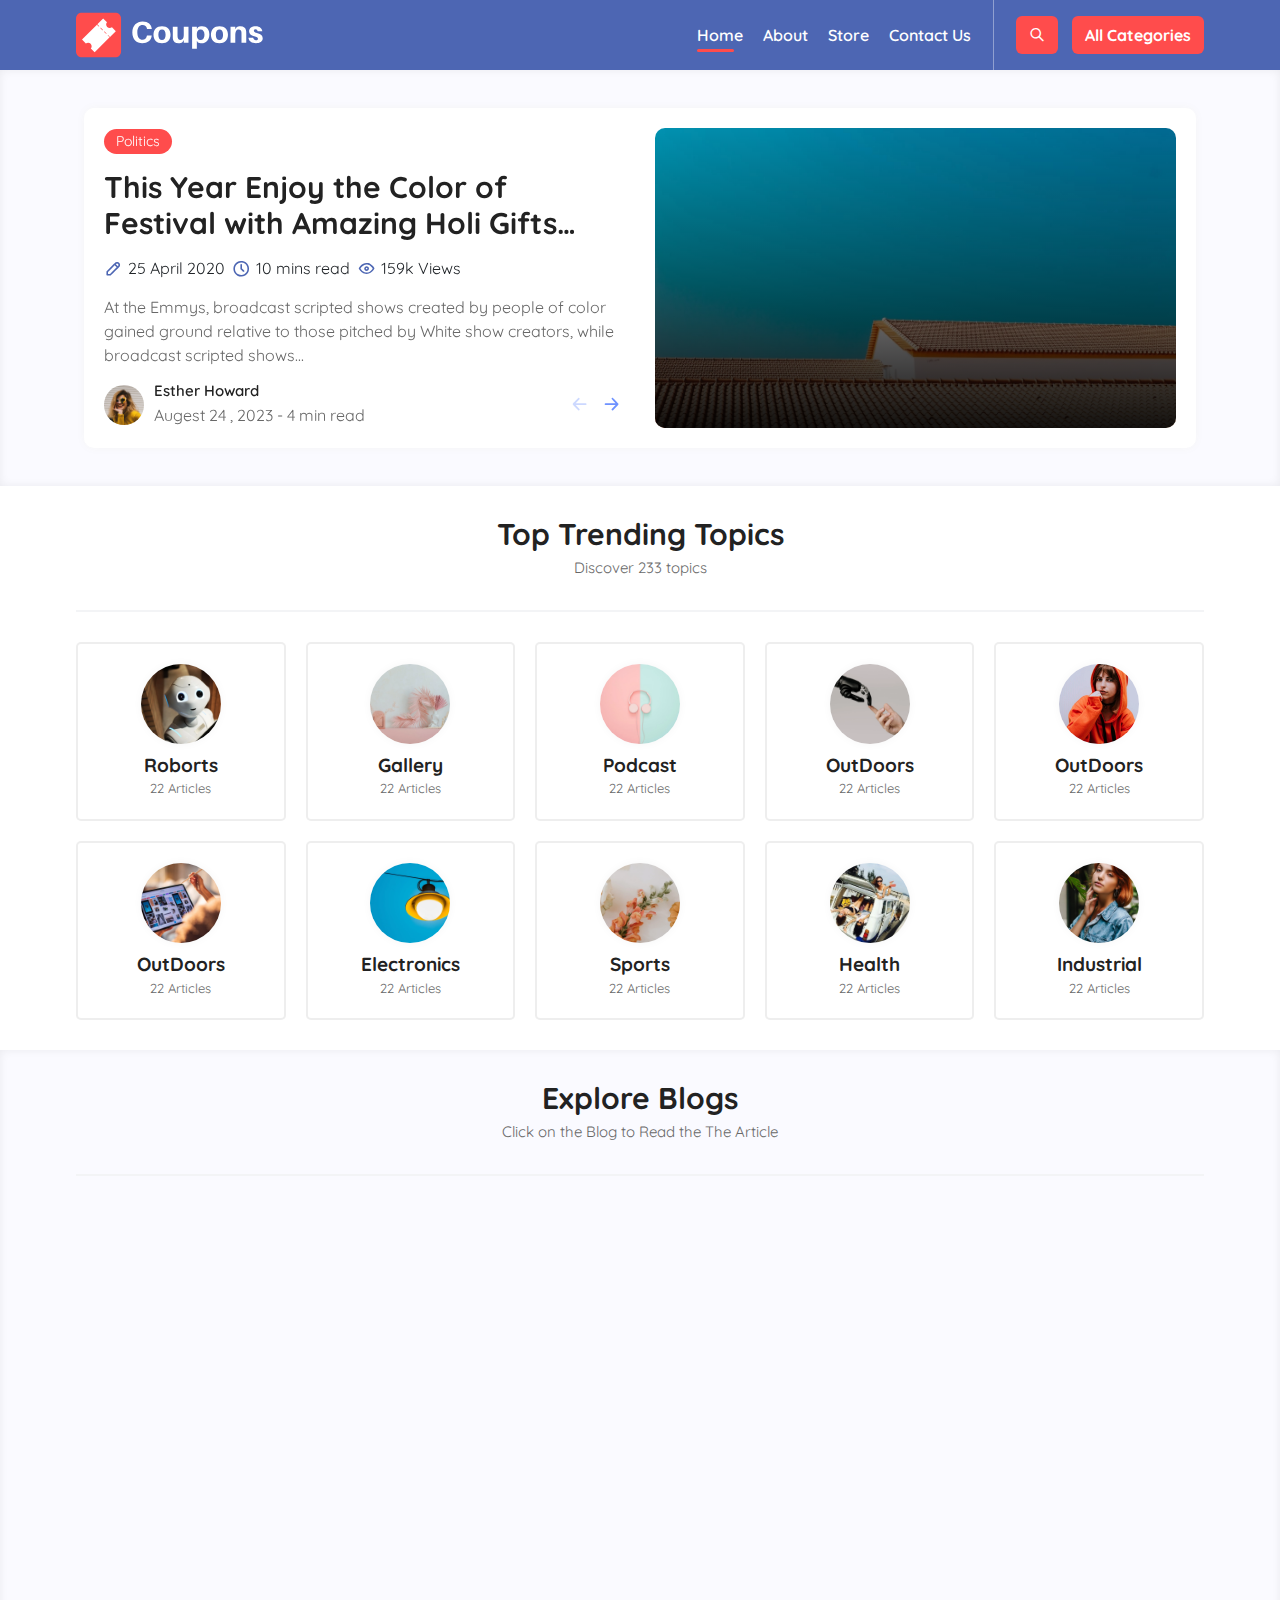
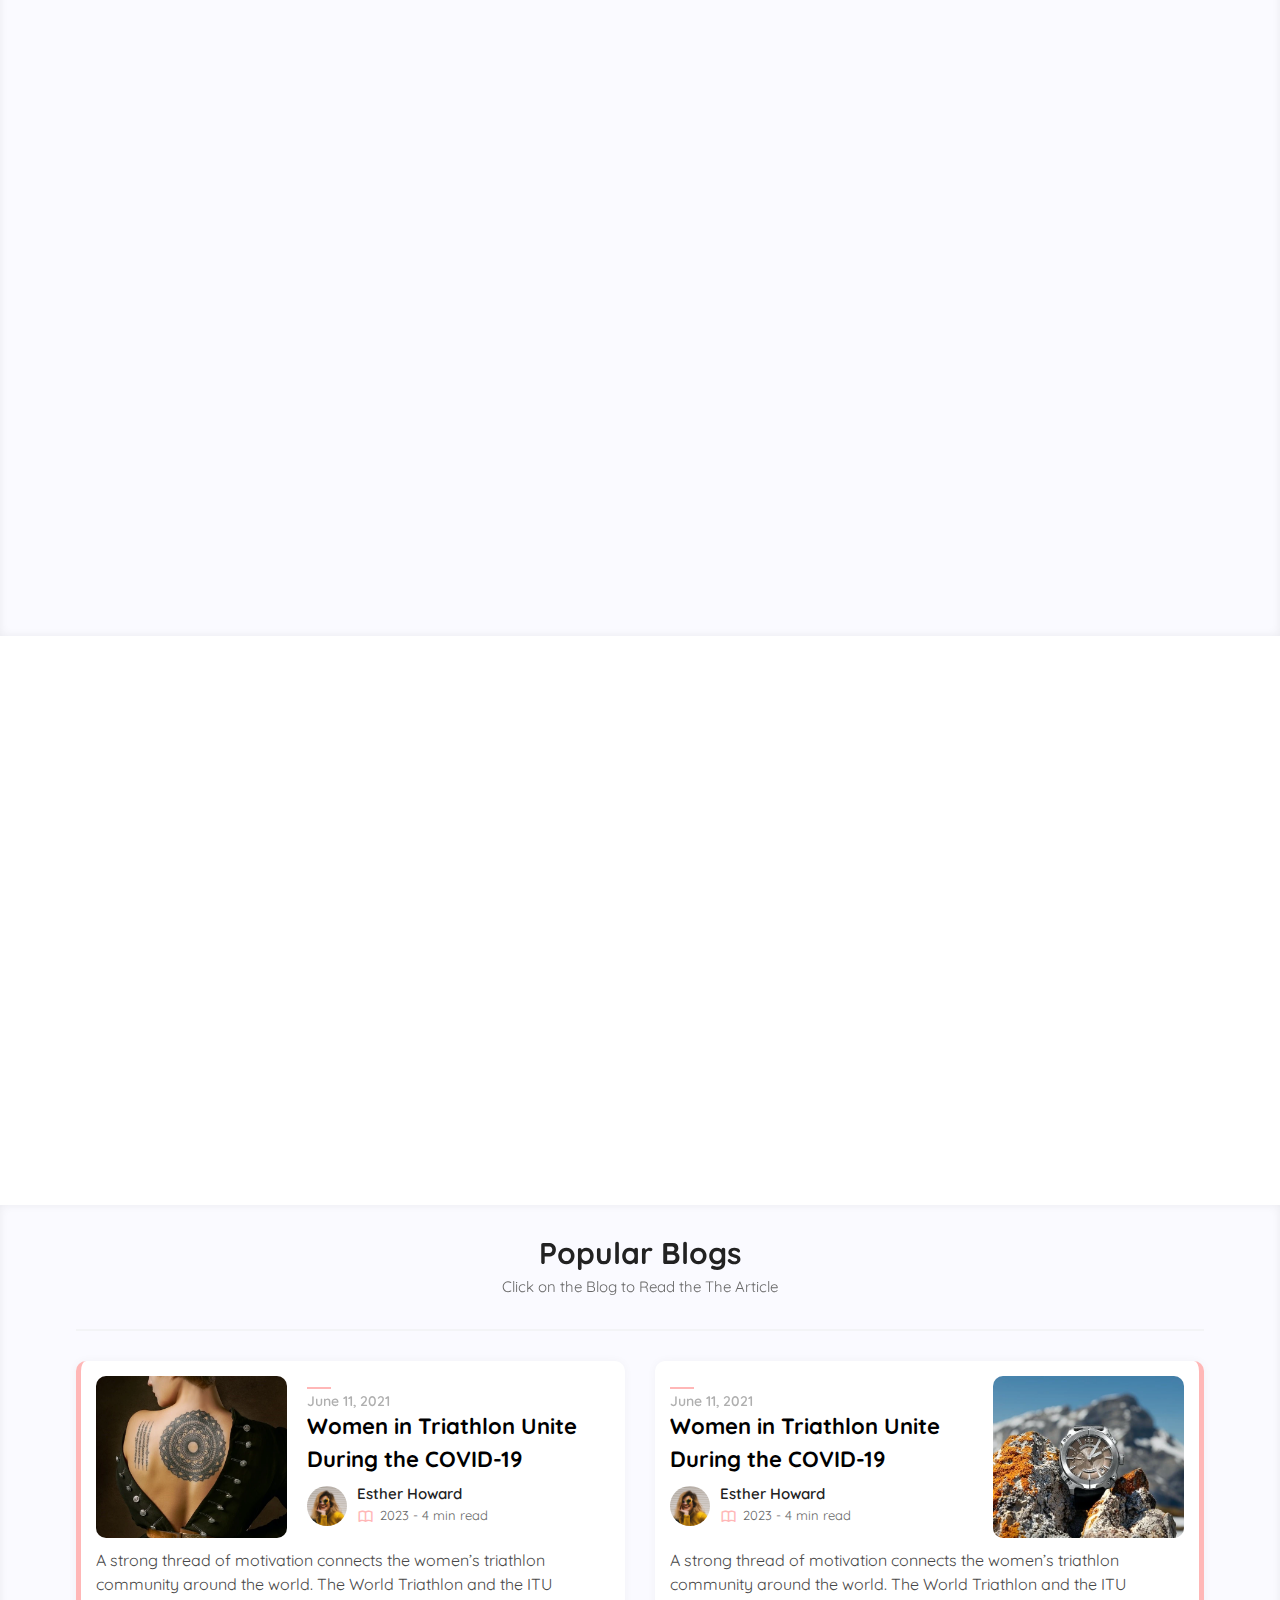
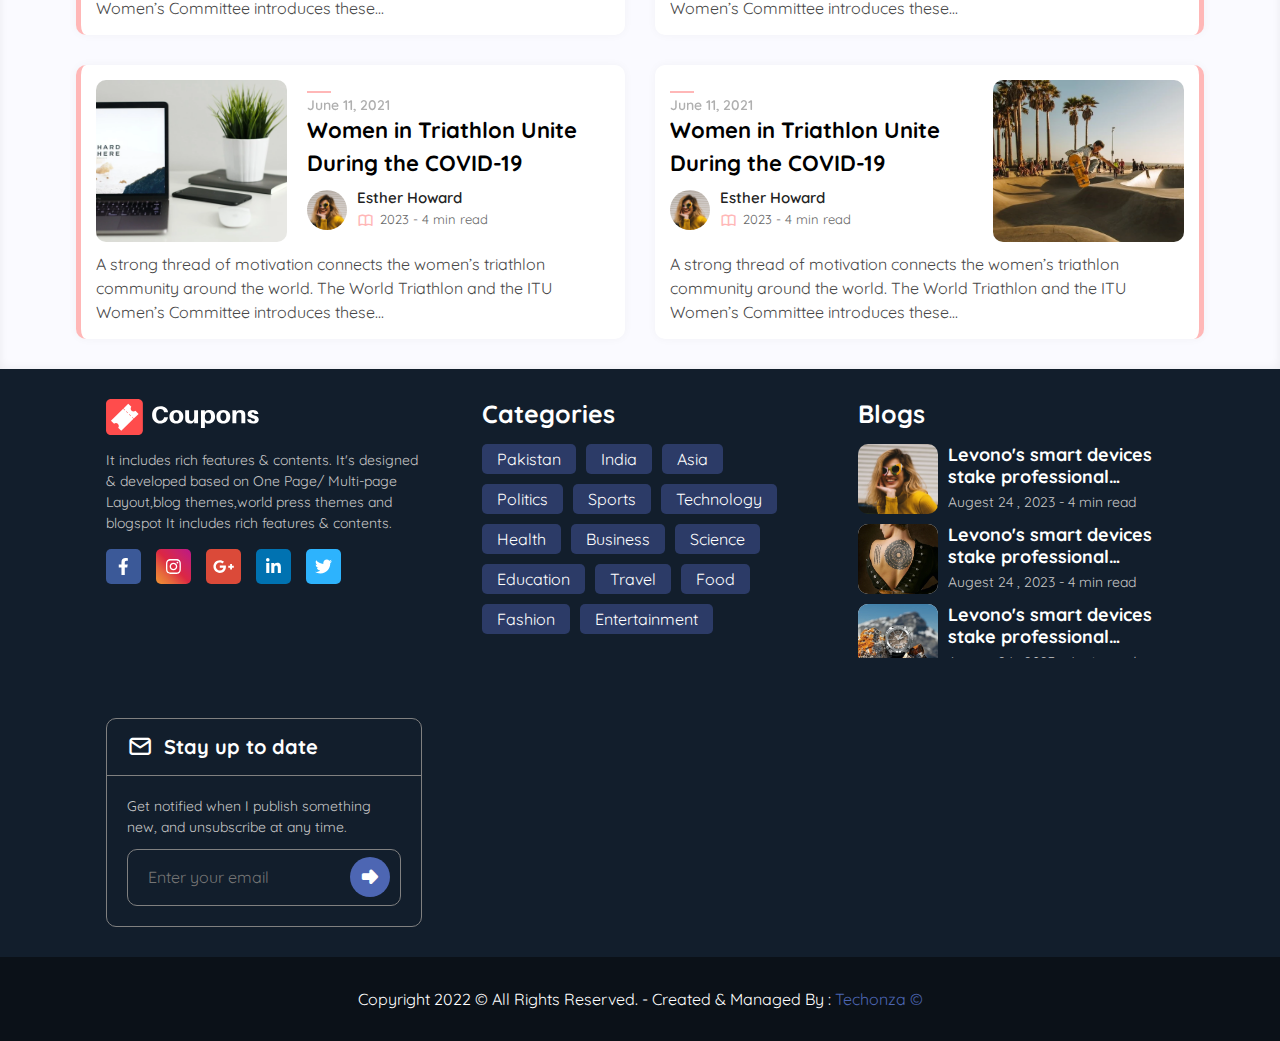
<file: index.html>
<!DOCTYPE html>
<html lang="en">

<head>
    <meta charset="UTF-8">
    <meta name="viewport" content="width=device-width, initial-scale=1.0">
    <title>Blogs-10th</title>
    <link rel="stylesheet" href="./css/bootstrap.css">
    <link rel="stylesheet" href="./css/swiper.css">
    <link rel="stylesheet" href="./css/tabler-icons.min.css">
    <link rel="stylesheet" href="./css/container.css">
    <link rel="stylesheet" href="./css/style.css">
    <link rel="stylesheet" href="./css/responsive.css">
</head>

<body>
    <!-- ==========Header_Start========== -->
    <header class="header">
        <div class="container">
            <div class="row">
                <div class="col-md-12">
                    <div class="header_wrapper">
                        <div class="logo_main">
                            <a href="index.html" class="logo">
                                <img src="images/logo/logo.svg" alt="">
                            </a>
                        </div>
                        <div class="header_nav">
                            <ul class="nav_links">
                                <li><a href="index.html" class="active">Home</a></li>
                                <li><a href="about.html">About</a></li>
                                <li><a href="store.html">Store</a></li>
                                <li class="cate_link"><a href="category.html">Categories</a></li>
                                <li><a href="contact.html">Contact Us</a></li>
                            </ul>
                            <div class="header_cate_section">
                                <button class="search_icon">
                                    <i class="ti ti-search"></i>
                                </button>
                                <button class="menu">
                                    <i class="ti ti-menu-2"></i>
                                </button>
                                <a href="category.html" class="category_btn">
                                    All Categories
                                </a>
                                <button class="menu_btn">
                                    <i class="ti ti-menu-2"></i>
                                </button>
                            </div>
                            <form action="" class="header_form form">
                                <div class="search_field">
                                    <div class="icon">
                                        <i class="ti ti-search"></i>
                                    </div>
                                    <input type="text" placeholder="Seach Here........" id="searchInput">
                                </div>
                                <div class="header_serach_result ">
                                    <div class="search_keys">
                                        <h4>Stores From</h4>
                                    </div>
                                    <div class="header_posts">
                                        <a href="single_blog.html" class="side_blog_card">
                                            <figure class="side_blog_card_img">
                                                <img src="images/blogs/blog_1.webp" alt="">
                                            </figure>
                                            <div class="side_blog_card_content">
                                                <h4 class="webkit_2">
                                                    Levono's smart devices stake professional passions
                                                </h4>
                                                <p class="webkit_1">Augest 24 , 2023 - 4 min read </p>
                                            </div>
                                        </a>
                                        <a href="#" class="side_blog_card" style="display: flex;">
                                            <figure class="side_blog_card_img">
                                                <img src="images/blogs/blog_2.webp" alt="">
                                            </figure>
                                            <div class="side_blog_card_content">
                                                <h4 class="webkit_2">
                                                    Levono's smart devices stake professional passions
                                                </h4>
                                                <p class="webkit_1">Augest 24 , 2023 - 4 min read </p>
                                            </div>
                                        </a>
                                        <a href="#" class="side_blog_card" style="display: flex;">
                                            <figure class="side_blog_card_img">
                                                <img src="images/blogs/blog_3.webp" alt="">
                                            </figure>
                                            <div class="side_blog_card_content">
                                                <h4 class="webkit_2">
                                                    Levono's smart devices stake professional passions
                                                </h4>
                                                <p class="webkit_1">Augest 24 , 2023 - 4 min read </p>
                                            </div>
                                        </a>
                                        <a href="#" class="side_blog_card" style="display: flex;">
                                            <figure class="side_blog_card_img">
                                                <img src="images/blogs/blog_4.webp" alt="">
                                            </figure>
                                            <div class="side_blog_card_content">
                                                <h4 class="webkit_2">
                                                    Levono's smart devices stake professional passions
                                                </h4>
                                                <p class="webkit_1">Augest 24 , 2023 - 4 min read </p>
                                            </div>
                                        </a>
                                        <a href="#" class="side_blog_card" style="display: flex;">
                                            <figure class="side_blog_card_img">
                                                <img src="images/blogs/blog_5.webp" alt="">
                                            </figure>
                                            <div class="side_blog_card_content">
                                                <h4 class="webkit_2">
                                                    Levono's smart devices stake professional passions
                                                </h4>
                                                <p class="webkit_1">Augest 24 , 2023 - 4 min read </p>
                                            </div>
                                        </a>
                                        <a href="#" class="side_blog_card" style="display: flex;">
                                            <figure class="side_blog_card_img">
                                                <img src="images/blogs/blog_6.webp" alt="">
                                            </figure>
                                            <div class="side_blog_card_content">
                                                <h4 class="webkit_2">
                                                    Levono's smart devices stake professional passions
                                                </h4>
                                                <p class="webkit_1">Augest 24 , 2023 - 4 min read </p>
                                            </div>
                                        </a>
                                    </div>
                                </div>
                            </form>
                        </div>
                    </div>
                </div>
            </div>
        </div>

    </header>

    <!-- ==========Header_End========== -->
    <!-- ==========Main========== -->
    <main>
        <!-- ==========Hero_start========== -->
        <section class="hero bg_color ">
            <div class="container">
                <div class="row">
                    <div class="col-md-12">
                        <div class="hero_wrapper swiper ">
                            <div class="swiper-wrapper">
                                <div class="swiper-slide">
                                    <div class="hero_card">
                                        <div class="hero_content">
                                            <div class="tag">
                                                <span>Politics</span>
                                            </div>
                                            <a href="single_blog.html">
                                                <h4 class="webkit_2">This Year Enjoy the Color of Festival with Amazing
                                                    Holi Gifts Ideas</h4>
                                            </a>
                                            <div class="hero_tags_parent">
                                                <span class="hero_tags_child">
                                                    <i class="ti ti-pencil"></i>25 April 2020
                                                </span>
                                                <span class="hero_tags_child">
                                                    <i class="ti ti-clock"></i> 10 mins read
                                                </span>
                                                <span class="hero_tags_child">
                                                    <i class="ti ti-eye"></i> 159k Views
                                                </span>
                                            </div>
                                            <p class="webkit_3">At the Emmys, broadcast scripted shows created by people
                                                of color gained ground relative to those pitched by White show creators,
                                                while broadcast scripted shows...</p>
                                            <div class="aurthor_posts">
                                                <div class="aurthor_main">
                                                    <figure class="aurthor"><img src="images/blogs/blog_2.webp" alt="">
                                                    </figure>
                                                    <div class="aurthor_content">
                                                        <h4>Esther Howard</h4>
                                                        <p>Augest 24 , 2023 - 4 min read </p>
                                                    </div>
                                                </div>
                                                <div class="hero_slide_btn_main">
                                                    <div class="swiper-button-prev hero_slid_btn">
                                                        <i class="ti ti-arrow-left"></i>
                                                    </div>
                                                    <div class="swiper-button-next hero_slid_btn">
                                                        <i class="ti ti-arrow-right"></i>
                                                    </div>
                                                </div>
                                            </div>
                                        </div>
                                        <figure class="hero_img overlay ">
                                            <img src="images/categories/cate_15.webp" alt="">
                                            <div class="home_blog_tag">
                                                <i class="ti ti-bolt"></i>
                                            </div>
                                        </figure>
                                    </div>

                                </div>
                                <div class="swiper-slide">
                                    <div class="hero_card">
                                        <div class="hero_content">
                                            <div class="tag">
                                                <span>Roborts</span>
                                            </div>
                                            <a href="single_blog.html">
                                                <h4 class="webkit_2">Why Teamwork Really Makes The Dream Work</h4>
                                            </a>
                                            <div class="hero_tags_parent">
                                                <span class="hero_tags_child">
                                                    <i class="ti ti-pencil"></i>25 April 2020
                                                </span>
                                                <span class="hero_tags_child">
                                                    <i class="ti ti-clock"></i> 10 mins read
                                                </span>
                                                <span class="hero_tags_child">
                                                    <i class="ti ti-eye"></i> 159k Views
                                                </span>
                                            </div>
                                            <p class="webkit_3">At the Emmys, broadcast scripted shows created by people
                                                of color gained ground relative to those pitched by White show creators,
                                                while broadcast scripted shows...</p>
                                            <div class="aurthor_posts">
                                                <div class="aurthor_main">
                                                    <figure class="aurthor"><img src="images/blogs/blog_2.webp" alt="">
                                                    </figure>
                                                    <div class="aurthor_content">
                                                        <h4>Esther Howard</h4>
                                                        <p>Augest 24 , 2023 - 4 min read </p>
                                                    </div>
                                                </div>
                                                <div class="hero_slide_btn_main">
                                                    <div class="swiper-button-prev hero_slid_btn">
                                                        <i class="ti ti-arrow-left"></i>
                                                    </div>
                                                    <div class="swiper-button-next hero_slid_btn">
                                                        <i class="ti ti-arrow-right"></i>
                                                    </div>
                                                </div>
                                            </div>
                                        </div>
                                        <figure class="hero_img overlay ">
                                            <img src="images/categories/cate_5.webp" alt="">
                                            <div class="home_blog_tag">
                                                <i class="ti ti-bolt"></i>
                                            </div>
                                        </figure>
                                    </div>

                                </div>
                                <div class="swiper-slide">
                                    <div class="hero_card">
                                        <div class="hero_content">
                                            <div class="tag">
                                                <span>Fashion</span>
                                            </div>
                                            <a href="single_blog.html">
                                                <h4 class="webkit_2">The Dynamics of Politics: Exploring Current Affairs
                                                    and
                                                    Perspectives</h4>
                                            </a>
                                            <div class="hero_tags_parent">
                                                <span class="hero_tags_child">
                                                    <i class="ti ti-pencil"></i>25 April 2020
                                                </span>
                                                <span class="hero_tags_child">
                                                    <i class="ti ti-clock"></i> 10 mins read
                                                </span>
                                                <span class="hero_tags_child">
                                                    <i class="ti ti-eye"></i> 159k Views
                                                </span>
                                            </div>
                                            <p class="webkit_3">At the Emmys, broadcast scripted shows created by people
                                                of color gained ground relative to those pitched by White show creators,
                                                while broadcast scripted shows...</p>
                                            <div class="aurthor_posts">
                                                <div class="aurthor_main">
                                                    <figure class="aurthor"><img src="images/blogs/blog_2.webp" alt="">
                                                    </figure>
                                                    <div class="aurthor_content">
                                                        <h4>Esther Howard</h4>
                                                        <p>Augest 24 , 2023 - 4 min read </p>
                                                    </div>
                                                </div>
                                                <div class="hero_slide_btn_main">
                                                    <div class="swiper-button-prev hero_slid_btn">
                                                        <i class="ti ti-arrow-left"></i>
                                                    </div>
                                                    <div class="swiper-button-next hero_slid_btn">
                                                        <i class="ti ti-arrow-right"></i>
                                                    </div>
                                                </div>
                                            </div>
                                        </div>
                                        <figure class="hero_img overlay ">
                                            <img src="images/categories/cate_12.webp" alt="">
                                            <div class="home_blog_tag">
                                                <i class="ti ti-bolt"></i>
                                            </div>
                                        </figure>
                                    </div>

                                </div>
                            </div>
                        </div>
                    </div>
                </div>
            </div>
        </section>
        <!-- ==========Hero_end========== -->

        <!-- ==========Category_Start========== -->
        <section class="category_home">
            <div class="container">
                <div class="row">
                    <div class="col-md-12">
                        <div class="category_home_wrapper wrapper">
                            <div class="main_heading cate_heading animate-on-scroll">
                                <h4>Top trending topics</h4>
                                <p>Discover 233 topics</p>
                            </div>
                            <div class="cate_main_wrapper">
                                <a href="single_category.html" class="cate_card animate-on-scroll">
                                    <figure class="cate_card_img">
                                        <img src="images/categories/cate_1.webp" alt="">
                                    </figure>
                                    <div class="cate_card_content">
                                        <h4 class="webkit_1">Roborts</h4>
                                        <p>22 Articles</p>
                                    </div>
                                </a>
                                <a href="single_category.html" class="cate_card animate-on-scroll">
                                    <figure class="cate_card_img">
                                        <img src="images/categories/cate_2.webp" alt="">
                                    </figure>
                                    <div class="cate_card_content">
                                        <h4 class="webkit_1">Gallery</h4>
                                        <p>22 Articles</p>
                                    </div>
                                </a>
                                <a href="single_category.html" class="cate_card animate-on-scroll">
                                    <figure class="cate_card_img">
                                        <img src="images/categories/cate_3.webp" alt="">
                                    </figure>
                                    <div class="cate_card_content">
                                        <h4 class="webkit_1">Podcast</h4>
                                        <p>22 Articles</p>
                                    </div>
                                </a>
                                <a href="single_category.html" class="cate_card animate-on-scroll">
                                    <figure class="cate_card_img">
                                        <img src="images/categories/cate_4.webp" alt="">
                                    </figure>
                                    <div class="cate_card_content">
                                        <h4 class="webkit_1">OutDoors</h4>
                                        <p>22 Articles</p>
                                    </div>
                                </a>
                                <a href="single_category.html" class="cate_card animate-on-scroll">
                                    <figure class="cate_card_img">
                                        <img src="images/categories/cate_6.webp" alt="">
                                    </figure>
                                    <div class="cate_card_content">
                                        <h4 class="webkit_1">OutDoors</h4>
                                        <p>22 Articles</p>
                                    </div>
                                </a>
                                <a href="single_category.html" class="cate_card animate-on-scroll">
                                    <figure class="cate_card_img">
                                        <img src="images/categories/cate_7.webp" alt="">
                                    </figure>
                                    <div class="cate_card_content">
                                        <h4 class="webkit_1">OutDoors</h4>
                                        <p>22 Articles</p>
                                    </div>
                                </a>
                                <a href="single_category.html" class="cate_card animate-on-scroll">
                                    <figure class="cate_card_img">
                                        <img src="images/categories/cate_11.webp" alt="">
                                    </figure>
                                    <div class="cate_card_content">
                                        <h4 class="webkit_1">Electronics</h4>
                                        <p>22 Articles</p>
                                    </div>
                                </a>
                                <a href="single_category.html" class="cate_card animate-on-scroll">
                                    <figure class="cate_card_img">
                                        <img src="images/categories/cate_10.webp" alt="">
                                    </figure>
                                    <div class="cate_card_content">
                                        <h4 class="webkit_1">Sports</h4>
                                        <p>22 Articles</p>
                                    </div>
                                </a>
                                <a href="single_category.html" class="cate_card animate-on-scroll">
                                    <figure class="cate_card_img">
                                        <img src="images/categories/cate_8.webp" alt="">
                                    </figure>
                                    <div class="cate_card_content">
                                        <h4 class="webkit_1">Health</h4>
                                        <p>22 Articles</p>
                                    </div>
                                </a>
                                <a href="single_category.html" class="cate_card animate-on-scroll">
                                    <figure class="cate_card_img">
                                        <img src="images/categories/cate_9.webp" alt="">
                                    </figure>
                                    <div class="cate_card_content">
                                        <h4 class="webkit_1">Industrial</h4>
                                        <p>22 Articles</p>
                                    </div>
                                </a>
                            </div>
                        </div>
                    </div>
                </div>
            </div>
        </section>
        <!-- ==========Category_End========== -->




        <!-- ==========Blogs_End========== -->
        <section class="latest bg_color ">
            <div class="container">
                <div class="row">
                    <div class="col-md-12">
                        <div class="latest_wrapper_main wrapper">
                            <div class="main_heading">
                                <h4>Explore Blogs</h4>
                                <p>Click on the Blog to Read the The Article</p>
                            </div>
                            <div class="latest_wrapper main">
                                <div class="latest_msin wrapper ">
                                    <a href="single_blog.html" class="latest_card animate-on-scroll ">
                                        <figure class="latest_card_img overlay">
                                            <img src="images/blogs/blog_8.webp" alt="">
                                        </figure>
                                        <div class="latest_content">
                                            <div class="tag">
                                                <span>Politics</span>
                                            </div>
                                            <h4 class="webkit_2">The Dynamics of Politics: Exploring Current Affairs and
                                                Perspectives</h4>
                                            <div class="aurthor_main">
                                                <figure class="aurthor"><img src="images/blogs/blog_2.webp" alt="">
                                                </figure>
                                                <div class="aurthor_content">
                                                    <h4>Esther Howard</h4>
                                                    <p>Augest 24 , 2023 - 4 min read </p>
                                                </div>
                                            </div>
                                        </div>
                                    </a>
                                    <a href="single_blog.html" class="latest_card animate-on-scroll ">
                                        <figure class="latest_card_img overlay">
                                            <img src="images/blogs/blog_1.webp" alt="">
                                        </figure>
                                        <div class="latest_content">
                                            <div class="tag">
                                                <span>Politics</span>
                                            </div>
                                            <h4 class="webkit_2">The Dynamics of Politics: Exploring Current Affairs and
                                                Perspectives</h4>
                                            <div class="aurthor_main">
                                                <figure class="aurthor"><img src="images/blogs/blog_2.webp" alt="">
                                                </figure>
                                                <div class="aurthor_content">
                                                    <h4>Esther Howard</h4>
                                                    <p>Augest 24 , 2023 - 4 min read </p>
                                                </div>
                                            </div>
                                        </div>
                                    </a>
                                    <a href="single_blog.html" class="latest_card animate-on-scroll ">
                                        <figure class="latest_card_img overlay">
                                            <img src="images/blogs/blog_4.webp" alt="">
                                        </figure>
                                        <div class="latest_content">
                                            <div class="tag">
                                                <span>Politics</span>
                                            </div>
                                            <h4 class="webkit_2">The Dynamics of Politics: Exploring Current Affairs and
                                                Perspectives</h4>
                                            <div class="aurthor_main">
                                                <figure class="aurthor"><img src="images/blogs/blog_2.webp" alt="">
                                                </figure>
                                                <div class="aurthor_content">
                                                    <h4>Esther Howard</h4>
                                                    <p>Augest 24 , 2023 - 4 min read </p>
                                                </div>
                                            </div>
                                        </div>
                                    </a>
                                    <a href="single_blog.html" class="latest_card animate-on-scroll ">
                                        <figure class="latest_card_img overlay">
                                            <img src="images/blogs/blog_3.webp" alt="">
                                        </figure>
                                        <div class="latest_content">
                                            <div class="tag">
                                                <span>Politics</span>
                                            </div>
                                            <h4 class="webkit_2">The Dynamics of Politics: Exploring Current Affairs and
                                                Perspectives</h4>
                                            <div class="aurthor_main">
                                                <figure class="aurthor"><img src="images/blogs/blog_2.webp" alt="">
                                                </figure>
                                                <div class="aurthor_content">
                                                    <h4>Esther Howard</h4>
                                                    <p>Augest 24 , 2023 - 4 min read </p>
                                                </div>
                                            </div>
                                        </div>
                                    </a>
                                </div>
                                <div class="sidebar animate-on-scroll">
                                    <div class="sidebar_item side_ctags animate-on-scroll ">
                                        <div class="sidebar_main_heading">
                                            <h4>🏷️ Populor Tags</h4>
                                        </div>
                                        <div class="side_tags_main">
                                            <a href="">Pakistan</a>
                                            <a href="#">India</a>
                                            <a href="#">Asia</a>
                                            <a href="#">Politics</a>
                                            <a href="#">Sports</a>
                                            <a href="#">Technology</a>
                                            <a href="#">Health</a>
                                            <a href="#">Business</a>
                                            <a href="#">Science</a>
                                            <a href="#">Education</a>
                                            <a href="#">Travel</a>
                                            <a href="#">Food</a>
                                            <a href="#">Fashion</a>
                                            <a href="#">Entertainment</a>
                                        </div>
                                    </div>

                                    <div class="sidebar_item side_categories animate-on-scroll ">
                                        <div class="sidebar_main_heading">
                                            <h4>🧬 Other Ways To Contact</h4>
                                        </div>
                                        <div class="social_links sidebar_contact ">
                                            <a href="javascript:void(0)" class=" social_link facebook"><svg
                                                    xmlns="http://www.w3.org/2000/svg" viewBox="0 0 320 512">
                                                    <!--! Font Awesome Pro 6.4.0 by @fontawesome - https://fontawesome.com License - https://fontawesome.com/license (Commercial License) Copyright 2023 Fonticons, Inc. -->
                                                    <path
                                                        d="M279.14 288l14.22-92.66h-88.91v-60.13c0-25.35 12.42-50.06 52.24-50.06h40.42V6.26S260.43 0 225.36 0c-73.22 0-121.08 44.38-121.08 124.72v70.62H22.89V288h81.39v224h100.17V288z">
                                                    </path>
                                                </svg></a>
                                            <a href="javascript:void(0)" class="social_link instagram"><svg
                                                    xmlns="http://www.w3.org/2000/svg" height="1em"
                                                    viewBox="0 0 448 512">
                                                    <!--! Font Awesome Free 6.4.0 by @fontawesome - https://fontawesome.com License - https://fontawesome.com/license (Commercial License) Copyright 2023 Fonticons, Inc. -->
                                                    <path
                                                        d="M224.1 141c-63.6 0-114.9 51.3-114.9 114.9s51.3 114.9 114.9 114.9S339 319.5 339 255.9 287.7 141 224.1 141zm0 189.6c-41.1 0-74.7-33.5-74.7-74.7s33.5-74.7 74.7-74.7 74.7 33.5 74.7 74.7-33.6 74.7-74.7 74.7zm146.4-194.3c0 14.9-12 26.8-26.8 26.8-14.9 0-26.8-12-26.8-26.8s12-26.8 26.8-26.8 26.8 12 26.8 26.8zm76.1 27.2c-1.7-35.9-9.9-67.7-36.2-93.9-26.2-26.2-58-34.4-93.9-36.2-37-2.1-147.9-2.1-184.9 0-35.8 1.7-67.6 9.9-93.9 36.1s-34.4 58-36.2 93.9c-2.1 37-2.1 147.9 0 184.9 1.7 35.9 9.9 67.7 36.2 93.9s58 34.4 93.9 36.2c37 2.1 147.9 2.1 184.9 0 35.9-1.7 67.7-9.9 93.9-36.2 26.2-26.2 34.4-58 36.2-93.9 2.1-37 2.1-147.8 0-184.8zM398.8 388c-7.8 19.6-22.9 34.7-42.6 42.6-29.5 11.7-99.5 9-132.1 9s-102.7 2.6-132.1-9c-19.6-7.8-34.7-22.9-42.6-42.6-11.7-29.5-9-99.5-9-132.1s-2.6-102.7 9-132.1c7.8-19.6 22.9-34.7 42.6-42.6 29.5-11.7 99.5-9 132.1-9s102.7-2.6 132.1 9c19.6 7.8 34.7 22.9 42.6 42.6 11.7 29.5 9 99.5 9 132.1s2.7 102.7-9 132.1z">
                                                    </path>
                                                </svg></a>
                                            <a href="javascript:void(0)" class=" social_link google_plus"><svg
                                                    xmlns="http://www.w3.org/2000/svg" height="1em"
                                                    viewBox="0 0 640 512">
                                                    <!--! Font Awesome Free 6.4.0 by @fontawesome - https://fontawesome.com License - https://fontawesome.com/license (Commercial License) Copyright 2023 Fonticons, Inc. -->
                                                    <path
                                                        d="M386.061 228.496c1.834 9.692 3.143 19.384 3.143 31.956C389.204 370.205 315.599 448 204.8 448c-106.084 0-192-85.915-192-192s85.916-192 192-192c51.864 0 95.083 18.859 128.611 50.292l-52.126 50.03c-14.145-13.621-39.028-29.599-76.485-29.599-65.484 0-118.92 54.221-118.92 121.277 0 67.056 53.436 121.277 118.92 121.277 75.961 0 104.513-54.745 108.965-82.773H204.8v-66.009h181.261zm185.406 6.437V179.2h-56.001v55.733h-55.733v56.001h55.733v55.733h56.001v-55.733H627.2v-56.001h-55.733z">
                                                    </path>
                                                </svg></a>
                                            <a href="javascript:void(0)" class=" social_link linkedin">
                                                <svg xmlns="http://www.w3.org/2000/svg" height="1em"
                                                    viewBox="0 0 448 512">
                                                    <!--! Font Awesome Free 6.4.0 by @fontawesome - https://fontawesome.com License - https://fontawesome.com/license (Commercial License) Copyright 2023 Fonticons, Inc. -->
                                                    <path
                                                        d="M100.28 448H7.4V148.9h92.88zM53.79 108.1C24.09 108.1 0 83.5 0 53.8a53.79 53.79 0 0 1 107.58 0c0 29.7-24.1 54.3-53.79 54.3zM447.9 448h-92.68V302.4c0-34.7-.7-79.2-48.29-79.2-48.29 0-55.69 37.7-55.69 76.7V448h-92.78V148.9h89.08v40.8h1.3c12.4-23.5 42.69-48.3 87.88-48.3 94 0 111.28 61.9 111.28 142.3V448z">
                                                    </path>
                                                </svg>
                                            </a>
                                            <a href="javascript:void(0)" class=" social_link twiiter">
                                                <svg xmlns="http://www.w3.org/2000/svg" height="1em"
                                                    viewBox="0 0 512 512">
                                                    <!--! Font Awesome Free 6.4.0 by @fontawesome - https://fontawesome.com License - https://fontawesome.com/license (Commercial License) Copyright 2023 Fonticons, Inc. -->
                                                    <path
                                                        d="M459.37 151.716c.325 4.548.325 9.097.325 13.645 0 138.72-105.583 298.558-298.558 298.558-59.452 0-114.68-17.219-161.137-47.106 8.447.974 16.568 1.299 25.34 1.299 49.055 0 94.213-16.568 130.274-44.832-46.132-.975-84.792-31.188-98.112-72.772 6.498.974 12.995 1.624 19.818 1.624 9.421 0 18.843-1.3 27.614-3.573-48.081-9.747-84.143-51.98-84.143-102.985v-1.299c13.969 7.797 30.214 12.67 47.431 13.319-28.264-18.843-46.781-51.005-46.781-87.391 0-19.492 5.197-37.36 14.294-52.954 51.655 63.675 129.3 105.258 216.365 109.807-1.624-7.797-2.599-15.918-2.599-24.04 0-57.828 46.782-104.934 104.934-104.934 30.213 0 57.502 12.67 76.67 33.137 23.715-4.548 46.456-13.32 66.599-25.34-7.798 24.366-24.366 44.833-46.132 57.827 21.117-2.273 41.584-8.122 60.426-16.243-14.292 20.791-32.161 39.308-52.628 54.253z">
                                                    </path>
                                                </svg>
                                            </a>

                                        </div>
                                    </div>
                                </div>
                            </div>
                        </div>
                    </div>
                </div>
            </div>
        </section>
        <!-- ==========Blogs_End========== -->
        <!-- ==========Blogs_Start========== -->
        <section class="blog">
            <div class="container">
                <div class="row">
                    <div class="col-md-12">
                        <div class="blog_wrapper wrapper">
                            <div class="main_heading animate-on-scroll">
                                <h4>Explore Popular Blogs </h4>
                                <p>Click on the Blog to Read the The Article </p>
                            </div>
                            <div class="blog_main swiper animate-on-scroll">
                                <div class="swiper-wrapper">
                                    <div class="swiper-slide">
                                        <a href="single_blog.html" class="blog_card">
                                            <figure class="blog_card_img overlay ">
                                                <img src="images/blogs/blog_1.webp" alt="">
                                            </figure>
                                            <div class="blog_card_content">
                                                <div class="blog_card_tags ">
                                                    <div class="tag">
                                                        Sports
                                                    </div>
                                                </div>
                                                <h4 class="webkit_2">
                                                    Levono's smart devices stake professional passions
                                                </h4>
                                                <div class="aurthor_main">
                                                    <figure class="aurthor"><img src="images/blogs/blog_2.webp" alt="">
                                                    </figure>
                                                    <div class="aurthor_content">
                                                        <h4>Esther Howard</h4>
                                                        <p>Augest 24 , 2023 - 4 min read </p>
                                                    </div>
                                                </div>
                                            </div>
                                        </a>
                                    </div>
                                    <div class="swiper-slide">
                                        <a href="single_blog.html" class="blog_card">
                                            <figure class="blog_card_img overlay ">
                                                <img src="images/blogs/blog_8.webp" alt="">
                                            </figure>
                                            <div class="blog_card_content">
                                                <div class="blog_card_tags ">
                                                    <div class="tag">
                                                        Sports
                                                    </div>
                                                </div>
                                                <h4 class="webkit_2">
                                                    Levono's smart devices stake professional passions
                                                </h4>
                                                <div class="aurthor_main">
                                                    <figure class="aurthor"><img src="images/blogs/blog_2.webp" alt="">
                                                    </figure>
                                                    <div class="aurthor_content">
                                                        <h4>Esther Howard</h4>
                                                        <p>Augest 24 , 2023 - 4 min read </p>
                                                    </div>
                                                </div>
                                            </div>
                                        </a>
                                    </div>
                                    <div class="swiper-slide">
                                        <a href="single_blog.html" class="blog_card">
                                            <figure class="blog_card_img overlay ">
                                                <img src="images/blogs/blog_3.webp" alt="">
                                            </figure>
                                            <div class="blog_card_content">
                                                <div class="blog_card_tags ">
                                                    <div class="tag">
                                                        Sports
                                                    </div>
                                                </div>
                                                <h4 class="webkit_2">
                                                    Levono's smart devices stake professional passions
                                                </h4>
                                                <div class="aurthor_main">
                                                    <figure class="aurthor"><img src="images/blogs/blog_2.webp" alt="">
                                                    </figure>
                                                    <div class="aurthor_content">
                                                        <h4>Esther Howard</h4>
                                                        <p>Augest 24 , 2023 - 4 min read </p>
                                                    </div>
                                                </div>
                                            </div>
                                        </a>
                                    </div>
                                    <div class="swiper-slide">
                                        <a href="single_blog.html" class="blog_card">
                                            <figure class="blog_card_img overlay ">
                                                <img src="images/blogs/blog_4.webp" alt="">
                                            </figure>
                                            <div class="blog_card_content">
                                                <div class="blog_card_tags ">
                                                    <div class="tag">
                                                        Sports
                                                    </div>
                                                </div>
                                                <h4 class="webkit_2">
                                                    Levono's smart devices stake professional passions
                                                </h4>
                                                <div class="aurthor_main">
                                                    <figure class="aurthor"><img src="images/blogs/blog_2.webp" alt="">
                                                    </figure>
                                                    <div class="aurthor_content">
                                                        <h4>Esther Howard</h4>
                                                        <p>Augest 24 , 2023 - 4 min read </p>
                                                    </div>
                                                </div>
                                            </div>
                                        </a>
                                    </div>
                                    <div class="swiper-slide">
                                        <a href="single_blog.html" class="blog_card">
                                            <figure class="blog_card_img overlay ">
                                                <img src="images/blogs/blog_5.webp" alt="">
                                            </figure>
                                            <div class="blog_card_content">
                                                <div class="blog_card_tags ">
                                                    <div class="tag">
                                                        Sports
                                                    </div>
                                                </div>
                                                <h4 class="webkit_2">
                                                    Levono's smart devices stake professional passions
                                                </h4>
                                                <div class="aurthor_main">
                                                    <figure class="aurthor"><img src="images/blogs/blog_2.webp" alt="">
                                                    </figure>
                                                    <div class="aurthor_content">
                                                        <h4>Esther Howard</h4>
                                                        <p>Augest 24 , 2023 - 4 min read </p>
                                                    </div>
                                                </div>
                                            </div>
                                        </a>
                                    </div>
                                </div>
                                <div class="swiper-button-prev blog_btn">
                                </div>
                                <div class="swiper-button-next blog_btn">
                                </div>

                            </div>
                        </div>
                    </div>
                </div>
            </div>
        </section>
        <!-- ==========Blogs_End========== -->

        <!-- ==========Latest_Start========== -->
        <section class="home_blog  bg_color">
            <div class="container">
                <div class="row">
                    <div class="col-md-12">
                        <div class="main_heading">
                            <h4>Popular Blogs</h4>
                            <p>Click on the Blog to Read the The Article</p>
                        </div>
                        <div class="home_blog_main">
                            <div class="home_blog_card">
                                <div class="home_blog_top">
                                    <figure class="home_blog_img">
                                        <img src="images/blogs/blog_3.webp" alt="">
                                    </figure>
                                    <div class="home_blog_top_content">
                                        <span class="home_blog_date">June 11, 2021</span>
                                        <a href="single_blog.html" class="webkit_2" >Women in Triathlon Unite During the COVID-19</a>
                                            <div class="aurthor_main">
                                            <figure class="aurthor"><img src="images/blogs/blog_2.webp" alt="">
                                            </figure>
                                            <div class="aurthor_content">
                                                <h4>Esther Howard</h4>
                                                <p>   <i class="ti ti-book"></i>  2023 - 4 min read </p>
                                            </div>
                                        </div>
                                    </div>
                                </div>
                                <div class="home_blog_bottom">
                                    <p class="webkit_3" >A strong thread of motivation connects the women’s triathlon community around the world. The World Triathlon and the ITU Women’s Committee introduces these...</p>
                                </div>
                            </div>
                            <div class="home_blog_card">
                                <div class="home_blog_top">
                                    <figure class="home_blog_img">
                                        <img src="images/blogs/blog_4.webp" alt="">
                                    </figure>
                                    <div class="home_blog_top_content">
                                        <span class="home_blog_date">June 11, 2021</span>
                                        <a href="single_blog.html" class="webkit_2" >Women in Triathlon Unite During the COVID-19</a>
                                        <div class="aurthor_main">
                                            <figure class="aurthor"><img src="images/blogs/blog_2.webp" alt="">
                                            </figure>
                                            <div class="aurthor_content">
                                                <h4>Esther Howard</h4>
                                                <p>   <i class="ti ti-book"></i>  2023 - 4 min read </p>
                                            </div>
                                        </div>
                                    </div>
                                </div>
                                <div class="home_blog_bottom">
                                    <p class="webkit_3" >A strong thread of motivation connects the women’s triathlon community around the world. The World Triathlon and the ITU Women’s Committee introduces these...</p>
                                </div>
                            </div>
                            <div class="home_blog_card">
                                <div class="home_blog_top">
                                    <figure class="home_blog_img">
                                        <img src="images/blogs/blog_12.webp" alt="">
                                    </figure>
                                    <div class="home_blog_top_content">
                                        <span class="home_blog_date">June 11, 2021</span>
                                        <a href="single_blog.html" class="webkit_2" >Women in Triathlon Unite During the COVID-19</a>
                                            <div class="aurthor_main">
                                            <figure class="aurthor"><img src="images/blogs/blog_2.webp" alt="">
                                            </figure>
                                            <div class="aurthor_content">
                                                <h4>Esther Howard</h4>
                                                <p><i class="ti ti-book"></i>  2023 - 4 min read </p>
                                            </div>
                                        </div>
                                    </div>
                                </div>
                                <div class="home_blog_bottom">
                                    <p class="webkit_3" >A strong thread of motivation connects the women’s triathlon community around the world. The World Triathlon and the ITU Women’s Committee introduces these...</p>
                                </div>
                            </div>
                            <div class="home_blog_card">
                                <div class="home_blog_top">
                                    <figure class="home_blog_img">
                                        <img src="images/blogs/blog_1.webp" alt="">
                                    </figure>
                                    <div class="home_blog_top_content">
                                        <span class="home_blog_date">June 11, 2021</span>
                                        <a href="single_blog.html" class="webkit_2" >Women in Triathlon Unite During the COVID-19</a>
                                            <div class="aurthor_main">
                                            <figure class="aurthor"><img src="images/blogs/blog_2.webp" alt="">
                                            </figure>
                                            <div class="aurthor_content">
                                                <h4>Esther Howard</h4>
                                                <p>   <i class="ti ti-book"></i>  2023 - 4 min read </p>
                                            </div>
                                        </div>
                                    </div>
                                </div>
                                <div class="home_blog_bottom">
                                    <p class="webkit_3" >A strong thread of motivation connects the women’s triathlon community around the world. The World Triathlon and the ITU Women’s Committee introduces these...</p>
                                </div>
                            </div>
                        </div>
                    </div>
                </div>
            </div>
        </section>
        <!-- ==========Latest_End========== -->
    </main>
    <!-- ==========Footer_Start========== -->
    <footer>
        <div class="container">
            <div class="row">
                <div class="col-md-12">
                    <div class="footer_wrapper">
                        <div class="footer_content logo_content ">
                            <div class="footer_logo">
                                <a href="index.html" class=" logo footer_logo">
                                    <img src="images/logo/logo.svg" alt="">
                                </a>
                                <p>It includes rich features & contents. It's designed & developed based on One Page/
                                    Multi-page Layout,blog themes,world press themes and blogspot
                                    It includes rich features & contents.
                                </p>
                                <div class="social_links  ">
                                    <a href="javascript:void(0)" class=" social_link facebook"><svg
                                            xmlns="http://www.w3.org/2000/svg" viewBox="0 0 320 512">
                                            <!--! Font Awesome Pro 6.4.0 by @fontawesome - https://fontawesome.com License - https://fontawesome.com/license (Commercial License) Copyright 2023 Fonticons, Inc. -->
                                            <path
                                                d="M279.14 288l14.22-92.66h-88.91v-60.13c0-25.35 12.42-50.06 52.24-50.06h40.42V6.26S260.43 0 225.36 0c-73.22 0-121.08 44.38-121.08 124.72v70.62H22.89V288h81.39v224h100.17V288z">
                                            </path>
                                        </svg></a>
                                    <a href="javascript:void(0)" class="social_link instagram"><svg
                                            xmlns="http://www.w3.org/2000/svg" height="1em" viewBox="0 0 448 512">
                                            <!--! Font Awesome Free 6.4.0 by @fontawesome - https://fontawesome.com License - https://fontawesome.com/license (Commercial License) Copyright 2023 Fonticons, Inc. -->
                                            <path
                                                d="M224.1 141c-63.6 0-114.9 51.3-114.9 114.9s51.3 114.9 114.9 114.9S339 319.5 339 255.9 287.7 141 224.1 141zm0 189.6c-41.1 0-74.7-33.5-74.7-74.7s33.5-74.7 74.7-74.7 74.7 33.5 74.7 74.7-33.6 74.7-74.7 74.7zm146.4-194.3c0 14.9-12 26.8-26.8 26.8-14.9 0-26.8-12-26.8-26.8s12-26.8 26.8-26.8 26.8 12 26.8 26.8zm76.1 27.2c-1.7-35.9-9.9-67.7-36.2-93.9-26.2-26.2-58-34.4-93.9-36.2-37-2.1-147.9-2.1-184.9 0-35.8 1.7-67.6 9.9-93.9 36.1s-34.4 58-36.2 93.9c-2.1 37-2.1 147.9 0 184.9 1.7 35.9 9.9 67.7 36.2 93.9s58 34.4 93.9 36.2c37 2.1 147.9 2.1 184.9 0 35.9-1.7 67.7-9.9 93.9-36.2 26.2-26.2 34.4-58 36.2-93.9 2.1-37 2.1-147.8 0-184.8zM398.8 388c-7.8 19.6-22.9 34.7-42.6 42.6-29.5 11.7-99.5 9-132.1 9s-102.7 2.6-132.1-9c-19.6-7.8-34.7-22.9-42.6-42.6-11.7-29.5-9-99.5-9-132.1s-2.6-102.7 9-132.1c7.8-19.6 22.9-34.7 42.6-42.6 29.5-11.7 99.5-9 132.1-9s102.7-2.6 132.1 9c19.6 7.8 34.7 22.9 42.6 42.6 11.7 29.5 9 99.5 9 132.1s2.7 102.7-9 132.1z">
                                            </path>
                                        </svg></a>
                                    <a href="javascript:void(0)" class=" social_link google_plus"><svg
                                            xmlns="http://www.w3.org/2000/svg" height="1em" viewBox="0 0 640 512">
                                            <!--! Font Awesome Free 6.4.0 by @fontawesome - https://fontawesome.com License - https://fontawesome.com/license (Commercial License) Copyright 2023 Fonticons, Inc. -->
                                            <path
                                                d="M386.061 228.496c1.834 9.692 3.143 19.384 3.143 31.956C389.204 370.205 315.599 448 204.8 448c-106.084 0-192-85.915-192-192s85.916-192 192-192c51.864 0 95.083 18.859 128.611 50.292l-52.126 50.03c-14.145-13.621-39.028-29.599-76.485-29.599-65.484 0-118.92 54.221-118.92 121.277 0 67.056 53.436 121.277 118.92 121.277 75.961 0 104.513-54.745 108.965-82.773H204.8v-66.009h181.261zm185.406 6.437V179.2h-56.001v55.733h-55.733v56.001h55.733v55.733h56.001v-55.733H627.2v-56.001h-55.733z">
                                            </path>
                                        </svg></a>
                                    <a href="javascript:void(0)" class=" social_link linkedin">
                                        <svg xmlns="http://www.w3.org/2000/svg" height="1em" viewBox="0 0 448 512">
                                            <!--! Font Awesome Free 6.4.0 by @fontawesome - https://fontawesome.com License - https://fontawesome.com/license (Commercial License) Copyright 2023 Fonticons, Inc. -->
                                            <path
                                                d="M100.28 448H7.4V148.9h92.88zM53.79 108.1C24.09 108.1 0 83.5 0 53.8a53.79 53.79 0 0 1 107.58 0c0 29.7-24.1 54.3-53.79 54.3zM447.9 448h-92.68V302.4c0-34.7-.7-79.2-48.29-79.2-48.29 0-55.69 37.7-55.69 76.7V448h-92.78V148.9h89.08v40.8h1.3c12.4-23.5 42.69-48.3 87.88-48.3 94 0 111.28 61.9 111.28 142.3V448z">
                                            </path>
                                        </svg>
                                    </a>
                                    <a href="javascript:void(0)" class=" social_link twiiter">
                                        <svg xmlns="http://www.w3.org/2000/svg" height="1em" viewBox="0 0 512 512">
                                            <!--! Font Awesome Free 6.4.0 by @fontawesome - https://fontawesome.com License - https://fontawesome.com/license (Commercial License) Copyright 2023 Fonticons, Inc. -->
                                            <path
                                                d="M459.37 151.716c.325 4.548.325 9.097.325 13.645 0 138.72-105.583 298.558-298.558 298.558-59.452 0-114.68-17.219-161.137-47.106 8.447.974 16.568 1.299 25.34 1.299 49.055 0 94.213-16.568 130.274-44.832-46.132-.975-84.792-31.188-98.112-72.772 6.498.974 12.995 1.624 19.818 1.624 9.421 0 18.843-1.3 27.614-3.573-48.081-9.747-84.143-51.98-84.143-102.985v-1.299c13.969 7.797 30.214 12.67 47.431 13.319-28.264-18.843-46.781-51.005-46.781-87.391 0-19.492 5.197-37.36 14.294-52.954 51.655 63.675 129.3 105.258 216.365 109.807-1.624-7.797-2.599-15.918-2.599-24.04 0-57.828 46.782-104.934 104.934-104.934 30.213 0 57.502 12.67 76.67 33.137 23.715-4.548 46.456-13.32 66.599-25.34-7.798 24.366-24.366 44.833-46.132 57.827 21.117-2.273 41.584-8.122 60.426-16.243-14.292 20.791-32.161 39.308-52.628 54.253z">
                                            </path>
                                        </svg>
                                    </a>

                                </div>
                            </div>
                        </div>
                        <div class="footer_content tags_content ">
                            <div class="foter_heading">
                                <h4> Categories </h4>
                            </div>
                            <div class="footer_cate">
                                <a href="">Pakistan</a>
                                <a href="#">India</a>
                                <a href="#">Asia</a>
                                <a href="#">Politics</a>
                                <a href="#">Sports</a>
                                <a href="#">Technology</a>
                                <a href="#">Health</a>
                                <a href="#">Business</a>
                                <a href="#">Science</a>
                                <a href="#">Education</a>
                                <a href="#">Travel</a>
                                <a href="#">Food</a>
                                <a href="#">Fashion</a>
                                <a href="#">Entertainment</a>
                            </div>
                        </div>
                        <div class="footer_content blogs_content">
                            <div class="foter_heading">
                                <h4>Blogs</h4>
                            </div>
                            <div class="footer_cards_main">
                                <a href="#" class="side_blog_card footer_card ">
                                    <figure class="side_blog_card_img">
                                        <img src="images/blogs/blog_2.webp" alt="">
                                    </figure>
                                    <div class="side_blog_card_content">
                                        <h4 class="webkit_2">
                                            Levono's smart devices stake professional passions
                                        </h4>
                                        <p class="webkit_1">Augest 24 , 2023 - 4 min read </p>
                                    </div>
                                </a>
                                <a href="#" class="side_blog_card footer_card ">
                                    <figure class="side_blog_card_img">
                                        <img src="images/blogs/blog_3.webp" alt="">
                                    </figure>
                                    <div class="side_blog_card_content">
                                        <h4 class="webkit_2">
                                            Levono's smart devices stake professional passions
                                        </h4>
                                        <p class="webkit_1">Augest 24 , 2023 - 4 min read </p>
                                    </div>
                                </a>
                                <a href="#" class="side_blog_card footer_card ">
                                    <figure class="side_blog_card_img">
                                        <img src="images/blogs/blog_4.webp" alt="">
                                    </figure>
                                    <div class="side_blog_card_content">
                                        <h4 class="webkit_2">
                                            Levono's smart devices stake professional passions
                                        </h4>
                                        <p class="webkit_1">Augest 24 , 2023 - 4 min read </p>
                                    </div>
                                </a>
                            </div>
                        </div>
                        <div class="footer_content subscribe_field ">
                            <div class="subscriber">
                                <div class="subscriber_title">
                                    <span><i class="ti ti-mail"></i></span>
                                    <h4>Stay up to date</h4>
                                </div>
                                <div class="subscriber_field">
                                    <p>Get notified when I publish something new, and unsubscribe at any time.</p>
                                    <form action="" class="subscriber_field_form">
                                        <input type="text" placeholder="Enter your email">
                                        <button class="subs_btn">
                                            <i class="ti ti-arrow-big-right-filled"></i>
                                        </button>
                                    </form>
                                </div>
                            </div>
                        </div>
                    </div>
                </div>
            </div>
        </div>
        <div class="footer_bottom_main ">
            <div class="container">
                <div class="row">
                    <div class="col-md-12">
                        <div class="footer_bottom">
                            <div class="footer_bottom_content">
                                Copyright 2022 © All Rights Reserved. - Created & Managed By : <a
                                    href="https://techonza.netlify.app/">Techonza ©</a>
                            </div>

                        </div>
                    </div>
                </div>
            </div>
        </div>
    </footer>
    <!-- ==========Footer_End========== -->


    <script src="./js/bootstrap.bundle.min.js"></script>
    <script src="./js/jquery-3.6.3.js"></script>
    <script src="./js/swiper.js"></script>
    <script src="./js/script.js"></script>
</body>

</html>
</file>
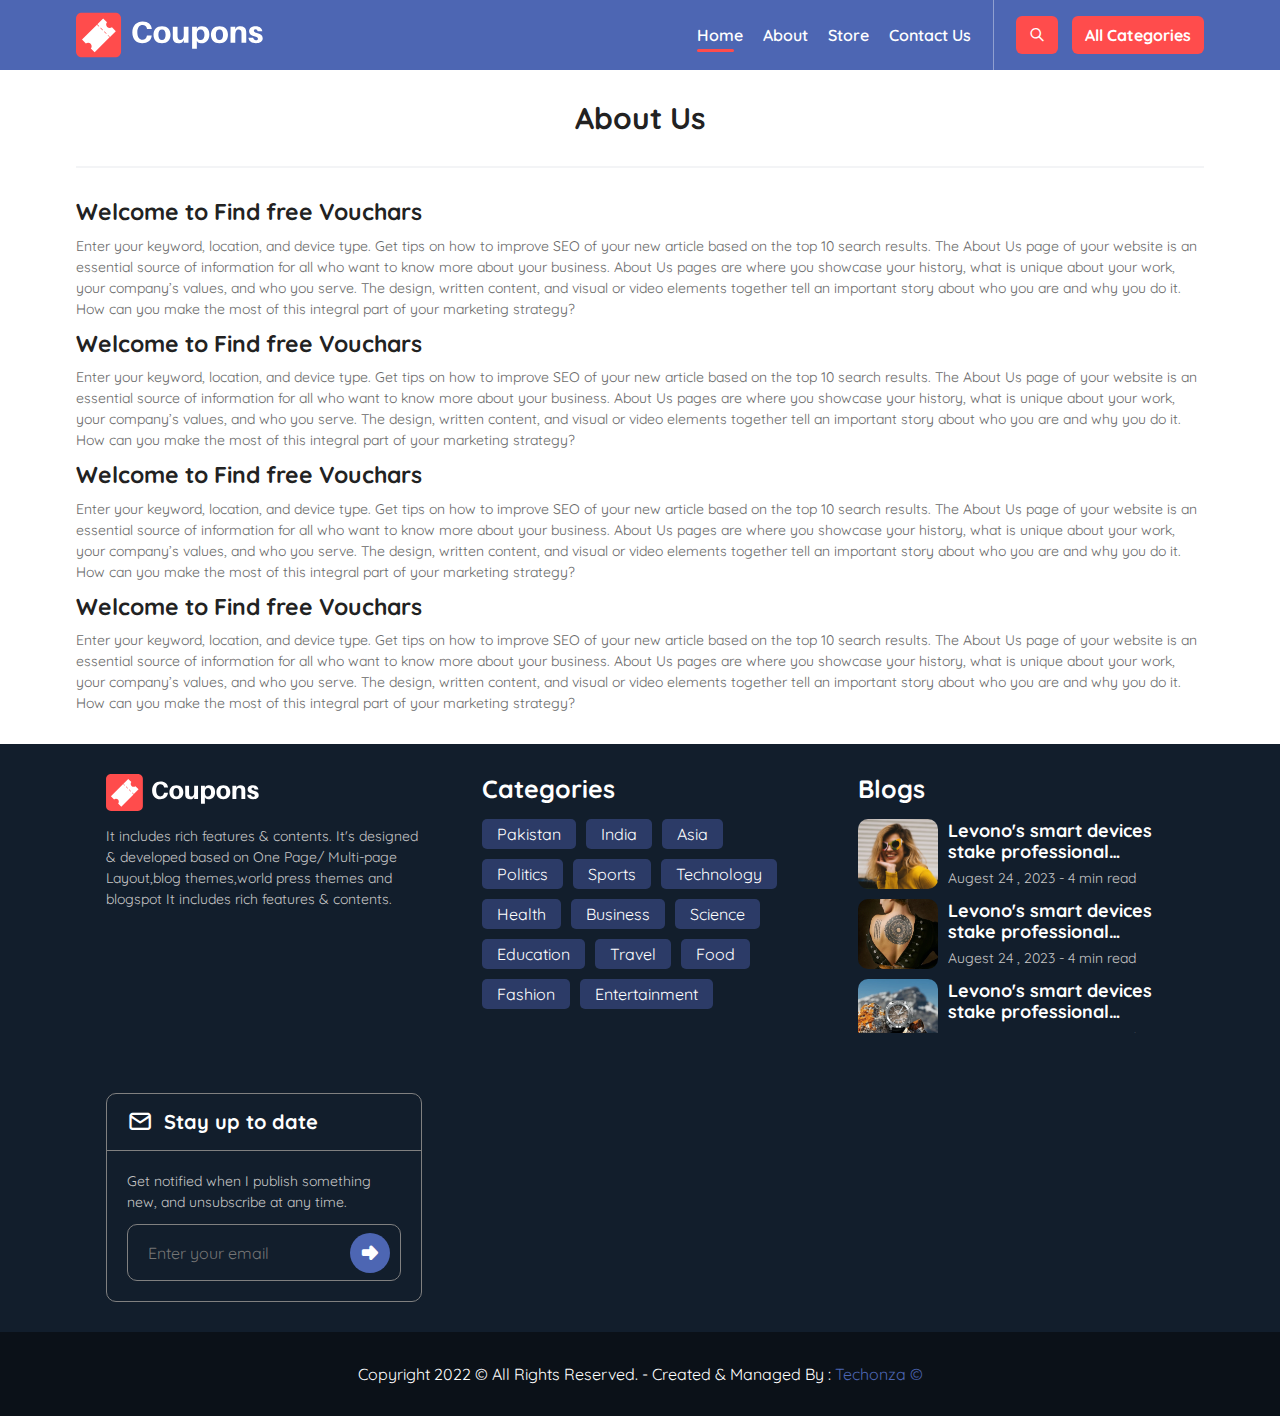
<file: about.html>
<!DOCTYPE html>
<html lang="en">
<head>
    <meta charset="UTF-8">
    <meta name="viewport" content="width=device-width, initial-scale=1.0">
    <title>Blogs-10th</title>
    <link rel="stylesheet" href="./css/bootstrap.css">
    <link rel="stylesheet" href="./css/swiper.css">
    <link rel="stylesheet" href="./css/tabler-icons.min.css">
    <link rel="stylesheet" href="./css/container.css">
    <link rel="stylesheet" href="./css/style.css">
    <link rel="stylesheet" href="./css/responsive.css">
</head>
<body>
    <!-- ==========Header_Start========== -->
    <header class="header">
        <div class="container">
            <div class="row">
                <div class="col-md-12">
                    <div class="header_wrapper">
                        <div class="logo_main">
                            <a href="index.html" class="logo">
                                <img src="images/logo/logo.svg" alt="">
                            </a>
                        </div>
                        <div class="header_nav">
                            <ul class="nav_links">
                                <li><a href="index.html" class="active" >Home</a></li>
                                <li><a href="about.html">About</a></li>
                                <li><a href="store.html">Store</a></li>      
                                <li  class="cate_link" ><a href="category.html" >Categories</a></li>      
                                <li><a href="contact.html">Contact Us</a></li>
                            </ul>
                            <div class="header_cate_section">
                                <button class="search_icon">
                                    <i class="ti ti-search"></i>
                                </button>
                                <button class="menu">
                                   <i class="ti ti-menu-2"></i>
                                </button>
                                <a href="category.html" class="category_btn">
                                    All Categories
                                </a>
                                <button class="menu_btn">
                                    <i class="ti ti-menu-2"></i>
                                </button>
                             </div>
                             <form action="" class="header_form form">
                                <div class="search_field">
                                    <div class="icon">
                                        <i class="ti ti-search"></i>
                                    </div>
                                    <input type="text" placeholder="Seach Here........" id="searchInput">
                                </div>
                                <div class="header_serach_result " style="max-width: 100%; display: flex;">
                                    <div class="search_keys">
                                        <h4>Stores From</h4>
                                    </div>
                                    <div class="header_posts">
                                        <a href="#" class="side_blog_card">
                                            <figure class="side_blog_card_img">
                                                <img src="images/blogs/blog_1.webp" alt="">
                                            </figure>
                                            <div class="side_blog_card_content">
                                                <h4 class="webkit_2">
                                                    Levono's smart devices stake professional passions
                                                </h4>
                                                <p class="webkit_1">Augest 24 , 2023 - 4 min read </p>
                                            </div>
                                        </a>
                                        <a href="#" class="side_blog_card" style="display: flex;">
                                            <figure class="side_blog_card_img">
                                                <img src="images/blogs/blog_2.webp" alt="">
                                            </figure>
                                            <div class="side_blog_card_content">
                                                <h4 class="webkit_2">
                                                    Levono's smart devices stake professional passions
                                                </h4>
                                                <p class="webkit_1">Augest 24 , 2023 - 4 min read </p>
                                            </div>
                                        </a>
                                        <a href="#" class="side_blog_card" style="display: flex;">
                                            <figure class="side_blog_card_img">
                                                <img src="images/blogs/blog_3.webp" alt="">
                                            </figure>
                                            <div class="side_blog_card_content">
                                                <h4 class="webkit_2">
                                                    Levono's smart devices stake professional passions
                                                </h4>
                                                <p class="webkit_1">Augest 24 , 2023 - 4 min read </p>
                                            </div>
                                        </a>
                                        <a href="#" class="side_blog_card" style="display: flex;">
                                            <figure class="side_blog_card_img">
                                                <img src="images/blogs/blog_4.webp" alt="">
                                            </figure>
                                            <div class="side_blog_card_content">
                                                <h4 class="webkit_2">
                                                    Levono's smart devices stake professional passions
                                                </h4>
                                                <p class="webkit_1">Augest 24 , 2023 - 4 min read </p>
                                            </div>
                                        </a>
                                        <a href="#" class="side_blog_card" style="display: flex;">
                                            <figure class="side_blog_card_img">
                                                <img src="images/blogs/blog_5.webp" alt="">
                                            </figure>
                                            <div class="side_blog_card_content">
                                                <h4 class="webkit_2">
                                                    Levono's smart devices stake professional passions
                                                </h4>
                                                <p class="webkit_1">Augest 24 , 2023 - 4 min read </p>
                                            </div>
                                        </a>
                                        <a href="#" class="side_blog_card" style="display: flex;">
                                            <figure class="side_blog_card_img">
                                                <img src="images/blogs/blog_6.webp" alt="">
                                            </figure>
                                            <div class="side_blog_card_content">
                                                <h4 class="webkit_2">
                                                    Levono's smart devices stake professional passions
                                                </h4>
                                                <p class="webkit_1">Augest 24 , 2023 - 4 min read </p>
                                            </div>
                                        </a>
                                    </div>
                                </div>
                            </form>
                        </div>
                    </div>  
                </div>
            </div>
        </div>
     
    </header>
    <!-- ==========Header_End========== -->

    <!-- ==========Main========== -->
    <main>
        <section class="about main_section">
            <div class="container">
                <div class="row">
                    <div class="col-md-12">
                        <div class="about_wrapper wrapper ">
                            <div class="main_heading">
                                <h4>About Us</h4>
                            </div>
                            <div class="about_main">
                                <h4>Welcome to Find free Vouchars</h4>
                                <p>Enter your keyword, location, and device type. Get tips on how to improve SEO of your new article based on the top 10 search results. The About Us page of your website is an essential source of information for all who want to know more about your business. About Us pages are where you showcase your history, what is unique about your work, your company’s values, and who you serve. The design, written content, and visual or video elements together tell an important story about who you are and why you do it. How can you make the most of this integral part of your marketing strategy?</p>
                                <h4>Welcome to Find free Vouchars</h4>
                                <p>Enter your keyword, location, and device type. Get tips on how to improve SEO of your new article based on the top 10 search results. The About Us page of your website is an essential source of information for all who want to know more about your business. About Us pages are where you showcase your history, what is unique about your work, your company’s values, and who you serve. The design, written content, and visual or video elements together tell an important story about who you are and why you do it. How can you make the most of this integral part of your marketing strategy?</p>
                                <h4>Welcome to Find free Vouchars</h4>
                                <p>Enter your keyword, location, and device type. Get tips on how to improve SEO of your new article based on the top 10 search results. The About Us page of your website is an essential source of information for all who want to know more about your business. About Us pages are where you showcase your history, what is unique about your work, your company’s values, and who you serve. The design, written content, and visual or video elements together tell an important story about who you are and why you do it. How can you make the most of this integral part of your marketing strategy?</p>
                                <h4>Welcome to Find free Vouchars</h4>
                                <p>Enter your keyword, location, and device type. Get tips on how to improve SEO of your new article based on the top 10 search results. The About Us page of your website is an essential source of information for all who want to know more about your business. About Us pages are where you showcase your history, what is unique about your work, your company’s values, and who you serve. The design, written content, and visual or video elements together tell an important story about who you are and why you do it. How can you make the most of this integral part of your marketing strategy?</p>
                            </div>
                        </div>
                    </div>
                </div>
            </div>
        </section>
    </main>
       <!-- ==========Footer_Start========== -->
      <footer>
        <div class="container">
            <div class="row">
                <div class="col-md-12">
                    <div class="footer_wrapper">
                        <div class="footer_content">
                            <div class="footer_logo">
                                <a href="index.html" class=" logo footer_logo">
                                    <img src="images/logo/logo.svg" alt="">
                                </a>
                                <p>It includes rich features & contents. It's designed & developed based on One Page/ Multi-page Layout,blog themes,world press themes and blogspot
                                    It includes rich features & contents. 
                                </p>
                            </div>
                        </div>
                        <div class="footer_content">
                            <div class="foter_heading">
                                <h4> Categories </h4>
                            </div>
                            <div class="footer_cate">
                                <a href="">Pakistan</a>
                                <a href="#">India</a>
                                <a href="#">Asia</a>
                                <a href="#">Politics</a>
                                <a href="#">Sports</a>
                                <a href="#">Technology</a>
                                <a href="#">Health</a>
                                <a href="#">Business</a>
                                <a href="#">Science</a>
                                <a href="#">Education</a>
                                <a href="#">Travel</a>
                                <a href="#">Food</a>
                                <a href="#">Fashion</a>
                                <a href="#">Entertainment</a>
                            </div>
                        </div>
                        <div class="footer_content">
                            <div class="foter_heading">
                                <h4>Blogs</h4>
                            </div>
                            <div class="footer_cards_main">
                                <a href="#" class="side_blog_card footer_card ">
                                    <figure class="side_blog_card_img">
                                        <img src="images/blogs/blog_2.webp" alt="">
                                    </figure>
                                    <div class="side_blog_card_content">
                                        <h4 class="webkit_2">
                                            Levono's smart devices stake professional passions
                                        </h4>
                                        <p class="webkit_1">Augest 24 , 2023 - 4 min read </p>
                                    </div>
                                </a>
                                <a href="#" class="side_blog_card footer_card ">
                                    <figure class="side_blog_card_img">
                                        <img src="images/blogs/blog_3.webp" alt="">
                                    </figure>
                                    <div class="side_blog_card_content">
                                        <h4 class="webkit_2">
                                            Levono's smart devices stake professional passions
                                        </h4>
                                        <p class="webkit_1">Augest 24 , 2023 - 4 min read </p>
                                    </div>
                                </a>
                                <a href="#" class="side_blog_card footer_card ">
                                    <figure class="side_blog_card_img">
                                        <img src="images/blogs/blog_4.webp" alt="">
                                    </figure>
                                    <div class="side_blog_card_content">
                                        <h4 class="webkit_2">
                                            Levono's smart devices stake professional passions
                                        </h4>
                                        <p class="webkit_1">Augest 24 , 2023 - 4 min read </p>
                                    </div>
                                </a>
                            </div>
                        </div>
                        <div class="footer_content">
                            <div class="subscriber">
                                <div class="subscriber_title">
                                        <span><i class="ti ti-mail"></i></span>
                                    <h4>Stay up to date</h4>
                                </div>
                                <div class="subscriber_field">
                                    <p>Get notified when I publish something new, and unsubscribe at any time.</p>
                                    <form action="" class="subscriber_field_form">
                                        <input type="text" placeholder="Enter your email" >
                                        <button class="subs_btn">
                                            <i class="ti ti-arrow-big-right-filled"></i>
                                        </button>
                                    </form>
                                </div>
                            </div>
                        </div>
                    </div>
                </div>
            </div>
        </div>
        <div class="footer_bottom_main ">
            <div class="container">
                <div class="row">
                    <div class="col-md-12">
                        <div class="footer_bottom">
                            <div class="footer_bottom_content">
                                Copyright 2022 © All Rights Reserved. - Created & Managed By : <a
                                    href="https://techonza.netlify.app/">Techonza ©</a>
                            </div>
                            
                        </div>
                    </div>
                </div>
            </div>
        </div>
    </footer>
    <!-- ==========Footer_End========== -->

    <script src="./js/bootstrap.bundle.min.js"></script>
    <script src="./js/jquery-3.6.3.js"></script>
    <script src="./js/swiper.js"></script>
    <script src="./js/script.js"></script>
</body>
</html>
</file>
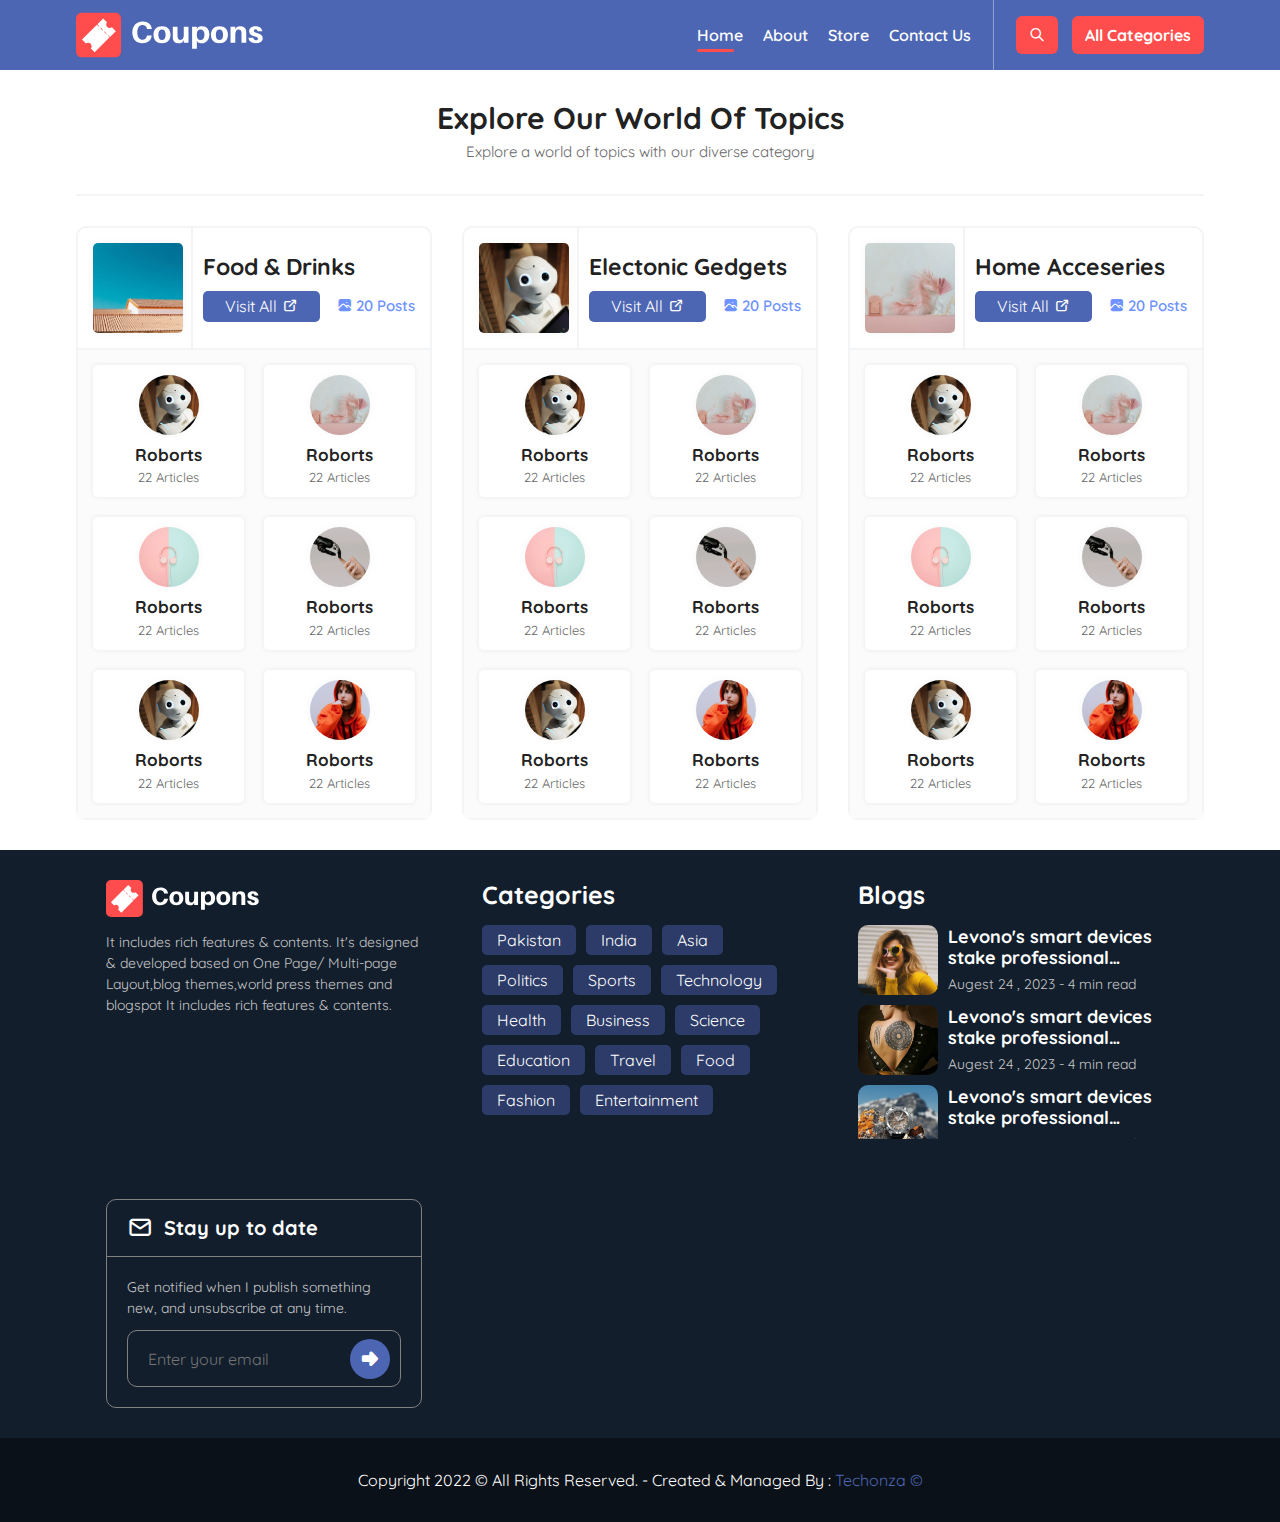
<file: category.html>
<!DOCTYPE html>
<html lang="en">
<head>
    <meta charset="UTF-8">
    <meta name="viewport" content="width=device-width, initial-scale=1.0">
    <title>Blogs-10th</title>
    <link rel="stylesheet" href="./css/bootstrap.css">
    <link rel="stylesheet" href="./css/swiper.css">
    <link rel="stylesheet" href="./css/tabler-icons.min.css">
    <link rel="stylesheet" href="./css/container.css">
    <link rel="stylesheet" href="./css/style.css">
    <link rel="stylesheet" href="./css/responsive.css">
</head>
<body>
    <!-- ==========Header_Start========== -->
    <header class="header">
        <div class="container">
            <div class="row">
                <div class="col-md-12">
                    <div class="header_wrapper">
                        <div class="logo_main">
                            <a href="index.html" class="logo">
                                <img src="images/logo/logo.svg" alt="">
                            </a>
                        </div>
                        <div class="header_nav">
                            <ul class="nav_links">
                                <li><a href="index.html" class="active" >Home</a></li>
                                <li><a href="about.html">About</a></li>
                                <li><a href="store.html">Store</a></li>      
                                <li  class="cate_link" ><a href="category.html" >Categories</a></li>      
                                <li><a href="contact.html">Contact Us</a></li>
                            </ul>
                            <div class="header_cate_section">
                                <button class="search_icon">
                                    <i class="ti ti-search"></i>
                                </button>
                                <button class="menu">
                                   <i class="ti ti-menu-2"></i>
                                </button>
                                <a href="category.html" class="category_btn">
                                    All Categories
                                </a>
                                <button class="menu_btn">
                                    <i class="ti ti-menu-2"></i>
                                </button>
                             </div>
                             <form action="" class="header_form form">
                                <div class="search_field">
                                    <div class="icon">
                                        <i class="ti ti-search"></i>
                                    </div>
                                    <input type="text" placeholder="Seach Here........" id="searchInput">
                                </div>
                                <div class="header_serach_result" >
                                    <div class="search_keys">
                                        <h4>Stores From</h4>
                                    </div>
                                    <div class="header_posts">
                                        <a href="#" class="side_blog_card">
                                            <figure class="side_blog_card_img">
                                                <img src="images/blogs/blog_1.webp" alt="">
                                            </figure>
                                            <div class="side_blog_card_content">
                                                <h4 class="webkit_2">
                                                    Levono's smart devices stake professional passions
                                                </h4>
                                                <p class="webkit_1">Augest 24 , 2023 - 4 min read </p>
                                            </div>
                                        </a>
                                        <a href="#" class="side_blog_card" style="display: flex;">
                                            <figure class="side_blog_card_img">
                                                <img src="images/blogs/blog_2.webp" alt="">
                                            </figure>
                                            <div class="side_blog_card_content">
                                                <h4 class="webkit_2">
                                                    Levono's smart devices stake professional passions
                                                </h4>
                                                <p class="webkit_1">Augest 24 , 2023 - 4 min read </p>
                                            </div>
                                        </a>
                                        <a href="#" class="side_blog_card" style="display: flex;">
                                            <figure class="side_blog_card_img">
                                                <img src="images/blogs/blog_3.webp" alt="">
                                            </figure>
                                            <div class="side_blog_card_content">
                                                <h4 class="webkit_2">
                                                    Levono's smart devices stake professional passions
                                                </h4>
                                                <p class="webkit_1">Augest 24 , 2023 - 4 min read </p>
                                            </div>
                                        </a>
                                        <a href="#" class="side_blog_card" style="display: flex;">
                                            <figure class="side_blog_card_img">
                                                <img src="images/blogs/blog_4.webp" alt="">
                                            </figure>
                                            <div class="side_blog_card_content">
                                                <h4 class="webkit_2">
                                                    Levono's smart devices stake professional passions
                                                </h4>
                                                <p class="webkit_1">Augest 24 , 2023 - 4 min read </p>
                                            </div>
                                        </a>
                                        <a href="#" class="side_blog_card" style="display: flex;">
                                            <figure class="side_blog_card_img">
                                                <img src="images/blogs/blog_5.webp" alt="">
                                            </figure>
                                            <div class="side_blog_card_content">
                                                <h4 class="webkit_2">
                                                    Levono's smart devices stake professional passions
                                                </h4>
                                                <p class="webkit_1">Augest 24 , 2023 - 4 min read </p>
                                            </div>
                                        </a>
                                        <a href="#" class="side_blog_card" style="display: flex;">
                                            <figure class="side_blog_card_img">
                                                <img src="images/blogs/blog_6.webp" alt="">
                                            </figure>
                                            <div class="side_blog_card_content">
                                                <h4 class="webkit_2">
                                                    Levono's smart devices stake professional passions
                                                </h4>
                                                <p class="webkit_1">Augest 24 , 2023 - 4 min read </p>
                                            </div>
                                        </a>
                                    </div>
                                </div>
                            </form>
                        </div>
                    </div>  
                </div>
            </div>
        </div>
     
    </header>
    <!-- ==========Header_End========== -->

    <!-- ==========Main========== -->
    <main>
        <section class="category main_section">
            <div class="container">
                <div class="row">
                    <div class="col-md-12">
                        <div class="category_wrapper">
                            <div class="main_heading">
                                <h4>Explore Our World of Topics</h4>
                                <p>Explore a world of topics with our diverse category </p>
                            </div>
                            <div class="category_main">
                                <div class="category_cards_wrapper">
                                    <div class="category_top">
                                        <figure class="cate_main_img">
                                            <img src="images/categories/cate_15.webp" alt="">
                                        </figure>
                                        <div class="cate_main_content">
                                            <h4>Food &amp; Drinks</h4>
                                            <div class="cate_visit_main">
                                                <button class="visit_all_btn">
                                                    Visit All <i class="ti ti-external-link"></i>
                                                </button>
                                                <div class="post"> <i class="ti ti-photo-filled"></i> 20 Posts</div>
                                            </div>
                                        </div>
                                    </div>
                                    <div class="cate_cards">
                                        <a href="single_category.html" class="cate_card cateogry_card">
                                            <figure class="cate_card_img">
                                                <img src="images/categories/cate_1.webp" alt="">
                                            </figure>
                                            <div class="cate_card_content">
                                                <h4 class="webkit_1">Roborts</h4>
                                                <p>22 Articles</p>
                                            </div>
                                        </a>
                                        <a href="single_category.html" class="cate_card cateogry_card">
                                            <figure class="cate_card_img">
                                                <img src="images/categories/cate_2.webp" alt="">
                                            </figure>
                                            <div class="cate_card_content">
                                                <h4 class="webkit_1">Roborts</h4>
                                                <p>22 Articles</p>
                                            </div>
                                        </a>
                                        <a href="single_category.html" class="cate_card cateogry_card">
                                            <figure class="cate_card_img">
                                                <img src="images/categories/cate_3.webp" alt="">
                                            </figure>
                                            <div class="cate_card_content">
                                                <h4 class="webkit_1">Roborts</h4>
                                                <p>22 Articles</p>
                                            </div>
                                        </a>
                                        <a href="single_category.html" class="cate_card cateogry_card">
                                            <figure class="cate_card_img">
                                                <img src="images/categories/cate_4.webp" alt="">
                                            </figure>
                                            <div class="cate_card_content">
                                                <h4 class="webkit_1">Roborts</h4>
                                                <p>22 Articles</p>
                                            </div>
                                        </a>
                                        <a href="single_category.html" class="cate_card cateogry_card">
                                            <figure class="cate_card_img">
                                                <img src="images/categories/cate_5.webp" alt="">
                                            </figure>
                                            <div class="cate_card_content">
                                                <h4 class="webkit_1">Roborts</h4>
                                                <p>22 Articles</p>
                                            </div>
                                        </a>
                                        <a href="single_category.html" class="cate_card cateogry_card">
                                            <figure class="cate_card_img">
                                                <img src="images/categories/cate_6.webp" alt="">
                                            </figure>
                                            <div class="cate_card_content">
                                                <h4 class="webkit_1">Roborts</h4>
                                                <p>22 Articles</p>
                                            </div>
                                        </a>
                                    </div>
                                </div>
                                <div class="category_cards_wrapper">
                                    <div class="category_top">
                                        <figure class="cate_main_img">
                                            <img src="images/categories/cate_5.webp" alt="">
                                        </figure>
                                        <div class="cate_main_content">
                                            <h4>Electonic Gedgets</h4>
                                            <div class="cate_visit_main">
                                                <button class="visit_all_btn">
                                                    Visit All <i class="ti ti-external-link"></i>
                                                </button>
                                                <div class="post"> <i class="ti ti-photo-filled"></i> 20 Posts</div>
                                            </div>
                                        </div>
                                    </div>
                                    <div class="cate_cards">
                                        <a href="single_category.html" class="cate_card cateogry_card">
                                            <figure class="cate_card_img">
                                                <img src="images/categories/cate_1.webp" alt="">
                                            </figure>
                                            <div class="cate_card_content">
                                                <h4 class="webkit_1">Roborts</h4>
                                                <p>22 Articles</p>
                                            </div>
                                        </a>
                                        <a href="single_category.html" class="cate_card cateogry_card">
                                            <figure class="cate_card_img">
                                                <img src="images/categories/cate_2.webp" alt="">
                                            </figure>
                                            <div class="cate_card_content">
                                                <h4 class="webkit_1">Roborts</h4>
                                                <p>22 Articles</p>
                                            </div>
                                        </a>
                                        <a href="single_category.html" class="cate_card cateogry_card">
                                            <figure class="cate_card_img">
                                                <img src="images/categories/cate_3.webp" alt="">
                                            </figure>
                                            <div class="cate_card_content">
                                                <h4 class="webkit_1">Roborts</h4>
                                                <p>22 Articles</p>
                                            </div>
                                        </a>
                                        <a href="single_category.html" class="cate_card cateogry_card">
                                            <figure class="cate_card_img">
                                                <img src="images/categories/cate_4.webp" alt="">
                                            </figure>
                                            <div class="cate_card_content">
                                                <h4 class="webkit_1">Roborts</h4>
                                                <p>22 Articles</p>
                                            </div>
                                        </a>
                                        <a href="single_category.html" class="cate_card cateogry_card">
                                            <figure class="cate_card_img">
                                                <img src="images/categories/cate_5.webp" alt="">
                                            </figure>
                                            <div class="cate_card_content">
                                                <h4 class="webkit_1">Roborts</h4>
                                                <p>22 Articles</p>
                                            </div>
                                        </a>
                                        <a href="single_category.html" class="cate_card cateogry_card">
                                            <figure class="cate_card_img">
                                                <img src="images/categories/cate_6.webp" alt="">
                                            </figure>
                                            <div class="cate_card_content">
                                                <h4 class="webkit_1">Roborts</h4>
                                                <p>22 Articles</p>
                                            </div>
                                        </a>
                                    </div>
                                </div>
                                <div class="category_cards_wrapper">
                                    <div class="category_top">
                                        <figure class="cate_main_img">
                                            <img src="images/categories/cate_2.webp" alt="">
                                        </figure>
                                        <div class="cate_main_content">
                                            <h4>Home Acceseries</h4>
                                            <div class="cate_visit_main">
                                                <button class="visit_all_btn">
                                                    Visit All <i class="ti ti-external-link"></i>
                                                </button>
                                                <div class="post"> <i class="ti ti-photo-filled"></i> 20 Posts</div>
                                            </div>
                                        </div>
                                    </div>
                                    <div class="cate_cards">
                                        <a href="single_category.html" class="cate_card cateogry_card">
                                            <figure class="cate_card_img">
                                                <img src="images/categories/cate_1.webp" alt="">
                                            </figure>
                                            <div class="cate_card_content">
                                                <h4 class="webkit_1">Roborts</h4>
                                                <p>22 Articles</p>
                                            </div>
                                        </a>
                                        <a href="single_category.html" class="cate_card cateogry_card">
                                            <figure class="cate_card_img">
                                                <img src="images/categories/cate_2.webp" alt="">
                                            </figure>
                                            <div class="cate_card_content">
                                                <h4 class="webkit_1">Roborts</h4>
                                                <p>22 Articles</p>
                                            </div>
                                        </a>
                                        <a href="single_category.html" class="cate_card cateogry_card">
                                            <figure class="cate_card_img">
                                                <img src="images/categories/cate_3.webp" alt="">
                                            </figure>
                                            <div class="cate_card_content">
                                                <h4 class="webkit_1">Roborts</h4>
                                                <p>22 Articles</p>
                                            </div>
                                        </a>
                                        <a href="single_category.html" class="cate_card cateogry_card">
                                            <figure class="cate_card_img">
                                                <img src="images/categories/cate_4.webp" alt="">
                                            </figure>
                                            <div class="cate_card_content">
                                                <h4 class="webkit_1">Roborts</h4>
                                                <p>22 Articles</p>
                                            </div>
                                        </a>
                                        <a href="single_category.html" class="cate_card cateogry_card">
                                            <figure class="cate_card_img">
                                                <img src="images/categories/cate_5.webp" alt="">
                                            </figure>
                                            <div class="cate_card_content">
                                                <h4 class="webkit_1">Roborts</h4>
                                                <p>22 Articles</p>
                                            </div>
                                        </a>
                                        <a href="single_category.html" class="cate_card cateogry_card">
                                            <figure class="cate_card_img">
                                                <img src="images/categories/cate_6.webp" alt="">
                                            </figure>
                                            <div class="cate_card_content">
                                                <h4 class="webkit_1">Roborts</h4>
                                                <p>22 Articles</p>
                                            </div>
                                        </a>
                                    </div>
                                </div>
                            </div>
                        </div>
                    </div>
                </div>
            </div>
        </section>
    </main>
       <!-- ==========Footer_Start========== -->
      <footer>
        <div class="container">
            <div class="row">
                <div class="col-md-12">
                    <div class="footer_wrapper">
                        <div class="footer_content">
                            <div class="footer_logo">
                                <a href="index.html" class=" logo footer_logo">
                                    <img src="images/logo/logo.svg" alt="">
                                </a>
                                <p>It includes rich features & contents. It's designed & developed based on One Page/ Multi-page Layout,blog themes,world press themes and blogspot
                                    It includes rich features & contents. 
                                </p>
                            </div>
                        </div>
                        <div class="footer_content">
                            <div class="foter_heading">
                                <h4> Categories </h4>
                            </div>
                            <div class="footer_cate">
                                <a href="">Pakistan</a>
                                <a href="#">India</a>
                                <a href="#">Asia</a>
                                <a href="#">Politics</a>
                                <a href="#">Sports</a>
                                <a href="#">Technology</a>
                                <a href="#">Health</a>
                                <a href="#">Business</a>
                                <a href="#">Science</a>
                                <a href="#">Education</a>
                                <a href="#">Travel</a>
                                <a href="#">Food</a>
                                <a href="#">Fashion</a>
                                <a href="#">Entertainment</a>
                            </div>
                        </div>
                        <div class="footer_content">
                            <div class="foter_heading">
                                <h4>Blogs</h4>
                            </div>
                            <div class="footer_cards_main">
                                <a href="#" class="side_blog_card footer_card ">
                                    <figure class="side_blog_card_img">
                                        <img src="images/blogs/blog_2.webp" alt="">
                                    </figure>
                                    <div class="side_blog_card_content">
                                        <h4 class="webkit_2">
                                            Levono's smart devices stake professional passions
                                        </h4>
                                        <p class="webkit_1">Augest 24 , 2023 - 4 min read </p>
                                    </div>
                                </a>
                                <a href="#" class="side_blog_card footer_card ">
                                    <figure class="side_blog_card_img">
                                        <img src="images/blogs/blog_3.webp" alt="">
                                    </figure>
                                    <div class="side_blog_card_content">
                                        <h4 class="webkit_2">
                                            Levono's smart devices stake professional passions
                                        </h4>
                                        <p class="webkit_1">Augest 24 , 2023 - 4 min read </p>
                                    </div>
                                </a>
                                <a href="#" class="side_blog_card footer_card ">
                                    <figure class="side_blog_card_img">
                                        <img src="images/blogs/blog_4.webp" alt="">
                                    </figure>
                                    <div class="side_blog_card_content">
                                        <h4 class="webkit_2">
                                            Levono's smart devices stake professional passions
                                        </h4>
                                        <p class="webkit_1">Augest 24 , 2023 - 4 min read </p>
                                    </div>
                                </a>
                            </div>
                        </div>
                        <div class="footer_content">
                            <div class="subscriber">
                                <div class="subscriber_title">
                                        <span><i class="ti ti-mail"></i></span>
                                    <h4>Stay up to date</h4>
                                </div>
                                <div class="subscriber_field">
                                    <p>Get notified when I publish something new, and unsubscribe at any time.</p>
                                    <form action="" class="subscriber_field_form">
                                        <input type="text" placeholder="Enter your email" >
                                        <button class="subs_btn">
                                            <i class="ti ti-arrow-big-right-filled"></i>
                                        </button>
                                    </form>
                                </div>
                            </div>
                        </div>
                    </div>
                </div>
            </div>
        </div>
        <div class="footer_bottom_main ">
            <div class="container">
                <div class="row">
                    <div class="col-md-12">
                        <div class="footer_bottom">
                            <div class="footer_bottom_content">
                                Copyright 2022 © All Rights Reserved. - Created & Managed By : <a
                                    href="https://techonza.netlify.app/">Techonza ©</a>
                            </div>
                            
                        </div>
                    </div>
                </div>
            </div>
        </div>
    </footer>
    <!-- ==========Footer_End========== -->

    <script src="./js/bootstrap.bundle.min.js"></script>
    <script src="./js/jquery-3.6.3.js"></script>
    <script src="./js/swiper.js"></script>
    <script src="./js/script.js"></script>
</body>
</html>
</file>
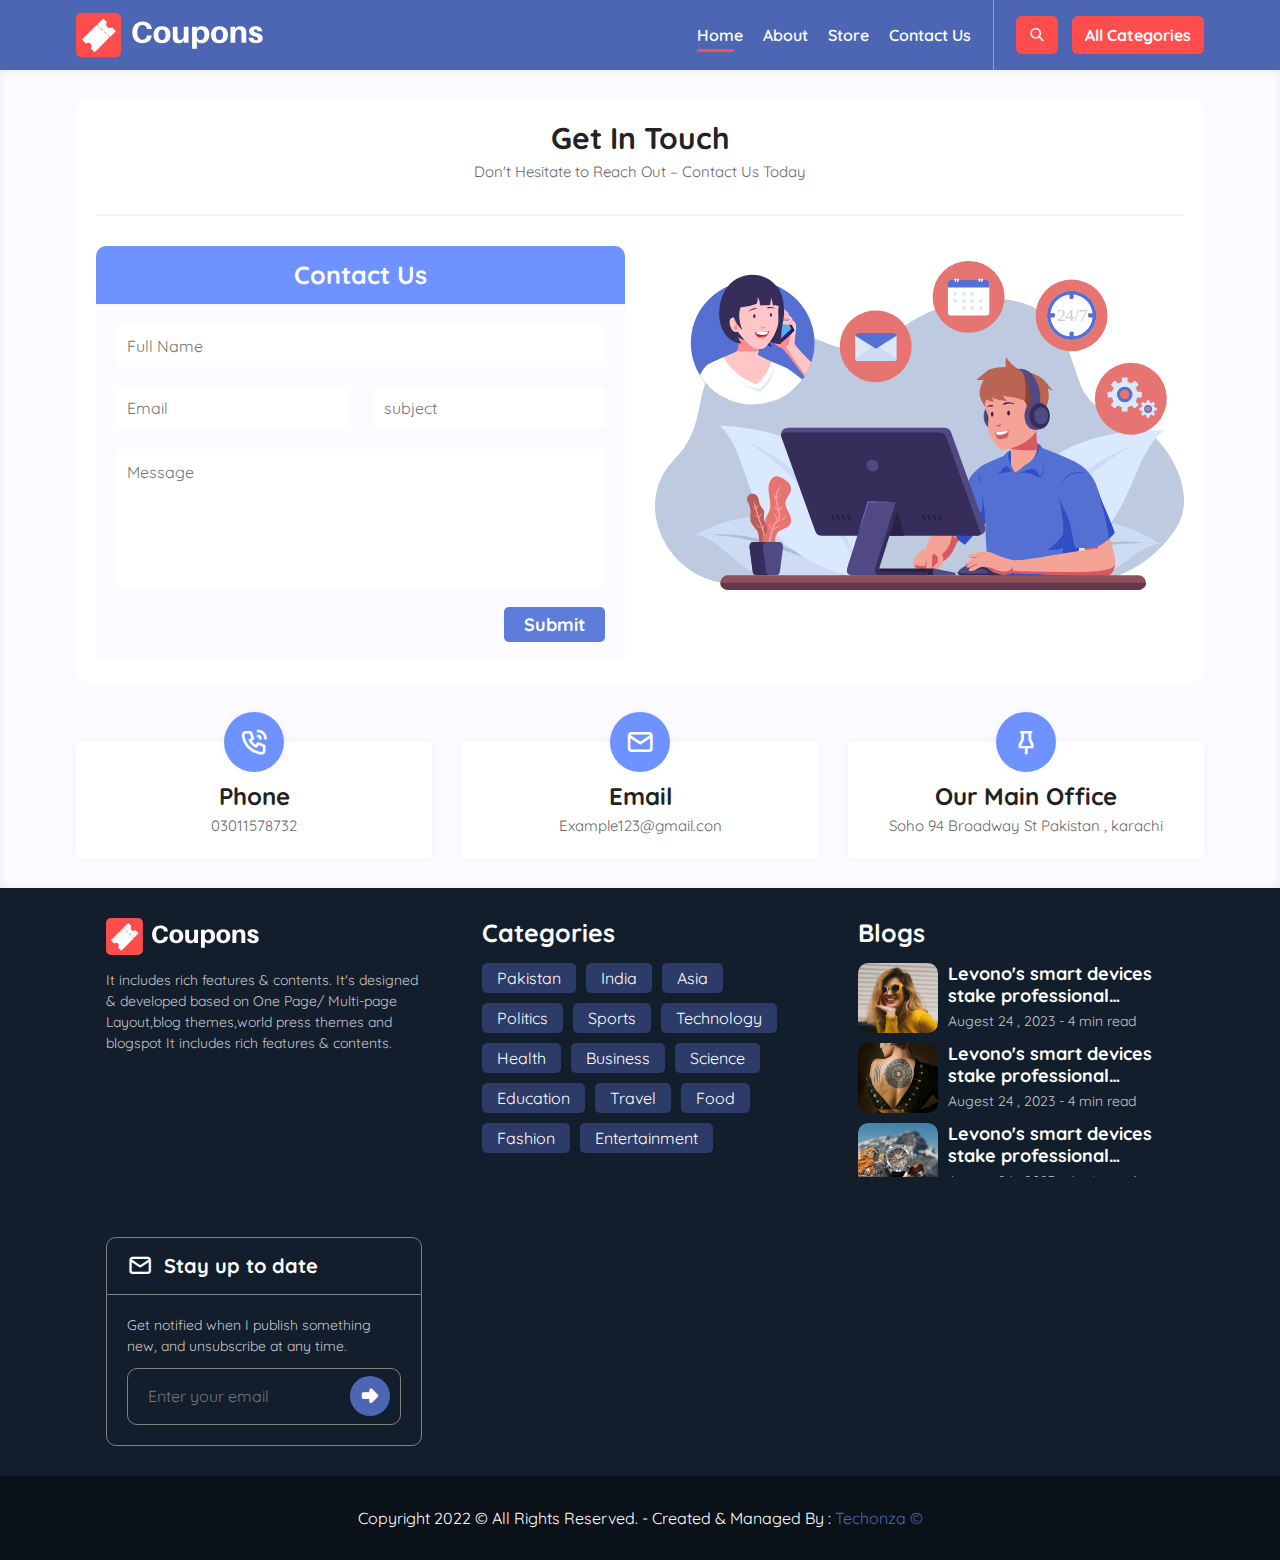
<file: contact.html>
<!DOCTYPE html>
<html lang="en">

<head>
    <meta charset="UTF-8">
    <meta name="viewport" content="width=device-width, initial-scale=1.0">
    <title>Blogs-10th</title>
    <link rel="stylesheet" href="./css/bootstrap.css">
    <link rel="stylesheet" href="./css/swiper.css">
    <link rel="stylesheet" href="./css/tabler-icons.min.css">
    <link rel="stylesheet" href="./css/container.css">
    <link rel="stylesheet" href="./css/style.css">
    <link rel="stylesheet" href="./css/responsive.css">
</head>

<body>
    <!-- ==========Header_Start========== -->
    <header class="header">
        <div class="container">
            <div class="row">
                <div class="col-md-12">
                    <div class="header_wrapper">
                        <div class="logo_main">
                            <a href="index.html" class="logo">
                                <img src="images/logo/logo.svg" alt="">
                            </a>
                        </div>
                        <div class="header_nav">
                            <ul class="nav_links">
                                <li><a href="index.html" class="active" >Home</a></li>
                                <li><a href="about.html">About</a></li>
                                <li><a href="store.html">Store</a></li>      
                                <li  class="cate_link" ><a href="category.html" >Categories</a></li>      
                                <li><a href="contact.html">Contact Us</a></li>
                            </ul>
                            <div class="header_cate_section">
                                <button class="search_icon">
                                    <i class="ti ti-search"></i>
                                </button>
                                <button class="menu">
                                   <i class="ti ti-menu-2"></i>
                                </button>
                                <a href="category.html" class="category_btn">
                                    All Categories
                                </a>
                                <button class="menu_btn">
                                    <i class="ti ti-menu-2"></i>
                                </button>
                             </div>
                             <form action="" class="header_form form">
                                <div class="search_field">
                                    <div class="icon">
                                        <i class="ti ti-search"></i>
                                    </div>
                                    <input type="text" placeholder="Seach Here........" id="searchInput">
                                </div>
                                <div class="header_serach_result " style="max-width: 100%; display: flex;">
                                    <div class="search_keys">
                                        <h4>Stores From</h4>
                                    </div>
                                    <div class="header_posts">
                                        <a href="#" class="side_blog_card">
                                            <figure class="side_blog_card_img">
                                                <img src="images/blogs/blog_1.webp" alt="">
                                            </figure>
                                            <div class="side_blog_card_content">
                                                <h4 class="webkit_2">
                                                    Levono's smart devices stake professional passions
                                                </h4>
                                                <p class="webkit_1">Augest 24 , 2023 - 4 min read </p>
                                            </div>
                                        </a>
                                        <a href="#" class="side_blog_card" style="display: flex;">
                                            <figure class="side_blog_card_img">
                                                <img src="images/blogs/blog_2.webp" alt="">
                                            </figure>
                                            <div class="side_blog_card_content">
                                                <h4 class="webkit_2">
                                                    Levono's smart devices stake professional passions
                                                </h4>
                                                <p class="webkit_1">Augest 24 , 2023 - 4 min read </p>
                                            </div>
                                        </a>
                                        <a href="#" class="side_blog_card" style="display: flex;">
                                            <figure class="side_blog_card_img">
                                                <img src="images/blogs/blog_3.webp" alt="">
                                            </figure>
                                            <div class="side_blog_card_content">
                                                <h4 class="webkit_2">
                                                    Levono's smart devices stake professional passions
                                                </h4>
                                                <p class="webkit_1">Augest 24 , 2023 - 4 min read </p>
                                            </div>
                                        </a>
                                        <a href="#" class="side_blog_card" style="display: flex;">
                                            <figure class="side_blog_card_img">
                                                <img src="images/blogs/blog_4.webp" alt="">
                                            </figure>
                                            <div class="side_blog_card_content">
                                                <h4 class="webkit_2">
                                                    Levono's smart devices stake professional passions
                                                </h4>
                                                <p class="webkit_1">Augest 24 , 2023 - 4 min read </p>
                                            </div>
                                        </a>
                                        <a href="#" class="side_blog_card" style="display: flex;">
                                            <figure class="side_blog_card_img">
                                                <img src="images/blogs/blog_5.webp" alt="">
                                            </figure>
                                            <div class="side_blog_card_content">
                                                <h4 class="webkit_2">
                                                    Levono's smart devices stake professional passions
                                                </h4>
                                                <p class="webkit_1">Augest 24 , 2023 - 4 min read </p>
                                            </div>
                                        </a>
                                        <a href="#" class="side_blog_card" style="display: flex;">
                                            <figure class="side_blog_card_img">
                                                <img src="images/blogs/blog_6.webp" alt="">
                                            </figure>
                                            <div class="side_blog_card_content">
                                                <h4 class="webkit_2">
                                                    Levono's smart devices stake professional passions
                                                </h4>
                                                <p class="webkit_1">Augest 24 , 2023 - 4 min read </p>
                                            </div>
                                        </a>
                                    </div>
                                </div>
                            </form>
                        </div>
                    </div>  
                </div>
            </div>
        </div>
     
    </header>
    <!-- ==========Header_End========== -->

    <!-- ==========Main========== -->
    <main>
        <section class="contact bg_color main_section">
            <div class="container">
                <div class="row">
                    <div class="col-md-12">
                        <div class="contact_main_wrapper wrapper ">
                            <div class="main_heading">
                                <h4>
                                    Get In Touch
                                </h4>
                                <p>
                                    Don't Hesitate to Reach Out – Contact Us Today
                                </p>
                            </div>
                            <div class="contact_wrapper main">
                                <!-- <div class="contact_main_content">
                                    <h4 class="contact_title">Get in touch</h4>
                                    <div class="contact_content">
                                        <div class="icon">
                                            <i class="ti ti-phone"></i>
                                        </div>
                                        <a href="#">(800)-398-7586 or (800)-398-7594</a>
                                    </div>
                                    <div class="contact_content">
                                        <div class="icon">
                                            <i class="ti ti-mail"></i>
                                        </div>
                                        <a href="#">lightbook@support.com</a>
                                    </div>
                                    <div class="contact_content">
                                        <div class="icon">
                                            <i class="ti ti-pin"></i>
                                        </div>
                                        <a href="#">3230 Hood Avenue, San Diego, CA 92128</a>
                                    </div>
                                    <div class="contact_media">
                                        <a href="#" class="social_media facebook ">
                                            <i class="ti ti-brand-facebook"></i>
                                        </a>
                                        <a href="#" class="social_media  instagram ">
                                            <i class="ti ti-brand-instagram"></i>
                                        </a>
                                        <a href="#" class="social_media twitter">
                                            <i class="ti ti-brand-twitter"></i>
                                        </a>
                                        <a href="#" class="social_media youtube">
                                            <i class="ti ti-brand-youtube"></i>
                                        </a>
                                        <a href="#" class="social_media google_plus">
                                            <i class="ti ti-brand-google"></i>
                                        </a>
                                    </div>
                                </div> -->
                                <div class="contact_form_main">
                                    <div class="form_heading">
                                        <h4>Contact Us</h4>
                                    </div>
                                    <form action="" class="form_main">
                                        <div class="contact_field">
                                            <input type="text" placeholder="Full Name">
                                        </div>
                                        <div class="contact_field_main">
                                            <div class="contact_field">
                                                <input type="text" placeholder="Email">
                                            </div>
                                            <div class="contact_field">
                                                <input type="text" placeholder="subject">
                                            </div>
                                        </div>
                                        <div class="contact_field">
                                            <textarea placeholder="Message"></textarea>
                                        </div>
                                        <button class="contact_btn" >Submit</button>
                                    </form>
                                </div>
                                <figure class="contact_img">
                                    <img src="images/common/contact..svg" alt="">
                                </figure>
                            </div>
                        </div>
                        <div class="contact_social_media">
                            <div class="other_contact_media">
                               <div class="contact_icon">
                                  <i class="ti ti-phone-call" ></i>
                               </div>
                               <div class="contact_icon_content">
                                  <h4>
                                     Phone
                                  </h4>
                                  <p>03011578732</p>
                               </div>
                            </div>
                            <div class="other_contact_media">
                               <div class="contact_icon">
                                  <i class="ti ti-mail"></i>
                               </div>
                               <div class="contact_icon_content">
                                  <h4>
                                     Email
                                  </h4>
                                  <p>Example123@gmail.con</p>
                               </div>
                            </div>
                            <div class="other_contact_media">
                               <div class="contact_icon">
                                  <i class="ti ti-pinned"></i>
                               </div>
                               <div class="contact_icon_content">
                                  <h4>
                                     Our Main Office 
                                  </h4>
                                  <p>
                                     Soho 94 Broadway St Pakistan , karachi
                                  </p>
                               </div>
                            </div>
                         </div>
                    </div>
                </div>
            </div>
        </section>
    </main>
    <!-- ==========Footer_Start========== -->
      <footer>
        <div class="container">
            <div class="row">
                <div class="col-md-12">
                    <div class="footer_wrapper">
                        <div class="footer_content">
                            <div class="footer_logo">
                                <a href="index.html" class=" logo footer_logo">
                                    <img src="images/logo/logo.svg" alt="">
                                </a>
                                <p>It includes rich features & contents. It's designed & developed based on One Page/ Multi-page Layout,blog themes,world press themes and blogspot
                                    It includes rich features & contents. 
                                </p>
                            </div>
                        </div>
                        <div class="footer_content">
                            <div class="foter_heading">
                                <h4> Categories </h4>
                            </div>
                            <div class="footer_cate">
                                <a href="">Pakistan</a>
                                <a href="#">India</a>
                                <a href="#">Asia</a>
                                <a href="#">Politics</a>
                                <a href="#">Sports</a>
                                <a href="#">Technology</a>
                                <a href="#">Health</a>
                                <a href="#">Business</a>
                                <a href="#">Science</a>
                                <a href="#">Education</a>
                                <a href="#">Travel</a>
                                <a href="#">Food</a>
                                <a href="#">Fashion</a>
                                <a href="#">Entertainment</a>
                            </div>
                        </div>
                        <div class="footer_content">
                            <div class="foter_heading">
                                <h4>Blogs</h4>
                            </div>
                            <div class="footer_cards_main">
                                <a href="#" class="side_blog_card footer_card ">
                                    <figure class="side_blog_card_img">
                                        <img src="images/blogs/blog_2.webp" alt="">
                                    </figure>
                                    <div class="side_blog_card_content">
                                        <h4 class="webkit_2">
                                            Levono's smart devices stake professional passions
                                        </h4>
                                        <p class="webkit_1">Augest 24 , 2023 - 4 min read </p>
                                    </div>
                                </a>
                                <a href="#" class="side_blog_card footer_card ">
                                    <figure class="side_blog_card_img">
                                        <img src="images/blogs/blog_3.webp" alt="">
                                    </figure>
                                    <div class="side_blog_card_content">
                                        <h4 class="webkit_2">
                                            Levono's smart devices stake professional passions
                                        </h4>
                                        <p class="webkit_1">Augest 24 , 2023 - 4 min read </p>
                                    </div>
                                </a>
                                <a href="#" class="side_blog_card footer_card ">
                                    <figure class="side_blog_card_img">
                                        <img src="images/blogs/blog_4.webp" alt="">
                                    </figure>
                                    <div class="side_blog_card_content">
                                        <h4 class="webkit_2">
                                            Levono's smart devices stake professional passions
                                        </h4>
                                        <p class="webkit_1">Augest 24 , 2023 - 4 min read </p>
                                    </div>
                                </a>
                            </div>
                        </div>
                        <div class="footer_content">
                            <div class="subscriber">
                                <div class="subscriber_title">
                                        <span><i class="ti ti-mail"></i></span>
                                    <h4>Stay up to date</h4>
                                </div>
                                <div class="subscriber_field">
                                    <p>Get notified when I publish something new, and unsubscribe at any time.</p>
                                    <form action="" class="subscriber_field_form">
                                        <input type="text" placeholder="Enter your email" >
                                        <button class="subs_btn">
                                            <i class="ti ti-arrow-big-right-filled"></i>
                                        </button>
                                    </form>
                                </div>
                            </div>
                        </div>
                    </div>
                </div>
            </div>
        </div>
        <div class="footer_bottom_main ">
            <div class="container">
                <div class="row">
                    <div class="col-md-12">
                        <div class="footer_bottom">
                            <div class="footer_bottom_content">
                                Copyright 2022 © All Rights Reserved. - Created & Managed By : <a
                                    href="https://techonza.netlify.app/">Techonza ©</a>
                            </div>
                            
                        </div>
                    </div>
                </div>
            </div>
        </div>
    </footer>
    <!-- ==========Footer_End========== -->

    <script src="./js/bootstrap.bundle.min.js"></script>
    <script src="./js/jquery-3.6.3.js"></script>
    <script src="./js/swiper.js"></script>
    <script src="./js/script.js"></script>
</body>

</html>
</file>
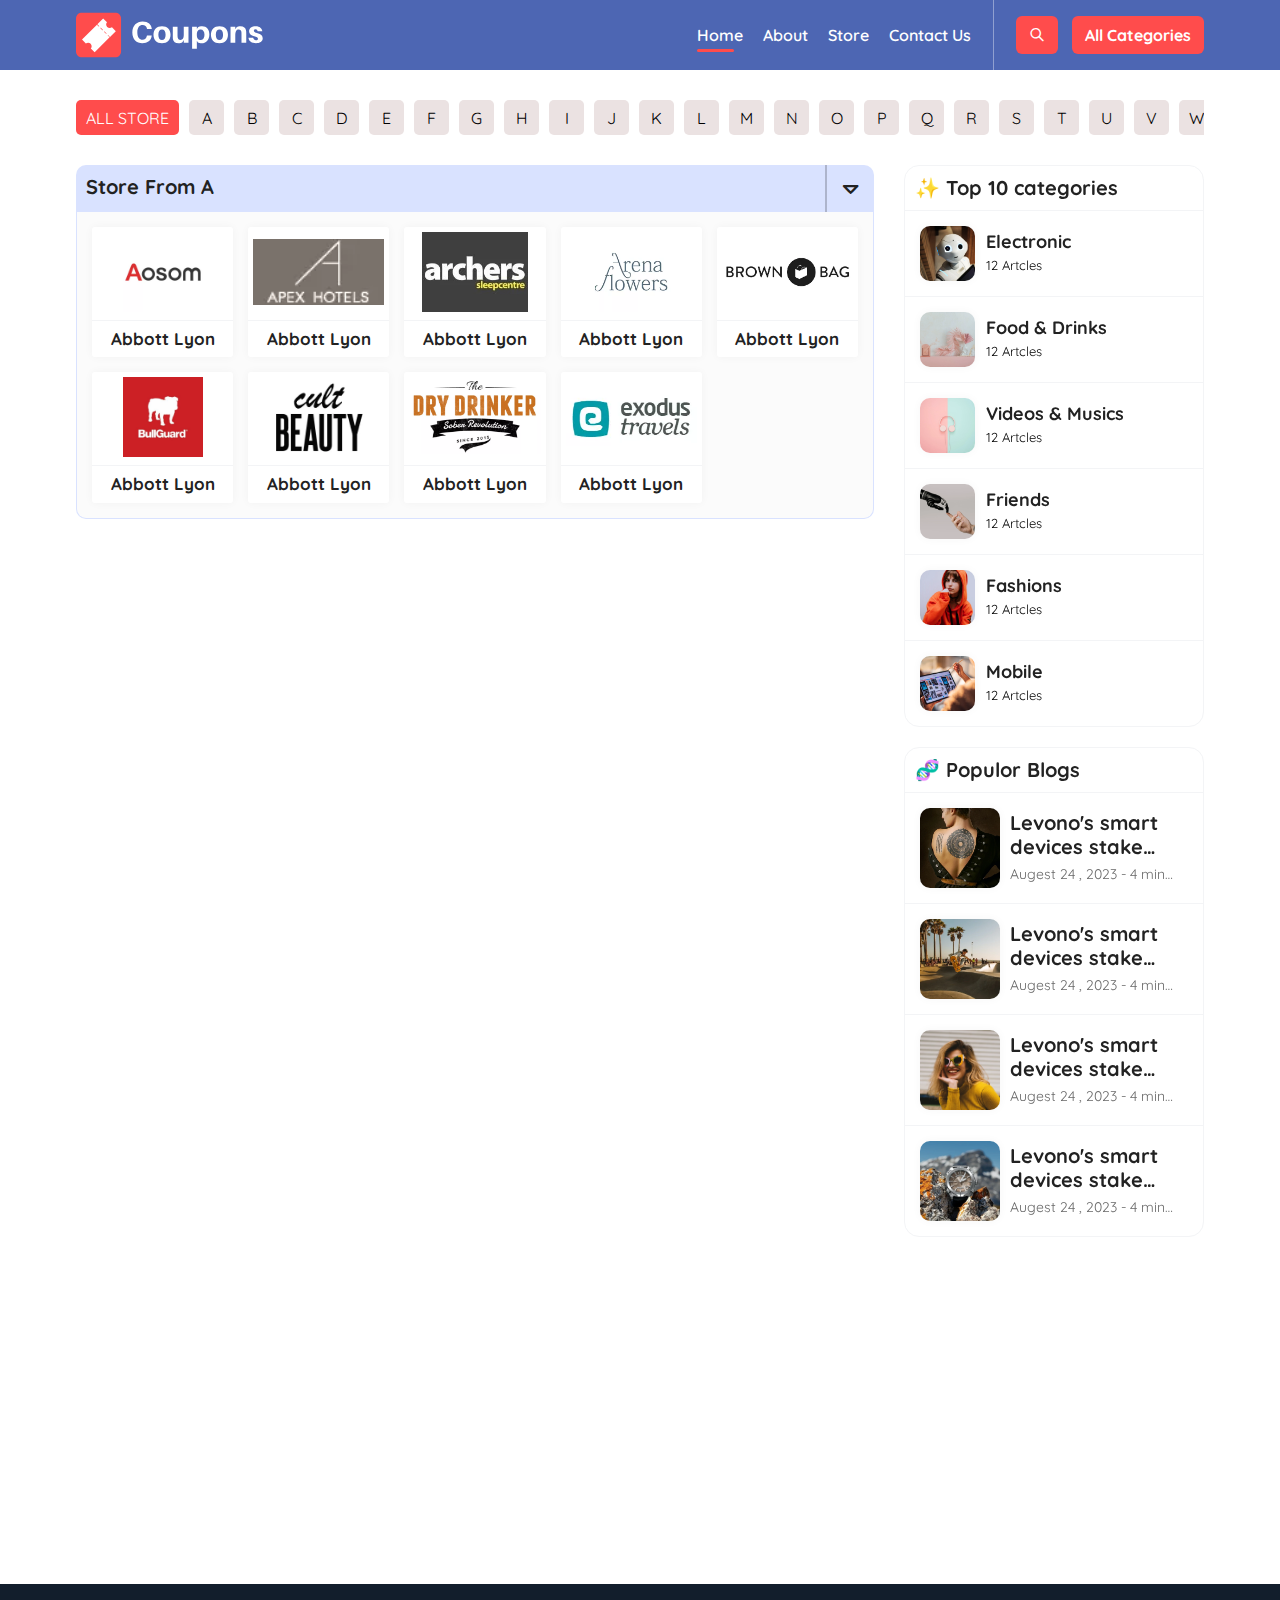
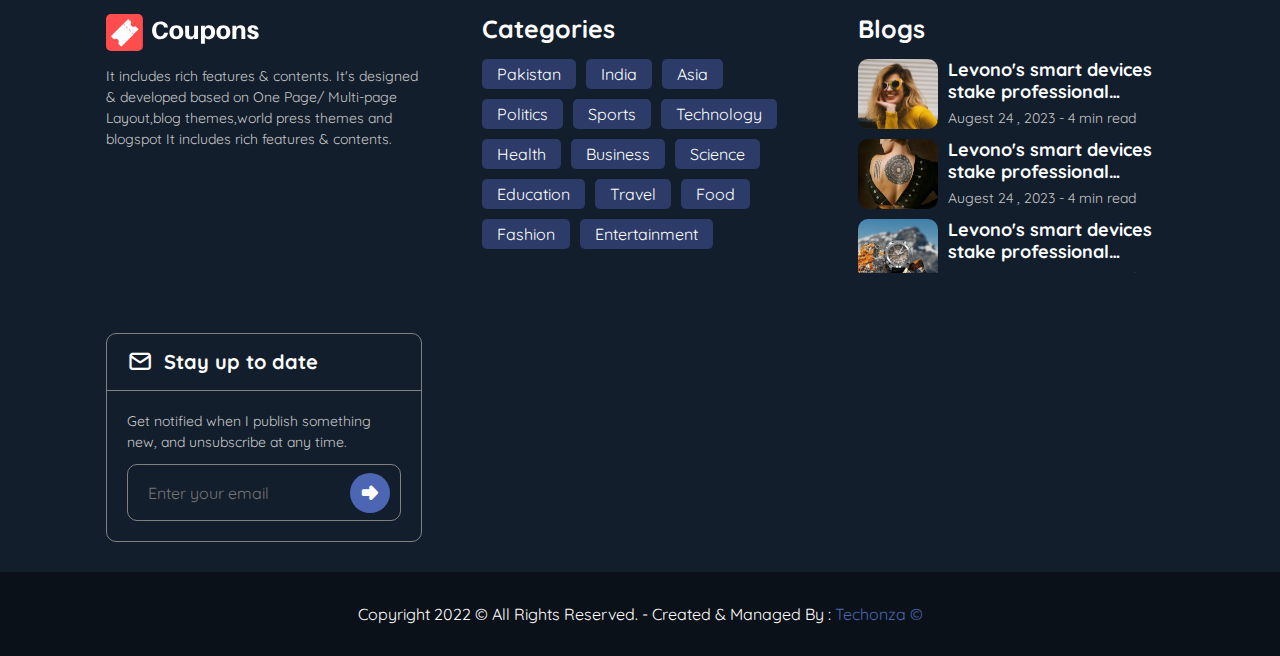
<file: single_alphabet.html>
<!DOCTYPE html>
<html lang="en">

<head>
    <meta charset="UTF-8">
    <meta name="viewport" content="width=device-width, initial-scale=1.0">
    <title>Blogs-10th</title>
    <link rel="stylesheet" href="./css/bootstrap.css">
    <link rel="stylesheet" href="./css/swiper.css">
    <link rel="stylesheet" href="./css/tabler-icons.min.css">
    <link rel="stylesheet" href="./css/container.css">
    <link rel="stylesheet" href="./css/style.css">
    <link rel="stylesheet" href="./css/responsive.css">
</head>

<body>
    <!-- ==========Header_Start========== -->
        <header class="header">
        <div class="container">
            <div class="row">
                <div class="col-md-12">
                    <div class="header_wrapper">
                        <div class="logo_main">
                            <a href="index.html" class="logo">
                                <img src="images/logo/logo.svg" alt="">
                            </a>
                        </div>
                        <div class="header_nav">
                            <ul class="nav_links">
                                <li><a href="index.html" class="active" >Home</a></li>
                                <li><a href="about.html">About</a></li>
                                <li><a href="store.html">Store</a></li>      
                                <li  class="cate_link" ><a href="category.html" >Categories</a></li>      
                                <li><a href="contact.html">Contact Us</a></li>
                            </ul>
                            <div class="header_cate_section">
                                <button class="search_icon">
                                    <i class="ti ti-search"></i>
                                </button>
                                <button class="menu">
                                   <i class="ti ti-menu-2"></i>
                                </button>
                                <a href="category.html" class="category_btn">
                                    All Categories
                                </a>
                                <button class="menu_btn">
                                    <i class="ti ti-menu-2"></i>
                                </button>
                             </div>
                             <form action="" class="header_form form">
                                <div class="search_field">
                                    <div class="icon">
                                        <i class="ti ti-search"></i>
                                    </div>
                                    <input type="text" placeholder="Seach Here........" id="searchInput">
                                </div>
                                <div class="header_serach_result " style="max-width: 100%; display: flex;">
                                    <div class="search_keys">
                                        <h4>Stores From</h4>
                                    </div>
                                    <div class="header_posts">
                                        <a href="#" class="side_blog_card">
                                            <figure class="side_blog_card_img">
                                                <img src="images/blogs/blog_1.webp" alt="">
                                            </figure>
                                            <div class="side_blog_card_content">
                                                <h4 class="webkit_2">
                                                    Levono's smart devices stake professional passions
                                                </h4>
                                                <p class="webkit_1">Augest 24 , 2023 - 4 min read </p>
                                            </div>
                                        </a>
                                        <a href="#" class="side_blog_card" style="display: flex;">
                                            <figure class="side_blog_card_img">
                                                <img src="images/blogs/blog_2.webp" alt="">
                                            </figure>
                                            <div class="side_blog_card_content">
                                                <h4 class="webkit_2">
                                                    Levono's smart devices stake professional passions
                                                </h4>
                                                <p class="webkit_1">Augest 24 , 2023 - 4 min read </p>
                                            </div>
                                        </a>
                                        <a href="#" class="side_blog_card" style="display: flex;">
                                            <figure class="side_blog_card_img">
                                                <img src="images/blogs/blog_3.webp" alt="">
                                            </figure>
                                            <div class="side_blog_card_content">
                                                <h4 class="webkit_2">
                                                    Levono's smart devices stake professional passions
                                                </h4>
                                                <p class="webkit_1">Augest 24 , 2023 - 4 min read </p>
                                            </div>
                                        </a>
                                        <a href="#" class="side_blog_card" style="display: flex;">
                                            <figure class="side_blog_card_img">
                                                <img src="images/blogs/blog_4.webp" alt="">
                                            </figure>
                                            <div class="side_blog_card_content">
                                                <h4 class="webkit_2">
                                                    Levono's smart devices stake professional passions
                                                </h4>
                                                <p class="webkit_1">Augest 24 , 2023 - 4 min read </p>
                                            </div>
                                        </a>
                                        <a href="#" class="side_blog_card" style="display: flex;">
                                            <figure class="side_blog_card_img">
                                                <img src="images/blogs/blog_5.webp" alt="">
                                            </figure>
                                            <div class="side_blog_card_content">
                                                <h4 class="webkit_2">
                                                    Levono's smart devices stake professional passions
                                                </h4>
                                                <p class="webkit_1">Augest 24 , 2023 - 4 min read </p>
                                            </div>
                                        </a>
                                        <a href="#" class="side_blog_card" style="display: flex;">
                                            <figure class="side_blog_card_img">
                                                <img src="images/blogs/blog_6.webp" alt="">
                                            </figure>
                                            <div class="side_blog_card_content">
                                                <h4 class="webkit_2">
                                                    Levono's smart devices stake professional passions
                                                </h4>
                                                <p class="webkit_1">Augest 24 , 2023 - 4 min read </p>
                                            </div>
                                        </a>
                                    </div>
                                </div>
                            </form>
                        </div>
                    </div>  
                </div>
            </div>
        </div>
     
    </header>
    <!-- ==========Header_End========== -->

    <!-- ==========Main========== -->
    <main>
        <section class="store main_section ">
            <div class="container">
                <div class="row">
                    <div class="col-md-12">
                        <div class="store_main_wrraper">
                            <div class="alphabet">
                                <a href="#" class="alphabet-item all-item active">ALL STORE</a>
                            </div>
                            <div class="store_main main">
                                <div class="store_wrapper single_store_wrapper ">
                                    <div class="store_card_wrapper animate-on-scroll">
                                        <div class="store_heading">
                                            <a href="single_alphabet.html">
                                                <h4>Store From A </h4>
                                            </a>
                                            <button class="slide_down_btn">
                                               <div class="slide_down_icon">
                                                <i class="ti ti-caret-down"></i>
                                               </div>
                                            </button>
                                        </div>
                                        <div class="store_card_wrape">
                                            <a href="single_store.html" class="store_card">
                                                <figure class="store_card_img">
                                                    <img src="images/stores/store_01.webp" alt="">
                                                </figure>
                                                <div class="store_card_content">
                                                    <h4 class="webkit_1" > Abbott Lyon </h4>
                                                </div>
                                            </a>
                                            <a href="single_store.html" class="store_card">
                                                <figure class="store_card_img">
                                                    <img src="images/stores/store_02.webp" alt="">
                                                </figure>
                                                <div class="store_card_content">
                                                    <h4 class="webkit_1" > Abbott Lyon </h4>
                                                </div>
                                            </a>
                                            <a href="single_store.html" class="store_card">
                                                <figure class="store_card_img">
                                                    <img src="images/stores/store_03.webp" alt="">
                                                </figure>
                                                <div class="store_card_content">
                                                    <h4 class="webkit_1" > Abbott Lyon </h4>
                                                </div>
                                            </a>
                                            <a href="single_store.html" class="store_card">
                                                <figure class="store_card_img">
                                                    <img src="images/stores/store_04.webp" alt="">
                                                </figure>
                                                <div class="store_card_content">
                                                    <h4 class="webkit_1" > Abbott Lyon </h4>
                                                </div>
                                            </a>
                                            <a href="single_store.html" class="store_card">
                                                <figure class="store_card_img">
                                                    <img src="images/stores/store_05.webp" alt="">
                                                </figure>
                                                <div class="store_card_content">
                                                    <h4 class="webkit_1" > Abbott Lyon </h4>
                                                </div>
                                            </a>
                                            <a href="single_store.html" class="store_card">
                                                <figure class="store_card_img">
                                                    <img src="images/stores/store_06.webp" alt="">
                                                </figure>
                                                <div class="store_card_content">
                                                    <h4 class="webkit_1" > Abbott Lyon </h4>
                                                </div>
                                            </a>
                                            <a href="single_store.html" class="store_card">
                                                <figure class="store_card_img">
                                                    <img src="images/stores/store_07.webp" alt="">
                                                </figure>
                                                <div class="store_card_content">
                                                    <h4 class="webkit_1" > Abbott Lyon </h4>
                                                </div>
                                            </a>
                                            <a href="single_store.html" class="store_card">
                                                <figure class="store_card_img">
                                                    <img src="images/stores/store_08.webp" alt="">
                                                </figure>
                                                <div class="store_card_content">
                                                    <h4 class="webkit_1" > Abbott Lyon </h4>
                                                </div>
                                            </a>
                                            <a href="single_store.html" class="store_card">
                                                <figure class="store_card_img">
                                                    <img src="images/stores/store_09.webp" alt="">
                                                </figure>
                                                <div class="store_card_content">
                                                    <h4 class="webkit_1" > Abbott Lyon </h4>
                                                </div>
                                            </a>
                                        </div>
                                    </div>
                                </div>
                                <div class="sidebar">
                                    <div class="sidebar_item side_categories animate-on-scroll animate-visible">
                                        <div class="sidebar_main_heading">
                                            <h4>✨ Top 10 categories</h4>
                                        </div>
                                        <div class="side_cate_main">
                                            <a href="single_category.html" class="sidebar_cate_card">
                                                <figure class="sidebar_cate_card_img">
                                                    <img src="images/categories/cate_1.webp" alt="">
                                                </figure>
                                                <div class="sidebar_cate_card_content">
                                                    <h4 class="webkit_1">Electronic</h4>
                                                    <span>12 Artcles</span>
                                                </div>
                                            </a>
                                            <a href="single_category.html" class="sidebar_cate_card">
                                                <figure class="sidebar_cate_card_img">
                                                    <img src="images/categories/cate_2.webp" alt="">
                                                </figure>
                                                <div class="sidebar_cate_card_content">
                                                    <h4 class="webkit_1">Food &amp; Drinks</h4>
                                                    <span>12 Artcles</span>
                                                </div>
                                            </a>
                                            <a href="single_category.html" class="sidebar_cate_card">
                                                <figure class="sidebar_cate_card_img">
                                                    <img src="images/categories/cate_3.webp" alt="">
                                                </figure>
                                                <div class="sidebar_cate_card_content">
                                                    <h4 class="webkit_1">Videos &amp; Musics</h4>
                                                    <span>12 Artcles</span>
                                                </div>
                                            </a>
                                            <a href="single_category.html" class="sidebar_cate_card">
                                                <figure class="sidebar_cate_card_img">
                                                    <img src="images/categories/cate_4.webp" alt="">
                                                </figure>
                                                <div class="sidebar_cate_card_content">
                                                    <h4 class="webkit_1">Friends</h4>
                                                    <span>12 Artcles</span>
                                                </div>
                                            </a>
                                            <a href="single_category.html" class="sidebar_cate_card">
                                                <figure class="sidebar_cate_card_img">
                                                    <img src="images/categories/cate_6.webp" alt="">
                                                </figure>
                                                <div class="sidebar_cate_card_content">
                                                    <h4 class="webkit_1">Fashions</h4>
                                                    <span>12 Artcles</span>
                                                </div>
                                            </a>
                                            <a href="single_category.html" class="sidebar_cate_card">
                                                <figure class="sidebar_cate_card_img">
                                                    <img src="images/categories/cate_7.webp" alt="">
                                                </figure>
                                                <div class="sidebar_cate_card_content">
                                                    <h4 class="webkit_1">Mobile</h4>
                                                    <span>12 Artcles</span>
                                                </div>
                                            </a>
                                        </div>
                                    </div>

                                    <div class="sidebar_item side_categories animate-on-scroll ">
                                        <div class="sidebar_main_heading">
                                            <h4>🧬 Populor Blogs</h4>
                                        </div>
                                        <div class="side_blogs_main">
                                            <a href="#" class="side_blog_card">
                                                <figure class="side_blog_card_img">
                                                    <img src="images/blogs/blog_3.webp" alt="">
                                                </figure>
                                                <div class="side_blog_card_content">
                                                    <h4 class="webkit_2">
                                                        Levono's smart devices stake professional passions
                                                    </h4>
                                                    <p class="webkit_1">Augest 24 , 2023 - 4 min read </p>
                                                </div>
                                            </a>
                                            <a href="#" class="side_blog_card">
                                                <figure class="side_blog_card_img">
                                                    <img src="images/blogs/blog_1.webp" alt="">
                                                </figure>
                                                <div class="side_blog_card_content">
                                                    <h4 class="webkit_2">
                                                        Levono's smart devices stake professional passions
                                                    </h4>
                                                    <p class="webkit_1">Augest 24 , 2023 - 4 min read </p>
                                                </div>
                                            </a>
                                            <a href="#" class="side_blog_card">
                                                <figure class="side_blog_card_img">
                                                    <img src="images/blogs/blog_2.webp" alt="">
                                                </figure>
                                                <div class="side_blog_card_content">
                                                    <h4 class="webkit_2">
                                                        Levono's smart devices stake professional passions
                                                    </h4>
                                                    <p class="webkit_1">Augest 24 , 2023 - 4 min read </p>
                                                </div>
                                            </a>
                                            <a href="#" class="side_blog_card">
                                                <figure class="side_blog_card_img">
                                                    <img src="images/blogs/blog_4.webp" alt="">
                                                </figure>
                                                <div class="side_blog_card_content">
                                                    <h4 class="webkit_2">
                                                        Levono's smart devices stake professional passions
                                                    </h4>
                                                    <p class="webkit_1">Augest 24 , 2023 - 4 min read </p>
                                                </div>
                                            </a>
                                        </div>
                                    </div>
                                    <div class="sidebar_item side_ctags  animate-on-scroll">
                                        <div class="sidebar_main_heading">
                                            <h4>🏷️ Populor Tags</h4>
                                        </div>
                                        <div class="side_tags_main">
                                            <a href="">Pakistan</a>
                                            <a href="#">India</a>
                                            <a href="#">Asia</a>
                                            <a href="#">Politics</a>
                                            <a href="#">Sports</a>
                                            <a href="#">Technology</a>
                                            <a href="#">Health</a>
                                            <a href="#">Business</a>
                                            <a href="#">Science</a>
                                            <a href="#">Education</a>
                                            <a href="#">Travel</a>
                                            <a href="#">Food</a>
                                            <a href="#">Fashion</a>
                                            <a href="#">Entertainment</a>
                                        </div>
                                    </div>
                                </div>
                            </div>
                        </div>
                    </div>
                </div>
            </div>
        </section>
    </main>
    <!-- ==========Footer_Start========== -->
    <footer>
        <div class="container">
            <div class="row">
                <div class="col-md-12">
                    <div class="footer_wrapper">
                        <div class="footer_content">
                            <div class="footer_logo">
                                <a href="index.html" class=" logo footer_logo">
                                    <img src="images/logo/logo.svg" alt="">
                                </a>
                                <p>It includes rich features & contents. It's designed & developed based on One Page/
                                    Multi-page Layout,blog themes,world press themes and blogspot
                                    It includes rich features & contents.
                                </p>
                            </div>
                        </div>
                        <div class="footer_content">
                            <div class="foter_heading">
                                <h4> Categories </h4>
                            </div>
                            <div class="footer_cate">
                                <a href="">Pakistan</a>
                                <a href="#">India</a>
                                <a href="#">Asia</a>
                                <a href="#">Politics</a>
                                <a href="#">Sports</a>
                                <a href="#">Technology</a>
                                <a href="#">Health</a>
                                <a href="#">Business</a>
                                <a href="#">Science</a>
                                <a href="#">Education</a>
                                <a href="#">Travel</a>
                                <a href="#">Food</a>
                                <a href="#">Fashion</a>
                                <a href="#">Entertainment</a>
                            </div>
                        </div>
                        <div class="footer_content">
                            <div class="foter_heading">
                                <h4>Blogs</h4>
                            </div>
                            <div class="footer_cards_main">
                                <a href="#" class="side_blog_card footer_card ">
                                    <figure class="side_blog_card_img">
                                        <img src="images/blogs/blog_2.webp" alt="">
                                    </figure>
                                    <div class="side_blog_card_content">
                                        <h4 class="webkit_2">
                                            Levono's smart devices stake professional passions
                                        </h4>
                                        <p class="webkit_1">Augest 24 , 2023 - 4 min read </p>
                                    </div>
                                </a>
                                <a href="#" class="side_blog_card footer_card ">
                                    <figure class="side_blog_card_img">
                                        <img src="images/blogs/blog_3.webp" alt="">
                                    </figure>
                                    <div class="side_blog_card_content">
                                        <h4 class="webkit_2">
                                            Levono's smart devices stake professional passions
                                        </h4>
                                        <p class="webkit_1">Augest 24 , 2023 - 4 min read </p>
                                    </div>
                                </a>
                                <a href="#" class="side_blog_card footer_card ">
                                    <figure class="side_blog_card_img">
                                        <img src="images/blogs/blog_4.webp" alt="">
                                    </figure>
                                    <div class="side_blog_card_content">
                                        <h4 class="webkit_2">
                                            Levono's smart devices stake professional passions
                                        </h4>
                                        <p class="webkit_1">Augest 24 , 2023 - 4 min read </p>
                                    </div>
                                </a>
                            </div>
                        </div>
                        <div class="footer_content">
                            <div class="subscriber">
                                <div class="subscriber_title">
                                    <span><i class="ti ti-mail"></i></span>
                                    <h4>Stay up to date</h4>
                                </div>
                                <div class="subscriber_field">
                                    <p>Get notified when I publish something new, and unsubscribe at any time.</p>
                                    <form action="" class="subscriber_field_form">
                                        <input type="text" placeholder="Enter your email">
                                        <button class="subs_btn">
                                            <i class="ti ti-arrow-big-right-filled"></i>
                                        </button>
                                    </form>
                                </div>
                            </div>
                        </div>
                    </div>
                </div>
            </div>
        </div>
        <div class="footer_bottom_main ">
            <div class="container">
                <div class="row">
                    <div class="col-md-12">
                        <div class="footer_bottom">
                            <div class="footer_bottom_content">
                                Copyright 2022 © All Rights Reserved. - Created & Managed By : <a
                                    href="https://techonza.netlify.app/">Techonza ©</a>
                            </div>
                            
                        </div>
                    </div>
                </div>
            </div>
        </div>
    </footer>
    <!-- ==========Footer_End========== -->

    <script src="./js/bootstrap.bundle.min.js"></script>
    <script src="./js/jquery-3.6.3.js"></script>
    <script src="./js/swiper.js"></script>
    <script src="./js/script.js"></script>
</body>

</html>
</file>
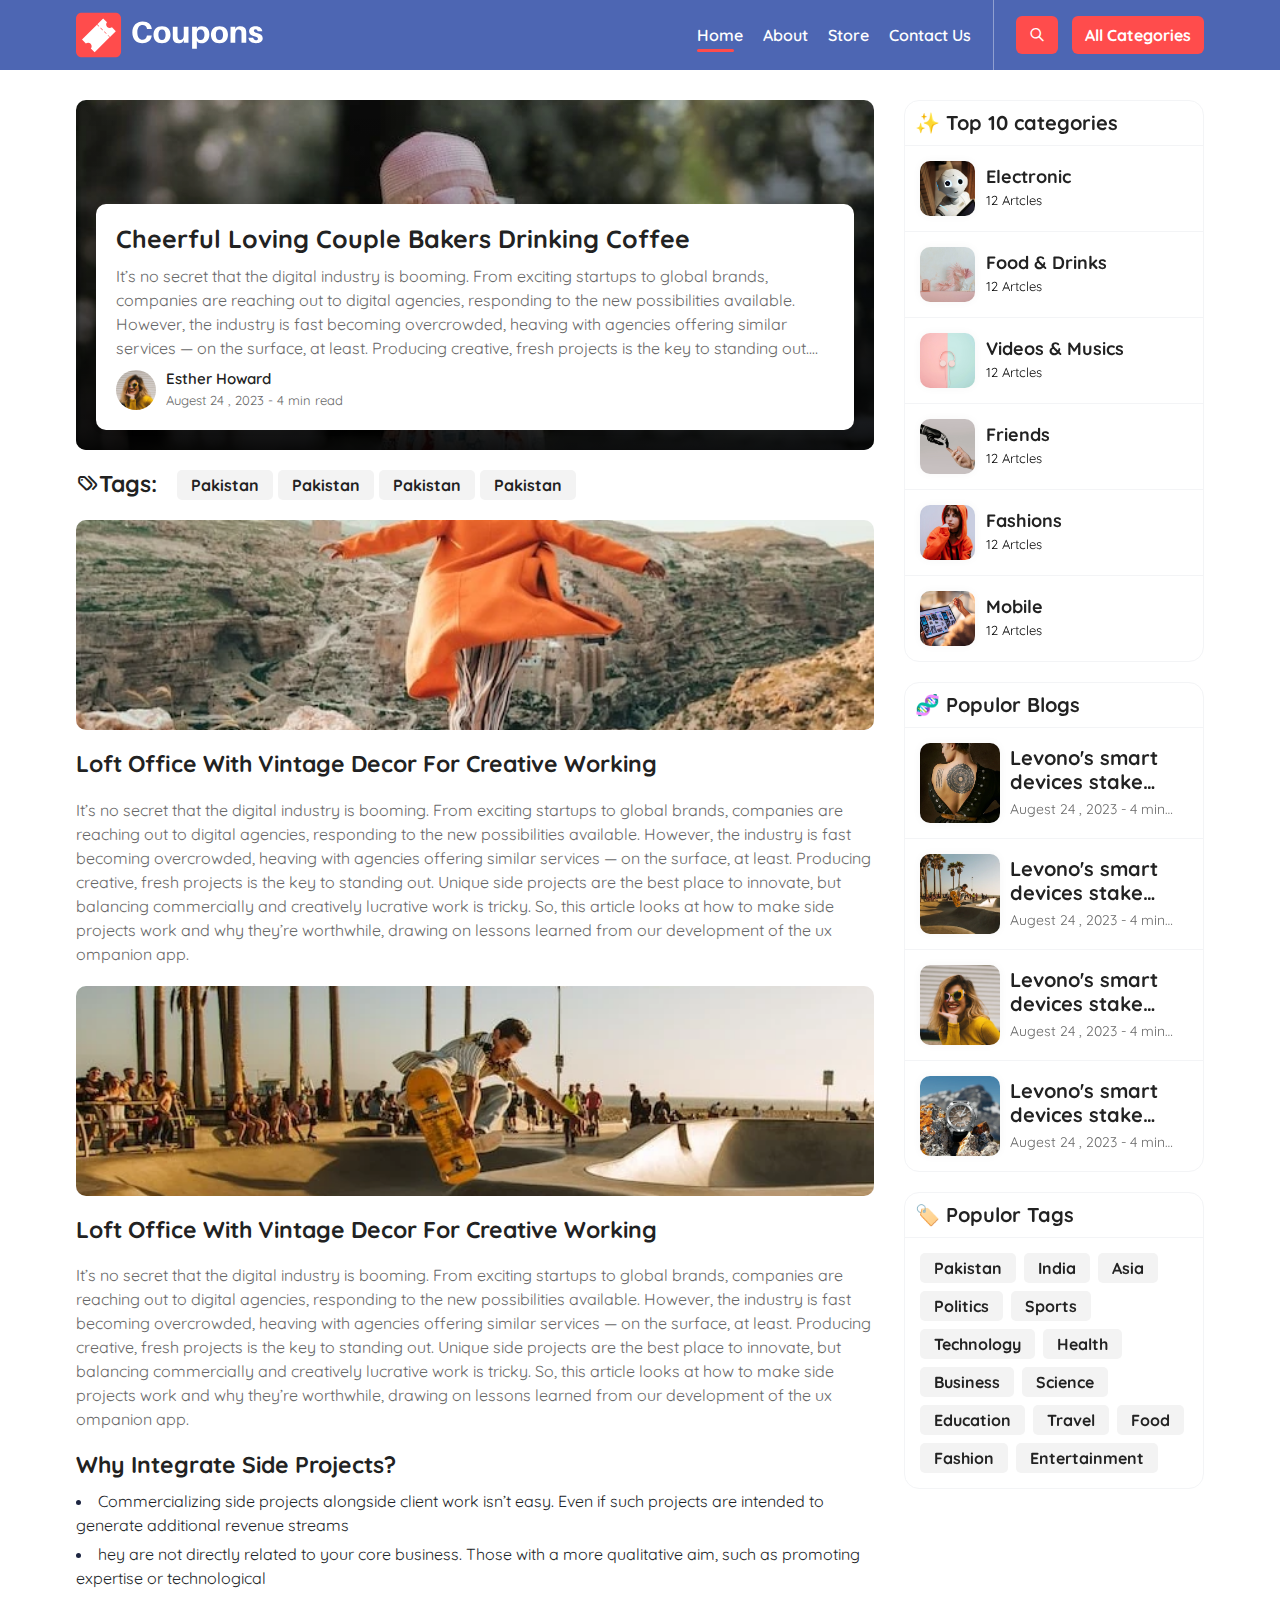
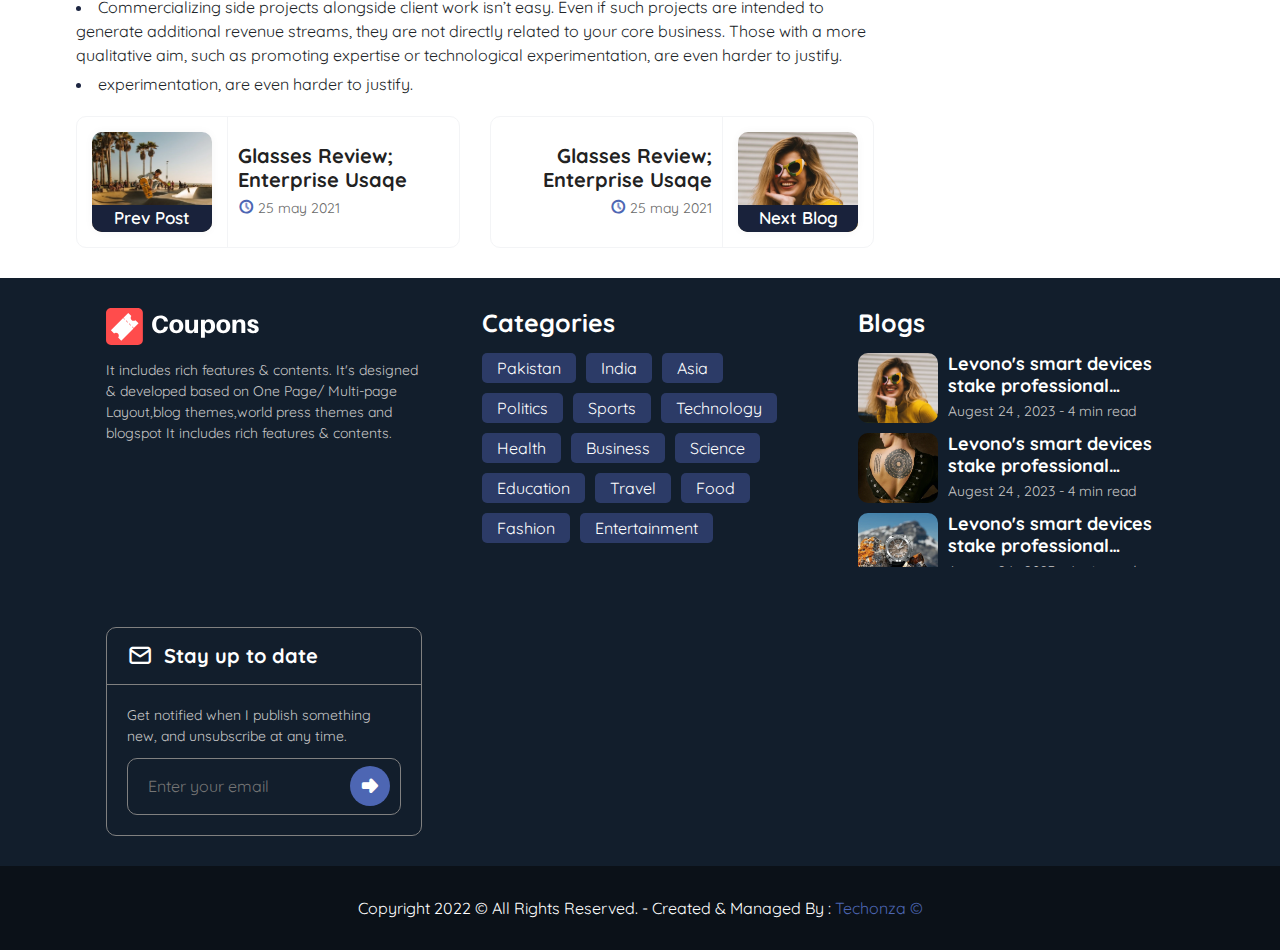
<file: single_blog.html>
<!DOCTYPE html>
<html lang="en">

<head>
    <meta charset="UTF-8">
    <meta name="viewport" content="width=device-width, initial-scale=1.0">
    <title>Blogs-10th</title>
    <link rel="stylesheet" href="./css/bootstrap.css">
    <link rel="stylesheet" href="./css/swiper.css">
    <link rel="stylesheet" href="./css/tabler-icons.min.css">
    <link rel="stylesheet" href="./css/container.css">
    <link rel="stylesheet" href="./css/style.css">
    <link rel="stylesheet" href="./css/responsive.css">
</head>

<body>
    <!-- ==========Header_Start========== -->
    <header class="header">
        <div class="container">
            <div class="row">
                <div class="col-md-12">
                    <div class="header_wrapper">
                        <div class="logo_main">
                            <a href="index.html" class="logo">
                                <img src="images/logo/logo.svg" alt="">
                            </a>
                        </div>
                        <div class="header_nav">
                            <ul class="nav_links">
                                <li><a href="index.html" class="active" >Home</a></li>
                                <li><a href="about.html">About</a></li>
                                <li><a href="store.html">Store</a></li>      
                                <li  class="cate_link" ><a href="category.html" >Categories</a></li>      
                                <li><a href="contact.html">Contact Us</a></li>
                            </ul>
                            <div class="header_cate_section">
                                <button class="search_icon">
                                    <i class="ti ti-search"></i>
                                </button>
                                <button class="menu">
                                   <i class="ti ti-menu-2"></i>
                                </button>
                                <a href="category.html" class="category_btn">
                                    All Categories
                                </a>
                                <button class="menu_btn">
                                    <i class="ti ti-menu-2"></i>
                                </button>
                             </div>
                             <form action="" class="header_form form">
                                <div class="search_field">
                                    <div class="icon">
                                        <i class="ti ti-search"></i>
                                    </div>
                                    <input type="text" placeholder="Seach Here........" id="searchInput">
                                </div>
                                <div class="header_serach_result ">
                                    <div class="search_keys">
                                        <h4>Stores From</h4>
                                    </div>
                                    <div class="header_posts">
                                        <a href="#" class="side_blog_card">
                                            <figure class="side_blog_card_img">
                                                <img src="images/blogs/blog_1.webp" alt="">
                                            </figure>
                                            <div class="side_blog_card_content">
                                                <h4 class="webkit_2">
                                                    Levono's smart devices stake professional passions
                                                </h4>
                                                <p class="webkit_1">Augest 24 , 2023 - 4 min read </p>
                                            </div>
                                        </a>
                                        <a href="#" class="side_blog_card" style="display: flex;">
                                            <figure class="side_blog_card_img">
                                                <img src="images/blogs/blog_2.webp" alt="">
                                            </figure>
                                            <div class="side_blog_card_content">
                                                <h4 class="webkit_2">
                                                    Levono's smart devices stake professional passions
                                                </h4>
                                                <p class="webkit_1">Augest 24 , 2023 - 4 min read </p>
                                            </div>
                                        </a>
                                        <a href="#" class="side_blog_card" style="display: flex;">
                                            <figure class="side_blog_card_img">
                                                <img src="images/blogs/blog_3.webp" alt="">
                                            </figure>
                                            <div class="side_blog_card_content">
                                                <h4 class="webkit_2">
                                                    Levono's smart devices stake professional passions
                                                </h4>
                                                <p class="webkit_1">Augest 24 , 2023 - 4 min read </p>
                                            </div>
                                        </a>
                                        <a href="#" class="side_blog_card" style="display: flex;">
                                            <figure class="side_blog_card_img">
                                                <img src="images/blogs/blog_4.webp" alt="">
                                            </figure>
                                            <div class="side_blog_card_content">
                                                <h4 class="webkit_2">
                                                    Levono's smart devices stake professional passions
                                                </h4>
                                                <p class="webkit_1">Augest 24 , 2023 - 4 min read </p>
                                            </div>
                                        </a>
                                        <a href="#" class="side_blog_card" style="display: flex;">
                                            <figure class="side_blog_card_img">
                                                <img src="images/blogs/blog_5.webp" alt="">
                                            </figure>
                                            <div class="side_blog_card_content">
                                                <h4 class="webkit_2">
                                                    Levono's smart devices stake professional passions
                                                </h4>
                                                <p class="webkit_1">Augest 24 , 2023 - 4 min read </p>
                                            </div>
                                        </a>
                                        <a href="#" class="side_blog_card" style="display: flex;">
                                            <figure class="side_blog_card_img">
                                                <img src="images/blogs/blog_6.webp" alt="">
                                            </figure>
                                            <div class="side_blog_card_content">
                                                <h4 class="webkit_2">
                                                    Levono's smart devices stake professional passions
                                                </h4>
                                                <p class="webkit_1">Augest 24 , 2023 - 4 min read </p>
                                            </div>
                                        </a>
                                    </div>
                                </div>
                            </form>
                        </div>
                    </div>  
                </div>
            </div>
        </div>
     
    </header>
    <!-- ==========Header_End========== -->

    <!-- ==========Main========== -->
    <main>
        <section class="single_blog main_section">
            <div class="container">
                <div class="row">
                    <div class="col-md-12">
                        <div class="wrapper">
                            <div class="main">
                                <div class="single_blog_main wrapper ">
                                    <div class="single_blog_main_content_wrapper">
                                        <figure class="single_blog_main_img overlay ">
                                            <img src="images/blogs/blog_7.webp" alt="">
                                        </figure>
                                        <div class="single_blog_main_content">
                                            <h4 class="webkit_2">Cheerful Loving Couple Bakers Drinking Coffee</h4>
                                            <p class="webkit_4">
                                                It’s no secret that the digital industry is booming. From exciting
                                                startups to global brands, companies are reaching out to digital
                                                agencies, responding to the new possibilities available. However, the
                                                industry is fast becoming overcrowded, heaving with agencies offering
                                                similar services — on the surface, at least. Producing creative, fresh
                                                projects is the key to standing out. Unique side projects are the best
                                                place to innovate, but balancing commercially and creatively lucrative
                                                work is tricky. So, this article looks at …
                                            </p>
                                            <div class="aurthor_main">
                                                <figure class="aurthor"><img src="images/blogs/blog_2.webp" alt="">
                                                </figure>
                                                <div class="aurthor_content">
                                                    <h4>Esther Howard</h4>
                                                    <p>Augest 24 , 2023 - 4 min read </p>
                                                </div>
                                            </div>
                                        </div>
                                    </div>
                                    <div class="single_blog_content">
                                        <div class="blog_main_tags">
                                            <h4><i class="ti ti-tags"></i>Tags:</h4>
                                            <div class="main_tags">
                                                <a href="#" class="single_blog_tag"> Pakistan </a>
                                                <a href="#" class="single_blog_tag"> Pakistan </a>
                                                <a href="#" class="single_blog_tag"> Pakistan </a>
                                                <a href="#" class="single_blog_tag"> Pakistan </a>
                                            </div>
                                        </div>
                                        <figure>
                                            <img src="images/blogs/blog_9.webp" alt="">
                                        </figure>
                                        <h4>Loft Office With Vintage Decor For Creative Working</h4>
                                        <p>It’s no secret that the digital industry is booming. From exciting startups
                                            to global brands, companies are reaching out to digital agencies, responding
                                            to the new possibilities available. However, the industry is fast becoming
                                            overcrowded, heaving with agencies offering similar services — on the
                                            surface, at least. Producing creative, fresh projects is the key to standing
                                            out. Unique side projects are the best place to innovate, but balancing
                                            commercially and creatively lucrative work is tricky. So, this article looks
                                            at how to make side projects work and why they’re worthwhile, drawing on
                                            lessons learned from our development of the ux ompanion app.</p>
                                        <figure>
                                            <img src="images/blogs/blog_1.webp" alt="">
                                        </figure>
                                        <h4>Loft Office With Vintage Decor For Creative Working</h4>
                                        <p>It’s no secret that the digital industry is booming. From exciting startups
                                            to global brands, companies are reaching out to digital agencies, responding
                                            to the new possibilities available. However, the industry is fast becoming
                                            overcrowded, heaving with agencies offering similar services — on the
                                            surface, at least. Producing creative, fresh projects is the key to standing
                                            out. Unique side projects are the best place to innovate, but balancing
                                            commercially and creatively lucrative work is tricky. So, this article looks
                                            at how to make side projects work and why they’re worthwhile, drawing on
                                            lessons learned from our development of the ux ompanion app.</p>
                                    </div>
                                    <div class="single_blog_main_list">
                                        <h4>Why Integrate Side Projects?</h4>
                                        <ul>
                                            <li>Commercializing side projects alongside client work isn’t easy. Even if
                                                such projects are intended to generate additional revenue streams</li>
                                            <li>hey are not directly related to your core business. Those with a more
                                                qualitative aim, such as promoting expertise or technological</li>
                                            <li>Commercializing side projects alongside client work isn’t easy. Even if
                                                such projects are intended to generate additional revenue streams, they
                                                are not directly related to your core business. Those with a more
                                                qualitative aim, such as promoting expertise or technological
                                                experimentation, are even harder to justify.</li>
                                            <li>experimentation, are even harder to justify.</li>
                                        </ul>
                                    </div>
                                    <div class="next_prev_post_main">
                                        <a href="#" class="next_prev_post prev_post">
                                            <div class="prev_post_img prev_img">
                                                <figure>
                                                    <img src="images/blogs/blog_1.webp" alt="">
                                                    <div class="prev_post_img_title prev_title">
                                                        <h4>Prev Post </h4>
                                                    </div>
                                                </figure>
                                            </div>
                                            <div class="prev_post_content prev_content">
                                                <h4 class="webkit_2">Glasses Review; Enterprise Usaqe</h4>
                                                <p> <i class="ti ti-clock"></i> 25 may 2021</p>
                                            </div>
                                        </a>
                                        <a href="#" class="next_prev_post next_post">
                                            <div class="prev_post_img next_img">
                                                <figure>
                                                    <img src="images/blogs/blog_2.webp" alt="">
                                                    <div class="prev_post_img_title">
                                                        <h4  >Next Blog</h4>
                                                    </div>
                                                </figure>
                                            </div>
                                            <div class="prev_post_content next_content">
                                                <h4 class="webkit_2">Glasses Review; Enterprise Usaqe</h4>
                                                <p> <i class="ti ti-clock"></i> 25 may 2021</p>
                                            </div>
                                        </a>
                                    </div>
                                </div>
                                <div class="sidebar">
                                    <div class="sidebar_item side_categories ">
                                        <div class="sidebar_main_heading">
                                            <h4>✨ Top 10 categories</h4>
                                        </div>
                                        <div class="side_cate_main">
                                            <a href="single_category.html" class="sidebar_cate_card">
                                                <figure class="sidebar_cate_card_img">
                                                    <img src="images/categories/cate_1.webp" alt="">
                                                </figure>
                                                <div class="sidebar_cate_card_content">
                                                    <h4 class="webkit_1">Electronic</h4>
                                                    <span>12 Artcles</span>
                                                </div>
                                            </a>
                                            <a href="single_category.html" class="sidebar_cate_card">
                                                <figure class="sidebar_cate_card_img">
                                                    <img src="images/categories/cate_2.webp" alt="">
                                                </figure>
                                                <div class="sidebar_cate_card_content">
                                                    <h4 class="webkit_1">Food &amp; Drinks</h4>
                                                    <span>12 Artcles</span>
                                                </div>
                                            </a>
                                            <a href="single_category.html" class="sidebar_cate_card">
                                                <figure class="sidebar_cate_card_img">
                                                    <img src="images/categories/cate_3.webp" alt="">
                                                </figure>
                                                <div class="sidebar_cate_card_content">
                                                    <h4 class="webkit_1">Videos &amp; Musics</h4>
                                                    <span>12 Artcles</span>
                                                </div>
                                            </a>
                                            <a href="single_category.html" class="sidebar_cate_card">
                                                <figure class="sidebar_cate_card_img">
                                                    <img src="images/categories/cate_4.webp" alt="">
                                                </figure>
                                                <div class="sidebar_cate_card_content">
                                                    <h4 class="webkit_1">Friends</h4>
                                                    <span>12 Artcles</span>
                                                </div>
                                            </a>
                                            <a href="single_category.html" class="sidebar_cate_card">
                                                <figure class="sidebar_cate_card_img">
                                                    <img src="images/categories/cate_6.webp" alt="">
                                                </figure>
                                                <div class="sidebar_cate_card_content">
                                                    <h4 class="webkit_1">Fashions</h4>
                                                    <span>12 Artcles</span>
                                                </div>
                                            </a>
                                            <a href="single_category.html" class="sidebar_cate_card">
                                                <figure class="sidebar_cate_card_img">
                                                    <img src="images/categories/cate_7.webp" alt="">
                                                </figure>
                                                <div class="sidebar_cate_card_content">
                                                    <h4 class="webkit_1">Mobile</h4>
                                                    <span>12 Artcles</span>
                                                </div>
                                            </a>
                                        </div>
                                    </div>

                                    <div class="sidebar_item side_categories ">
                                        <div class="sidebar_main_heading">
                                            <h4>🧬 Populor Blogs</h4>
                                        </div>
                                        <div class="side_blogs_main">
                                            <a href="#" class="side_blog_card">
                                                <figure class="side_blog_card_img">
                                                    <img src="images/blogs/blog_3.webp" alt="">
                                                </figure>
                                                <div class="side_blog_card_content">
                                                    <h4 class="webkit_2">
                                                        Levono's smart devices stake professional passions
                                                    </h4>
                                                    <p class="webkit_1">Augest 24 , 2023 - 4 min read </p>
                                                </div>
                                            </a>
                                            <a href="#" class="side_blog_card">
                                                <figure class="side_blog_card_img">
                                                    <img src="images/blogs/blog_1.webp" alt="">
                                                </figure>
                                                <div class="side_blog_card_content">
                                                    <h4 class="webkit_2">
                                                        Levono's smart devices stake professional passions
                                                    </h4>
                                                    <p class="webkit_1">Augest 24 , 2023 - 4 min read </p>
                                                </div>
                                            </a>
                                            <a href="#" class="side_blog_card">
                                                <figure class="side_blog_card_img">
                                                    <img src="images/blogs/blog_2.webp" alt="">
                                                </figure>
                                                <div class="side_blog_card_content">
                                                    <h4 class="webkit_2">
                                                        Levono's smart devices stake professional passions
                                                    </h4>
                                                    <p class="webkit_1">Augest 24 , 2023 - 4 min read </p>
                                                </div>
                                            </a>
                                            <a href="#" class="side_blog_card">
                                                <figure class="side_blog_card_img">
                                                    <img src="images/blogs/blog_4.webp" alt="">
                                                </figure>
                                                <div class="side_blog_card_content">
                                                    <h4 class="webkit_2">
                                                        Levono's smart devices stake professional passions
                                                    </h4>
                                                    <p class="webkit_1">Augest 24 , 2023 - 4 min read </p>
                                                </div>
                                            </a>
                                        </div>
                                    </div>
                                    <div class="sidebar_item side_ctags ">
                                        <div class="sidebar_main_heading">
                                            <h4>🏷️ Populor Tags</h4>
                                        </div>
                                        <div class="side_tags_main">
                                            <a href="">Pakistan</a>
                                            <a href="#">India</a>
                                            <a href="#">Asia</a>
                                            <a href="#">Politics</a>
                                            <a href="#">Sports</a>
                                            <a href="#">Technology</a>
                                            <a href="#">Health</a>
                                            <a href="#">Business</a>
                                            <a href="#">Science</a>
                                            <a href="#">Education</a>
                                            <a href="#">Travel</a>
                                            <a href="#">Food</a>
                                            <a href="#">Fashion</a>
                                            <a href="#">Entertainment</a>
                                        </div>
                                    </div>
                                </div>
                            </div>
                        </div>
                    </div>
                </div>
            </div>
        </section>
    </main>
    <!-- ==========Footer_Start========== -->
    <footer>
        <div class="container">
            <div class="row">
                <div class="col-md-12">
                    <div class="footer_wrapper">
                        <div class="footer_content">
                            <div class="footer_logo">
                                <a href="index.html" class=" logo footer_logo">
                                    <img src="images/logo/logo.svg" alt="">
                                </a>
                                <p>It includes rich features & contents. It's designed & developed based on One Page/ Multi-page Layout,blog themes,world press themes and blogspot
                                    It includes rich features & contents. 
                                </p>
                            </div>
                        </div>
                        <div class="footer_content">
                            <div class="foter_heading">
                                <h4> Categories </h4>
                            </div>
                            <div class="footer_cate">
                                <a href="">Pakistan</a>
                                <a href="#">India</a>
                                <a href="#">Asia</a>
                                <a href="#">Politics</a>
                                <a href="#">Sports</a>
                                <a href="#">Technology</a>
                                <a href="#">Health</a>
                                <a href="#">Business</a>
                                <a href="#">Science</a>
                                <a href="#">Education</a>
                                <a href="#">Travel</a>
                                <a href="#">Food</a>
                                <a href="#">Fashion</a>
                                <a href="#">Entertainment</a>
                            </div>
                        </div>
                        <div class="footer_content">
                            <div class="foter_heading">
                                <h4>Blogs</h4>
                            </div>
                            <div class="footer_cards_main">
                                <a href="#" class="side_blog_card footer_card ">
                                    <figure class="side_blog_card_img">
                                        <img src="images/blogs/blog_2.webp" alt="">
                                    </figure>
                                    <div class="side_blog_card_content">
                                        <h4 class="webkit_2">
                                            Levono's smart devices stake professional passions
                                        </h4>
                                        <p class="webkit_1">Augest 24 , 2023 - 4 min read </p>
                                    </div>
                                </a>
                                <a href="#" class="side_blog_card footer_card ">
                                    <figure class="side_blog_card_img">
                                        <img src="images/blogs/blog_3.webp" alt="">
                                    </figure>
                                    <div class="side_blog_card_content">
                                        <h4 class="webkit_2">
                                            Levono's smart devices stake professional passions
                                        </h4>
                                        <p class="webkit_1">Augest 24 , 2023 - 4 min read </p>
                                    </div>
                                </a>
                                <a href="#" class="side_blog_card footer_card ">
                                    <figure class="side_blog_card_img">
                                        <img src="images/blogs/blog_4.webp" alt="">
                                    </figure>
                                    <div class="side_blog_card_content">
                                        <h4 class="webkit_2">
                                            Levono's smart devices stake professional passions
                                        </h4>
                                        <p class="webkit_1">Augest 24 , 2023 - 4 min read </p>
                                    </div>
                                </a>
                            </div>
                        </div>
                        <div class="footer_content">
                            <div class="subscriber">
                                <div class="subscriber_title">
                                        <span><i class="ti ti-mail"></i></span>
                                    <h4>Stay up to date</h4>
                                </div>
                                <div class="subscriber_field">
                                    <p>Get notified when I publish something new, and unsubscribe at any time.</p>
                                    <form action="" class="subscriber_field_form">
                                        <input type="text" placeholder="Enter your email" >
                                        <button class="subs_btn">
                                            <i class="ti ti-arrow-big-right-filled"></i>
                                        </button>
                                    </form>
                                </div>
                            </div>
                        </div>
                    </div>
                </div>
            </div>
        </div>
        <div class="footer_bottom_main ">
            <div class="container">
                <div class="row">
                    <div class="col-md-12">
                        <div class="footer_bottom">
                            <div class="footer_bottom_content">
                                Copyright 2022 © All Rights Reserved. - Created & Managed By : <a
                                    href="https://techonza.netlify.app/">Techonza ©</a>
                            </div>
                            
                        </div>
                    </div>
                </div>
            </div>
        </div>
    </footer>
    <!-- ==========Footer_End========== -->

    <script src="./js/bootstrap.bundle.min.js"></script>
    <script src="./js/jquery-3.6.3.js"></script>
    <script src="./js/swiper.js"></script>
    <script src="./js/script.js"></script>
</body>

</html>
</file>
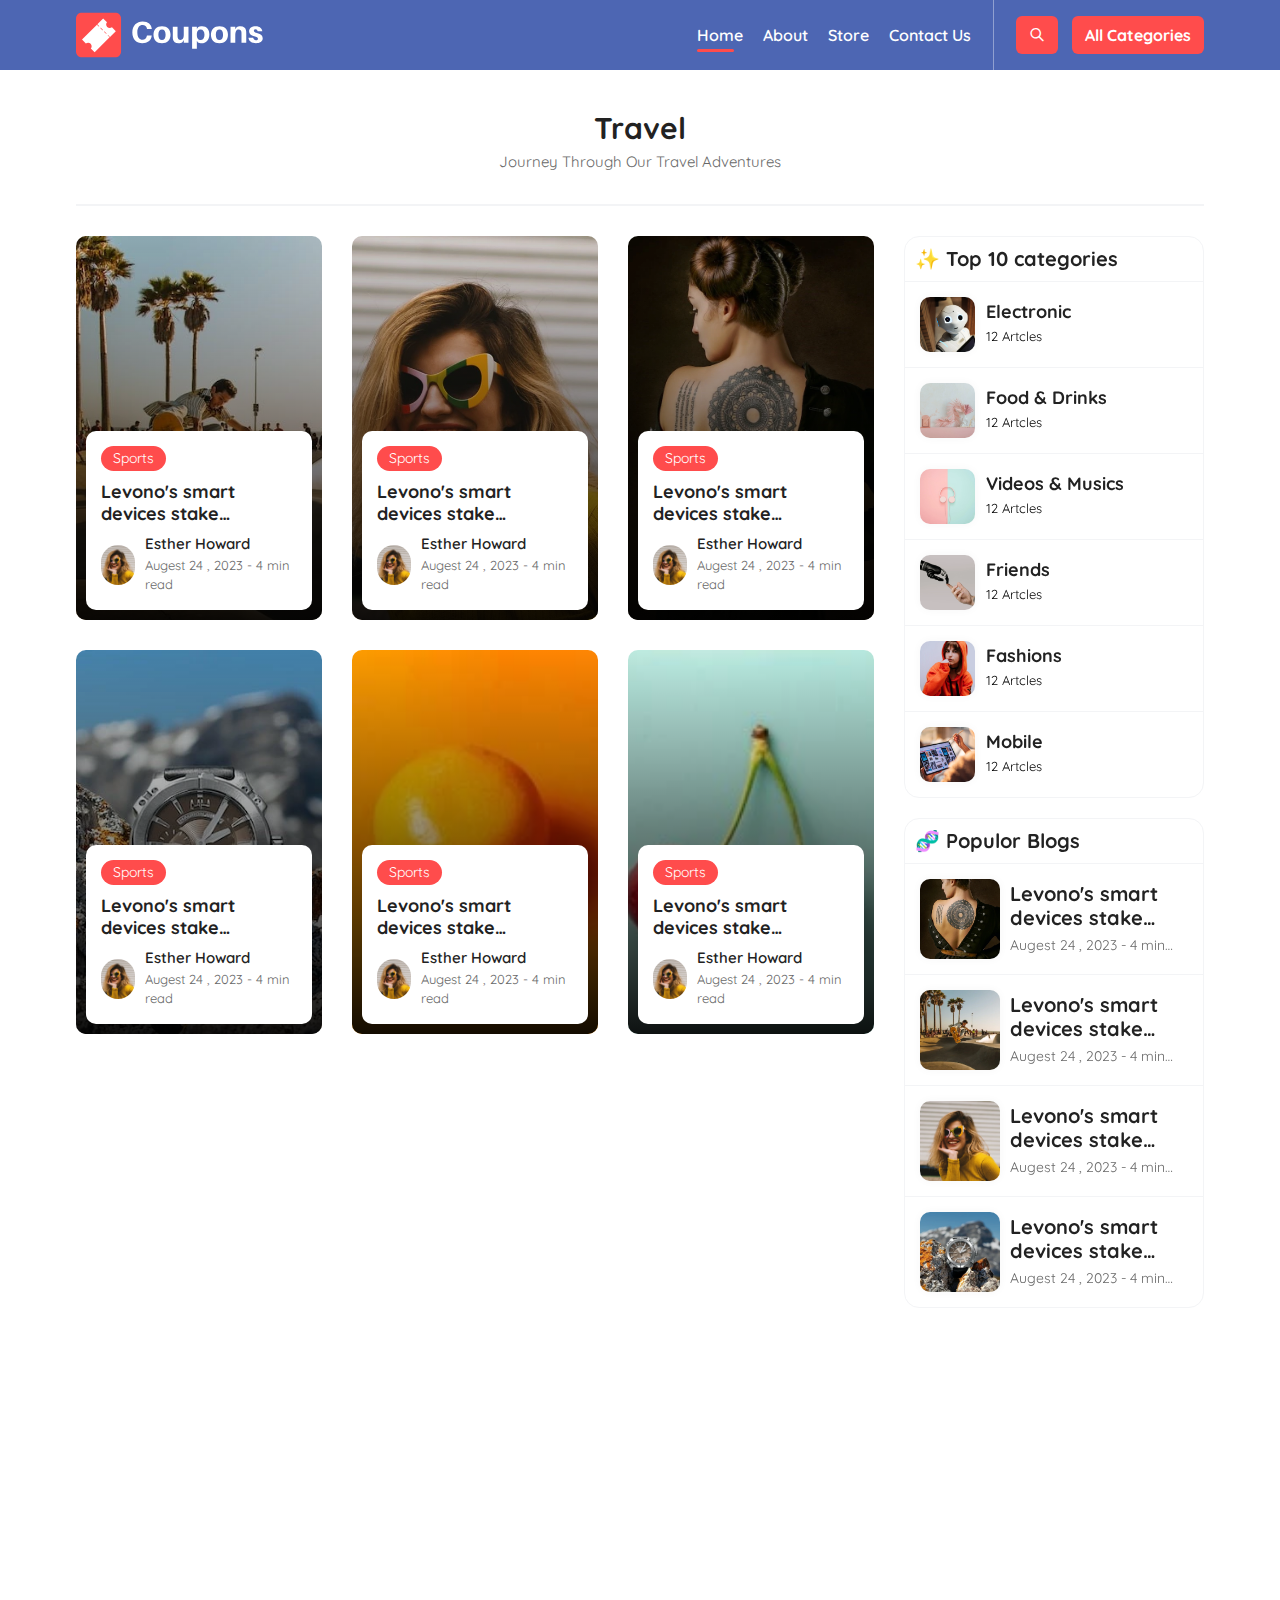
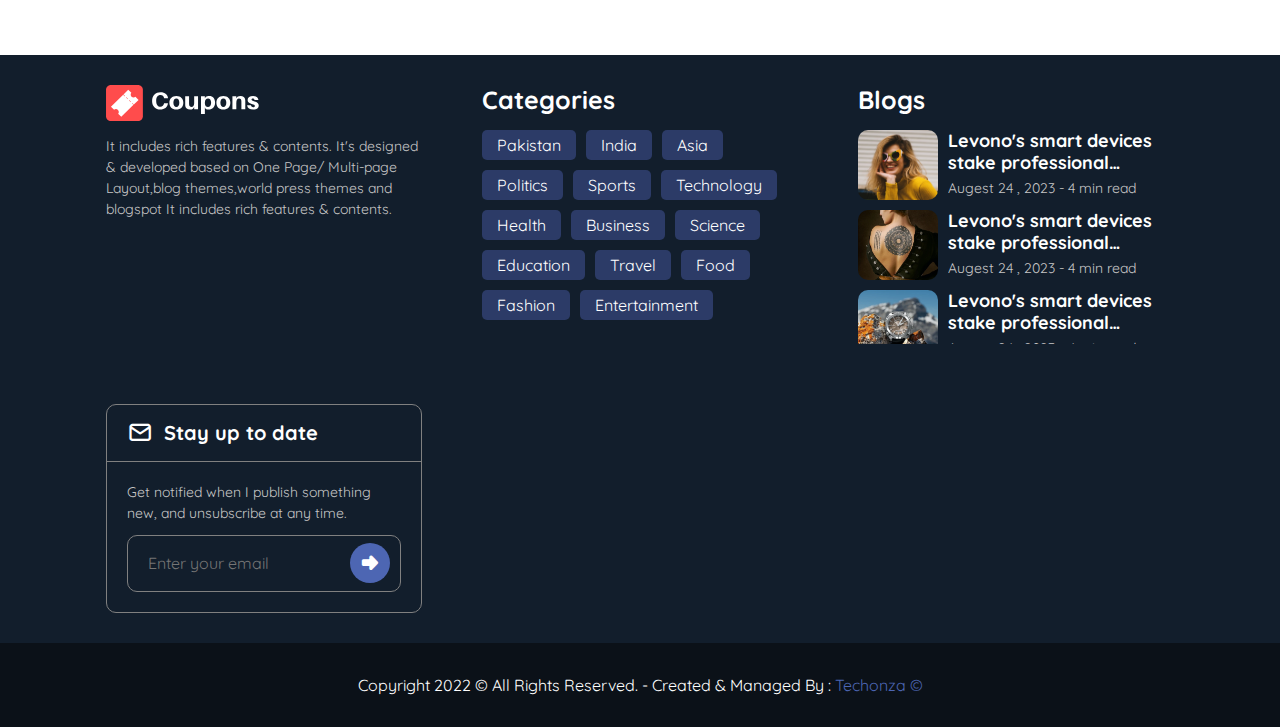
<file: single_category.html>
<!DOCTYPE html>
<html lang="en">

<head>
    <meta charset="UTF-8">
    <meta name="viewport" content="width=device-width, initial-scale=1.0">
    <title>Blogs-10th</title>
    <link rel="stylesheet" href="./css/bootstrap.css">
    <link rel="stylesheet" href="./css/swiper.css">
    <link rel="stylesheet" href="./css/tabler-icons.min.css">
    <link rel="stylesheet" href="./css/container.css">
    <link rel="stylesheet" href="./css/style.css">
    <link rel="stylesheet" href="./css/responsive.css">
</head>

<body>
    <!-- ==========Header_Start========== -->
    <header class="header">
        <div class="container">
            <div class="row">
                <div class="col-md-12">
                    <div class="header_wrapper">
                        <div class="logo_main">
                            <a href="index.html" class="logo">
                                <img src="images/logo/logo.svg" alt="">
                            </a>
                        </div>
                        <div class="header_nav">
                            <ul class="nav_links">
                                <li><a href="index.html" class="active" >Home</a></li>
                                <li><a href="about.html">About</a></li>
                                <li><a href="store.html">Store</a></li>      
                                <li  class="cate_link" ><a href="category.html" >Categories</a></li>      
                                <li><a href="contact.html">Contact Us</a></li>
                            </ul>
                            <div class="header_cate_section">
                                <button class="search_icon">
                                    <i class="ti ti-search"></i>
                                </button>
                                <button class="menu">
                                   <i class="ti ti-menu-2"></i>
                                </button>
                                <a href="category.html" class="category_btn">
                                    All Categories
                                </a>
                                <button class="menu_btn">
                                    <i class="ti ti-menu-2"></i>
                                </button>
                             </div>
                             <form action="" class="header_form form">
                                <div class="search_field">
                                    <div class="icon">
                                        <i class="ti ti-search"></i>
                                    </div>
                                    <input type="text" placeholder="Seach Here........" id="searchInput">
                                </div>
                                <div class="header_serach_result " style="max-width: 100%; display: flex;">
                                    <div class="search_keys">
                                        <h4>Stores From</h4>
                                    </div>
                                    <div class="header_posts">
                                        <a href="#" class="side_blog_card">
                                            <figure class="side_blog_card_img">
                                                <img src="images/blogs/blog_1.webp" alt="">
                                            </figure>
                                            <div class="side_blog_card_content">
                                                <h4 class="webkit_2">
                                                    Levono's smart devices stake professional passions
                                                </h4>
                                                <p class="webkit_1">Augest 24 , 2023 - 4 min read </p>
                                            </div>
                                        </a>
                                        <a href="#" class="side_blog_card" style="display: flex;">
                                            <figure class="side_blog_card_img">
                                                <img src="images/blogs/blog_2.webp" alt="">
                                            </figure>
                                            <div class="side_blog_card_content">
                                                <h4 class="webkit_2">
                                                    Levono's smart devices stake professional passions
                                                </h4>
                                                <p class="webkit_1">Augest 24 , 2023 - 4 min read </p>
                                            </div>
                                        </a>
                                        <a href="#" class="side_blog_card" style="display: flex;">
                                            <figure class="side_blog_card_img">
                                                <img src="images/blogs/blog_3.webp" alt="">
                                            </figure>
                                            <div class="side_blog_card_content">
                                                <h4 class="webkit_2">
                                                    Levono's smart devices stake professional passions
                                                </h4>
                                                <p class="webkit_1">Augest 24 , 2023 - 4 min read </p>
                                            </div>
                                        </a>
                                        <a href="#" class="side_blog_card" style="display: flex;">
                                            <figure class="side_blog_card_img">
                                                <img src="images/blogs/blog_4.webp" alt="">
                                            </figure>
                                            <div class="side_blog_card_content">
                                                <h4 class="webkit_2">
                                                    Levono's smart devices stake professional passions
                                                </h4>
                                                <p class="webkit_1">Augest 24 , 2023 - 4 min read </p>
                                            </div>
                                        </a>
                                        <a href="#" class="side_blog_card" style="display: flex;">
                                            <figure class="side_blog_card_img">
                                                <img src="images/blogs/blog_5.webp" alt="">
                                            </figure>
                                            <div class="side_blog_card_content">
                                                <h4 class="webkit_2">
                                                    Levono's smart devices stake professional passions
                                                </h4>
                                                <p class="webkit_1">Augest 24 , 2023 - 4 min read </p>
                                            </div>
                                        </a>
                                        <a href="#" class="side_blog_card" style="display: flex;">
                                            <figure class="side_blog_card_img">
                                                <img src="images/blogs/blog_6.webp" alt="">
                                            </figure>
                                            <div class="side_blog_card_content">
                                                <h4 class="webkit_2">
                                                    Levono's smart devices stake professional passions
                                                </h4>
                                                <p class="webkit_1">Augest 24 , 2023 - 4 min read </p>
                                            </div>
                                        </a>
                                    </div>
                                </div>
                            </form>
                        </div>
                    </div>  
                </div>
            </div>
        </div>
     
    </header>
    <!-- ==========Header_End========== -->

    <!-- ==========Main========== -->
    <main>
        <section class="single_category main_section ">
            <div class="container">
                <div class="row">
                    <div class="col-md-12">
                        <div class="wrapper">
                            <div class="main_heading animate-on-scroll">
                                <h4>Travel</h4>
                                <p>Journey Through Our Travel Adventures </p>
                            </div>
                            <div class="single_category_main main ">
                                <div class="single_category_wrapper">
                                    <a href="single_blog.html" class="blog_card animate-on-scroll">
                                        <figure class="blog_card_img overlay ">
                                            <img src="images/blogs/blog_1.webp" alt="">
                                        </figure>
                                        <div class="blog_card_content">
                                            <div class="blog_card_tags ">
                                                <div class="tag">
                                                    Sports
                                                </div>
                                            </div>
                                            <h4 class="webkit_2">
                                                Levono's smart devices stake professional passions
                                            </h4>
                                            <div class="aurthor_main">
                                                <figure class="aurthor"><img src="images/blogs/blog_2.webp" alt="">
                                                </figure>
                                                <div class="aurthor_content">
                                                    <h4>Esther Howard</h4>
                                                    <p>Augest 24 , 2023 - 4 min read </p>
                                                </div>
                                            </div>
                                        </div>
                                    </a>
                                    <a href="single_blog.html" class="blog_card animate-on-scroll">
                                        <figure class="blog_card_img overlay ">
                                            <img src="images/blogs/blog_2.webp" alt="">
                                        </figure>
                                        <div class="blog_card_content">
                                            <div class="blog_card_tags ">
                                                <div class="tag">
                                                    Sports
                                                </div>
                                            </div>
                                            <h4 class="webkit_2">
                                                Levono's smart devices stake professional passions
                                            </h4>
                                            <div class="aurthor_main">
                                                <figure class="aurthor"><img src="images/blogs/blog_2.webp" alt="">
                                                </figure>
                                                <div class="aurthor_content">
                                                    <h4>Esther Howard</h4>
                                                    <p>Augest 24 , 2023 - 4 min read </p>
                                                </div>
                                            </div>
                                        </div>
                                    </a>
                                    <a href="single_blog.html" class="blog_card animate-on-scroll">
                                        <figure class="blog_card_img overlay ">
                                            <img src="images/blogs/blog_3.webp" alt="">
                                        </figure>
                                        <div class="blog_card_content">
                                            <div class="blog_card_tags ">
                                                <div class="tag">
                                                    Sports
                                                </div>
                                            </div>
                                            <h4 class="webkit_2">
                                                Levono's smart devices stake professional passions
                                            </h4>
                                            <div class="aurthor_main">
                                                <figure class="aurthor"><img src="images/blogs/blog_2.webp" alt="">
                                                </figure>
                                                <div class="aurthor_content">
                                                    <h4>Esther Howard</h4>
                                                    <p>Augest 24 , 2023 - 4 min read </p>
                                                </div>
                                            </div>
                                        </div>
                                    </a>
                                    <a href="single_blog.html" class="blog_card animate-on-scroll">
                                        <figure class="blog_card_img overlay ">
                                            <img src="images/blogs/blog_4.webp" alt="">
                                        </figure>
                                        <div class="blog_card_content">
                                            <div class="blog_card_tags ">
                                                <div class="tag">
                                                    Sports
                                                </div>
                                            </div>
                                            <h4 class="webkit_2">
                                                Levono's smart devices stake professional passions
                                            </h4>
                                            <div class="aurthor_main">
                                                <figure class="aurthor"><img src="images/blogs/blog_2.webp" alt="">
                                                </figure>
                                                <div class="aurthor_content">
                                                    <h4>Esther Howard</h4>
                                                    <p>Augest 24 , 2023 - 4 min read </p>
                                                </div>
                                            </div>
                                        </div>
                                    </a>
                                    <a href="single_blog.html" class="blog_card animate-on-scroll">
                                        <figure class="blog_card_img overlay ">
                                            <img src="images/blogs/blog_5.webp" alt="">
                                        </figure>
                                        <div class="blog_card_content">
                                            <div class="blog_card_tags ">
                                                <div class="tag">
                                                    Sports
                                                </div>
                                            </div>
                                            <h4 class="webkit_2">
                                                Levono's smart devices stake professional passions
                                            </h4>
                                            <div class="aurthor_main">
                                                <figure class="aurthor"><img src="images/blogs/blog_2.webp" alt="">
                                                </figure>
                                                <div class="aurthor_content">
                                                    <h4>Esther Howard</h4>
                                                    <p>Augest 24 , 2023 - 4 min read </p>
                                                </div>
                                            </div>
                                        </div>
                                    </a>
                                    <a href="single_blog.html" class="blog_card animate-on-scroll animate-on-scroll">
                                        <figure class="blog_card_img overlay ">
                                            <img src="images/blogs/blog_6.webp" alt="">
                                        </figure>
                                        <div class="blog_card_content">
                                            <div class="blog_card_tags ">
                                                <div class="tag">
                                                    Sports
                                                </div>
                                            </div>
                                            <h4 class="webkit_2">
                                                Levono's smart devices stake professional passions
                                            </h4>
                                            <div class="aurthor_main">
                                                <figure class="aurthor"><img src="images/blogs/blog_2.webp" alt="">
                                                </figure>
                                                <div class="aurthor_content">
                                                    <h4>Esther Howard</h4>
                                                    <p>Augest 24 , 2023 - 4 min read </p>
                                                </div>
                                            </div>
                                        </div>
                                    </a>
                                    <a href="single_blog.html" class="blog_card animate-on-scroll">
                                        <figure class="blog_card_img overlay ">
                                            <img src="images/blogs/blog_6.webp" alt="">
                                        </figure>
                                        <div class="blog_card_content">
                                            <div class="blog_card_tags ">
                                                <div class="tag">
                                                    Sports
                                                </div>
                                            </div>
                                            <h4 class="webkit_2">
                                                Levono's smart devices stake professional passions
                                            </h4>
                                            <div class="aurthor_main">
                                                <figure class="aurthor"><img src="images/blogs/blog_2.webp" alt="">
                                                </figure>
                                                <div class="aurthor_content">
                                                    <h4>Esther Howard</h4>
                                                    <p>Augest 24 , 2023 - 4 min read </p>
                                                </div>
                                            </div>
                                        </div>
                                    </a>
                                    <a href="single_blog.html" class="blog_card animate-on-scroll">
                                        <figure class="blog_card_img overlay ">
                                            <img src="images/blogs/blog_8.webp" alt="">
                                        </figure>
                                        <div class="blog_card_content">
                                            <div class="blog_card_tags ">
                                                <div class="tag">
                                                    Sports
                                                </div>
                                            </div>
                                            <h4 class="webkit_2">
                                                Levono's smart devices stake professional passions
                                            </h4>
                                            <div class="aurthor_main">
                                                <figure class="aurthor"><img src="images/blogs/blog_2.webp" alt="">
                                                </figure>
                                                <div class="aurthor_content">
                                                    <h4>Esther Howard</h4>
                                                    <p>Augest 24 , 2023 - 4 min read </p>
                                                </div>
                                            </div>
                                        </div>
                                    </a>
                                    <a href="single_blog.html" class="blog_card animate-on-scroll">
                                        <figure class="blog_card_img overlay ">
                                            <img src="images/blogs/blog_9.webp" alt="">
                                        </figure>
                                        <div class="blog_card_content">
                                            <div class="blog_card_tags ">
                                                <div class="tag">
                                                    Sports
                                                </div>
                                            </div>
                                            <h4 class="webkit_2">
                                                Levono's smart devices stake professional passions
                                            </h4>
                                            <div class="aurthor_main">
                                                <figure class="aurthor"><img src="images/blogs/blog_2.webp" alt="">
                                                </figure>
                                                <div class="aurthor_content">
                                                    <h4>Esther Howard</h4>
                                                    <p>Augest 24 , 2023 - 4 min read </p>
                                                </div>
                                            </div>
                                        </div>
                                    </a>
                                </div>
                                <div class="sidebar">
                                    <div class="sidebar_item side_categories animate-on-scroll ">
                                        <div class="sidebar_main_heading">
                                            <h4>✨ Top 10 categories</h4>
                                        </div>
                                        <div class="side_cate_main">
                                            <a href="single_category.html" class="sidebar_cate_card">
                                                <figure class="sidebar_cate_card_img">
                                                    <img src="images/categories/cate_1.webp" alt="">
                                                </figure>
                                                <div class="sidebar_cate_card_content">
                                                    <h4 class="webkit_1">Electronic</h4>
                                                    <span>12 Artcles</span>
                                                </div>
                                            </a>
                                            <a href="single_category.html" class="sidebar_cate_card">
                                                <figure class="sidebar_cate_card_img">
                                                    <img src="images/categories/cate_2.webp" alt="">
                                                </figure>
                                                <div class="sidebar_cate_card_content">
                                                    <h4 class="webkit_1">Food & Drinks</h4>
                                                    <span>12 Artcles</span>
                                                </div>
                                            </a>
                                            <a href="single_category.html" class="sidebar_cate_card">
                                                <figure class="sidebar_cate_card_img">
                                                    <img src="images/categories/cate_3.webp" alt="">
                                                </figure>
                                                <div class="sidebar_cate_card_content">
                                                    <h4 class="webkit_1">Videos & Musics</h4>
                                                    <span>12 Artcles</span>
                                                </div>
                                            </a>
                                            <a href="single_category.html" class="sidebar_cate_card">
                                                <figure class="sidebar_cate_card_img">
                                                    <img src="images/categories/cate_4.webp" alt="">
                                                </figure>
                                                <div class="sidebar_cate_card_content">
                                                    <h4 class="webkit_1">Friends</h4>
                                                    <span>12 Artcles</span>
                                                </div>
                                            </a>
                                            <a href="single_category.html" class="sidebar_cate_card">
                                                <figure class="sidebar_cate_card_img">
                                                    <img src="images/categories/cate_6.webp" alt="">
                                                </figure>
                                                <div class="sidebar_cate_card_content">
                                                    <h4 class="webkit_1">Fashions</h4>
                                                    <span>12 Artcles</span>
                                                </div>
                                            </a>
                                            <a href="single_category.html" class="sidebar_cate_card">
                                                <figure class="sidebar_cate_card_img">
                                                    <img src="images/categories/cate_7.webp" alt="">
                                                </figure>
                                                <div class="sidebar_cate_card_content">
                                                    <h4 class="webkit_1">Mobile</h4>
                                                    <span>12 Artcles</span>
                                                </div>
                                            </a>
                                        </div>
                                    </div>

                                    <div class="sidebar_item side_categories animate-on-scroll ">
                                        <div class="sidebar_main_heading">
                                            <h4>🧬 Populor Blogs</h4>
                                        </div>
                                        <div class="side_blogs_main">
                                            <a href="#" class="side_blog_card">
                                                <figure class="side_blog_card_img">
                                                    <img src="images/blogs/blog_3.webp"    alt="">
                                                </figure>
                                                <div class="side_blog_card_content">
                                                    <h4 class="webkit_2">
                                                        Levono's smart devices stake professional passions
                                                    </h4>
                                                    <p class="webkit_1" >Augest 24 , 2023 - 4 min read </p>
                                                </div>
                                            </a>
                                            <a href="#" class="side_blog_card">
                                                <figure class="side_blog_card_img">
                                                    <img src="images/blogs/blog_1.webp"  alt="">
                                                </figure>
                                                <div class="side_blog_card_content">
                                                    <h4 class="webkit_2">
                                                        Levono's smart devices stake professional passions
                                                    </h4>
                                                    <p class="webkit_1" >Augest 24 , 2023 - 4 min read </p>
                                                </div>
                                            </a>
                                            <a href="#" class="side_blog_card">
                                                <figure class="side_blog_card_img">
                                                    <img src="images/blogs/blog_2.webp"  alt="">
                                                </figure>
                                                <div class="side_blog_card_content">
                                                    <h4 class="webkit_2">
                                                        Levono's smart devices stake professional passions
                                                    </h4>
                                                    <p class="webkit_1" >Augest 24 , 2023 - 4 min read </p>
                                                </div>
                                            </a>
                                            <a href="#" class="side_blog_card">
                                                <figure class="side_blog_card_img">
                                                    <img src="images/blogs/blog_4.webp"  alt="">
                                                </figure>
                                                <div class="side_blog_card_content">
                                                    <h4 class="webkit_2">
                                                        Levono's smart devices stake professional passions
                                                    </h4>
                                                    <p class="webkit_1" >Augest 24 , 2023 - 4 min read </p>
                                                </div>
                                            </a>
                                        </div>
                                    </div>
                                    <div class="sidebar_item side_ctags  animate-on-scroll">
                                        <div class="sidebar_main_heading">
                                            <h4>🏷️ Populor Tags</h4>
                                        </div>
                                        <div class="side_tags_main">   
                                                <a href="">Pakistan</a>
                                                <a href="#">India</a>
                                                <a href="#">Asia</a>
                                                <a href="#">Politics</a>
                                                <a href="#">Sports</a>
                                                <a href="#">Technology</a>
                                                <a href="#">Health</a>
                                                <a href="#">Business</a>
                                                <a href="#">Science</a>
                                                <a href="#">Education</a>
                                                <a href="#">Travel</a>
                                                <a href="#">Food</a>
                                                <a href="#">Fashion</a>
                                                <a href="#">Entertainment</a>
                                        </div>
                                    </div>
                                </div>
                            </div>

                        </div>
                    </div>
                </div>
            </div>
        </section>
    </main>
    <!-- ==========Footer_Start========== -->
      <footer>
        <div class="container">
            <div class="row">
                <div class="col-md-12">
                    <div class="footer_wrapper">
                        <div class="footer_content">
                            <div class="footer_logo">
                                <a href="index.html" class=" logo footer_logo">
                                    <img src="images/logo/logo.svg" alt="">
                                </a>
                                <p>It includes rich features & contents. It's designed & developed based on One Page/ Multi-page Layout,blog themes,world press themes and blogspot
                                    It includes rich features & contents. 
                                </p>
                            </div>
                        </div>
                        <div class="footer_content">
                            <div class="foter_heading">
                                <h4> Categories </h4>
                            </div>
                            <div class="footer_cate">
                                <a href="">Pakistan</a>
                                <a href="#">India</a>
                                <a href="#">Asia</a>
                                <a href="#">Politics</a>
                                <a href="#">Sports</a>
                                <a href="#">Technology</a>
                                <a href="#">Health</a>
                                <a href="#">Business</a>
                                <a href="#">Science</a>
                                <a href="#">Education</a>
                                <a href="#">Travel</a>
                                <a href="#">Food</a>
                                <a href="#">Fashion</a>
                                <a href="#">Entertainment</a>
                            </div>
                        </div>
                        <div class="footer_content">
                            <div class="foter_heading">
                                <h4>Blogs</h4>
                            </div>
                            <div class="footer_cards_main">
                                <a href="#" class="side_blog_card footer_card ">
                                    <figure class="side_blog_card_img">
                                        <img src="images/blogs/blog_2.webp" alt="">
                                    </figure>
                                    <div class="side_blog_card_content">
                                        <h4 class="webkit_2">
                                            Levono's smart devices stake professional passions
                                        </h4>
                                        <p class="webkit_1">Augest 24 , 2023 - 4 min read </p>
                                    </div>
                                </a>
                                <a href="#" class="side_blog_card footer_card ">
                                    <figure class="side_blog_card_img">
                                        <img src="images/blogs/blog_3.webp" alt="">
                                    </figure>
                                    <div class="side_blog_card_content">
                                        <h4 class="webkit_2">
                                            Levono's smart devices stake professional passions
                                        </h4>
                                        <p class="webkit_1">Augest 24 , 2023 - 4 min read </p>
                                    </div>
                                </a>
                                <a href="#" class="side_blog_card footer_card ">
                                    <figure class="side_blog_card_img">
                                        <img src="images/blogs/blog_4.webp" alt="">
                                    </figure>
                                    <div class="side_blog_card_content">
                                        <h4 class="webkit_2">
                                            Levono's smart devices stake professional passions
                                        </h4>
                                        <p class="webkit_1">Augest 24 , 2023 - 4 min read </p>
                                    </div>
                                </a>
                            </div>
                        </div>
                        <div class="footer_content">
                            <div class="subscriber">
                                <div class="subscriber_title">
                                        <span><i class="ti ti-mail"></i></span>
                                    <h4>Stay up to date</h4>
                                </div>
                                <div class="subscriber_field">
                                    <p>Get notified when I publish something new, and unsubscribe at any time.</p>
                                    <form action="" class="subscriber_field_form">
                                        <input type="text" placeholder="Enter your email" >
                                        <button class="subs_btn">
                                            <i class="ti ti-arrow-big-right-filled"></i>
                                        </button>
                                    </form>
                                </div>
                            </div>
                        </div>
                    </div>
                </div>
            </div>
        </div>
        <div class="footer_bottom_main ">
            <div class="container">
                <div class="row">
                    <div class="col-md-12">
                        <div class="footer_bottom">
                            <div class="footer_bottom_content">
                                Copyright 2022 © All Rights Reserved. - Created & Managed By : <a
                                    href="https://techonza.netlify.app/">Techonza ©</a>
                            </div>
                            
                        </div>
                    </div>
                </div>
            </div>
        </div>
    </footer>
    <!-- ==========Footer_End========== -->

    <script src="./js/bootstrap.bundle.min.js"></script>
    <script src="./js/jquery-3.6.3.js"></script>
    <script src="./js/swiper.js"></script>
    <script src="./js/script.js"></script>
</body>

</html>
</file>
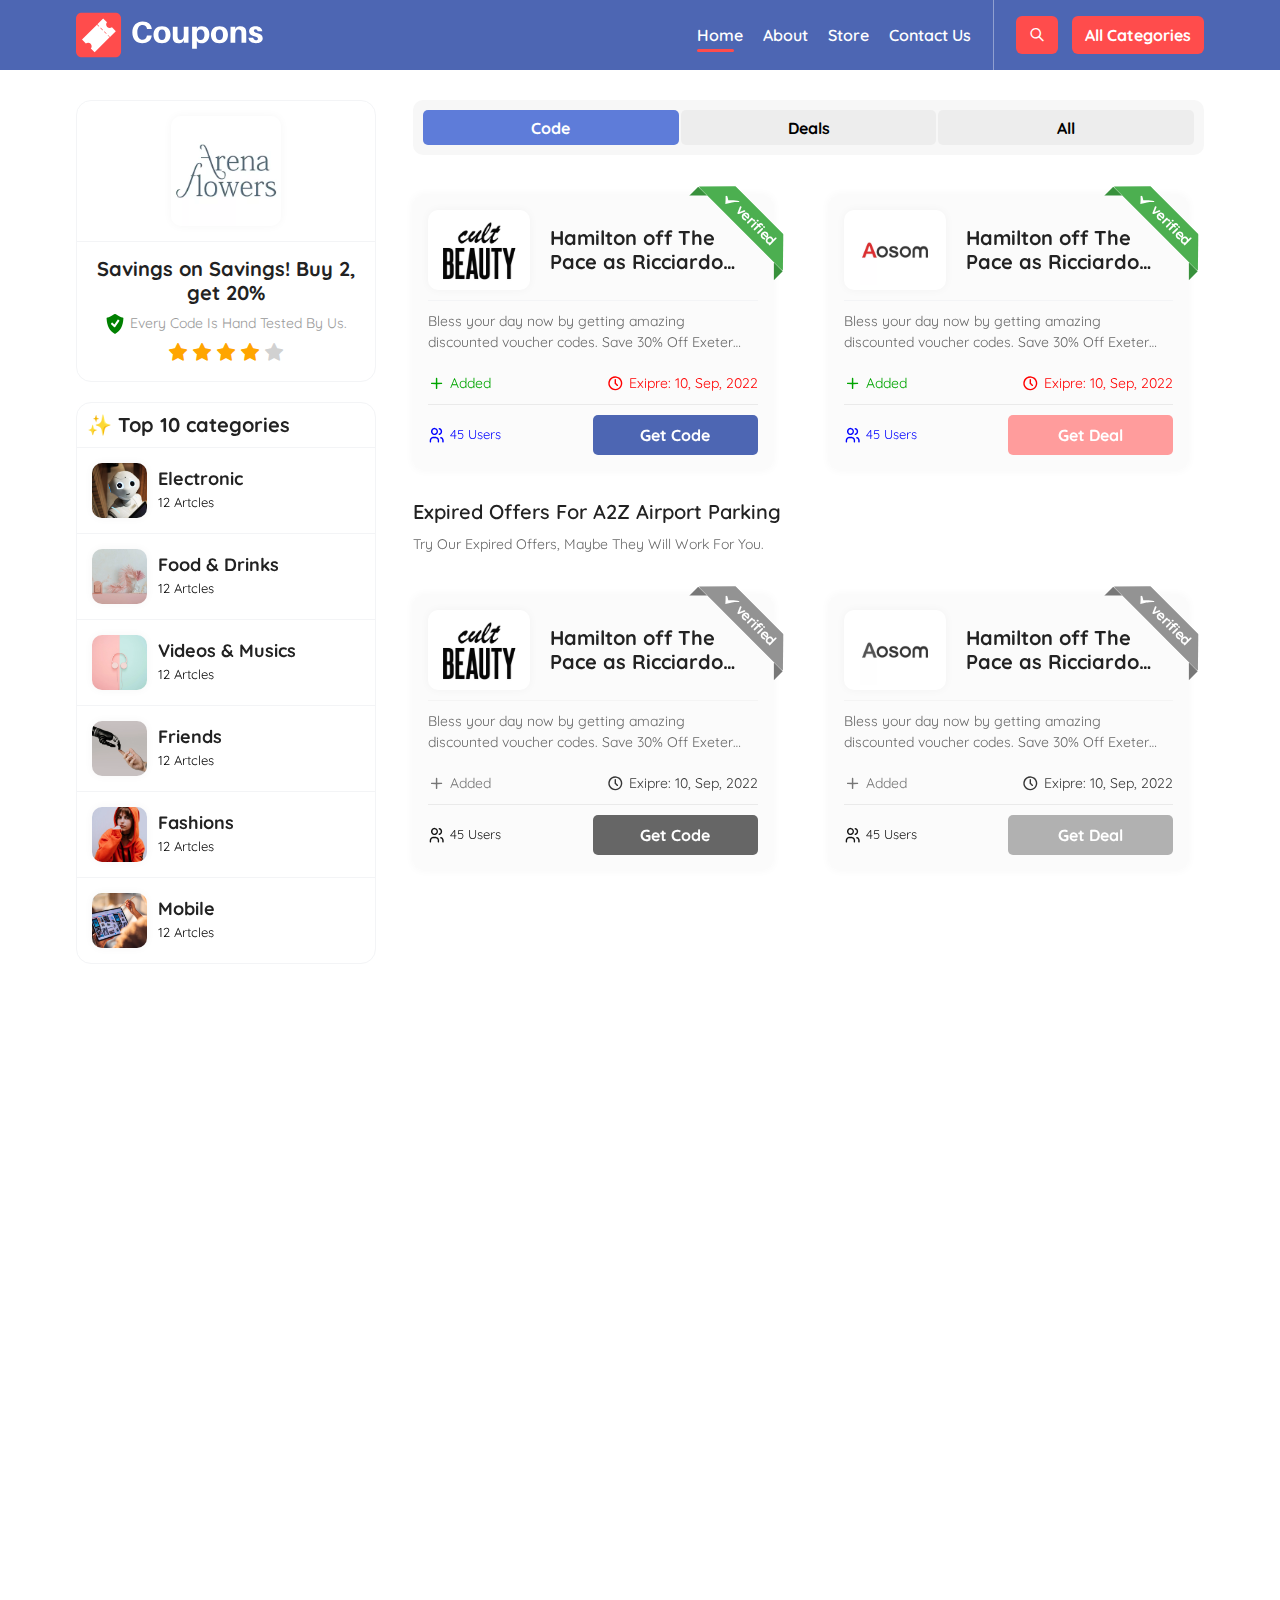
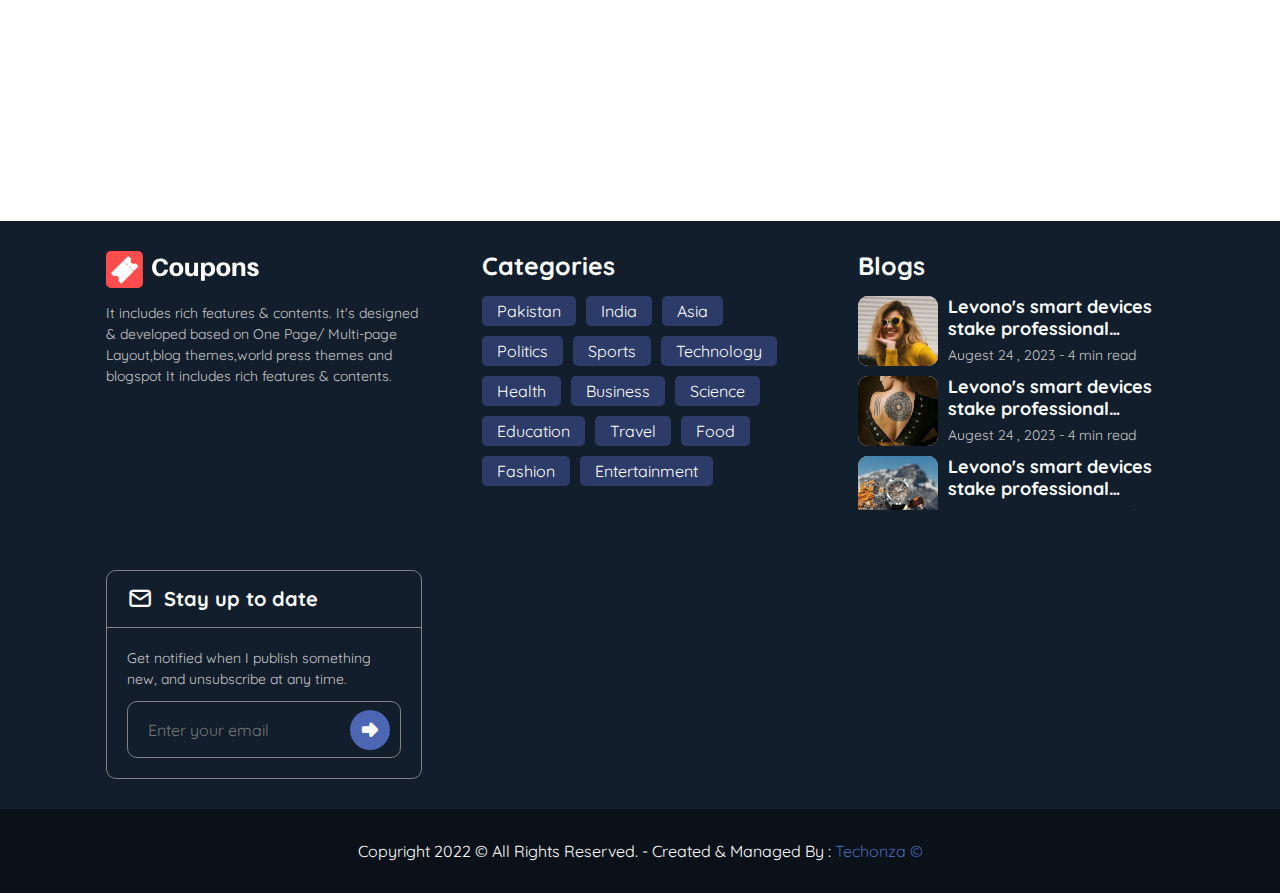
<file: single_store.html>
<!DOCTYPE html>
<html lang="en">

<head>
    <meta charset="UTF-8">
    <meta name="viewport" content="width=device-width, initial-scale=1.0">
    <title>Blogs-10th</title>
    <link rel="stylesheet" href="./css/bootstrap.css">
    <link rel="stylesheet" href="./css/swiper.css">
    <link rel="stylesheet" href="./css/tabler-icons.min.css">
    <link rel="stylesheet" href="./css/container.css">
    <link rel="stylesheet" href="./css/style.css">
    <link rel="stylesheet" href="./css/responsive.css">
</head>

<body>
    <!-- ==========Header_Start========== -->
        <header class="header">
        <div class="container">
            <div class="row">
                <div class="col-md-12">
                    <div class="header_wrapper">
                        <div class="logo_main">
                            <a href="index.html" class="logo">
                                <img src="images/logo/logo.svg" alt="">
                            </a>
                        </div>
                        <div class="header_nav">
                            <ul class="nav_links">
                                <li><a href="index.html" class="active" >Home</a></li>
                                <li><a href="about.html">About</a></li>
                                <li><a href="store.html">Store</a></li>      
                                <li  class="cate_link" ><a href="category.html" >Categories</a></li>      
                                <li><a href="contact.html">Contact Us</a></li>
                            </ul>
                            <div class="header_cate_section">
                                <button class="search_icon">
                                    <i class="ti ti-search"></i>
                                </button>
                                <button class="menu">
                                   <i class="ti ti-menu-2"></i>
                                </button>
                                <a href="category.html" class="category_btn">
                                    All Categories
                                </a>
                                <button class="menu_btn">
                                    <i class="ti ti-menu-2"></i>
                                </button>
                             </div>
                             <form action="" class="header_form form">
                                <div class="search_field">
                                    <div class="icon">
                                        <i class="ti ti-search"></i>
                                    </div>
                                    <input type="text" placeholder="Seach Here........" id="searchInput">
                                </div>
                                <div class="header_serach_result " style="max-width: 100%; display: flex;">
                                    <div class="search_keys">
                                        <h4>Stores From</h4>
                                    </div>
                                    <div class="header_posts">
                                        <a href="#" class="side_blog_card">
                                            <figure class="side_blog_card_img">
                                                <img src="images/blogs/blog_1.webp" alt="">
                                            </figure>
                                            <div class="side_blog_card_content">
                                                <h4 class="webkit_2">
                                                    Levono's smart devices stake professional passions
                                                </h4>
                                                <p class="webkit_1">Augest 24 , 2023 - 4 min read </p>
                                            </div>
                                        </a>
                                        <a href="#" class="side_blog_card" style="display: flex;">
                                            <figure class="side_blog_card_img">
                                                <img src="images/blogs/blog_2.webp" alt="">
                                            </figure>
                                            <div class="side_blog_card_content">
                                                <h4 class="webkit_2">
                                                    Levono's smart devices stake professional passions
                                                </h4>
                                                <p class="webkit_1">Augest 24 , 2023 - 4 min read </p>
                                            </div>
                                        </a>
                                        <a href="#" class="side_blog_card" style="display: flex;">
                                            <figure class="side_blog_card_img">
                                                <img src="images/blogs/blog_3.webp" alt="">
                                            </figure>
                                            <div class="side_blog_card_content">
                                                <h4 class="webkit_2">
                                                    Levono's smart devices stake professional passions
                                                </h4>
                                                <p class="webkit_1">Augest 24 , 2023 - 4 min read </p>
                                            </div>
                                        </a>
                                        <a href="#" class="side_blog_card" style="display: flex;">
                                            <figure class="side_blog_card_img">
                                                <img src="images/blogs/blog_4.webp" alt="">
                                            </figure>
                                            <div class="side_blog_card_content">
                                                <h4 class="webkit_2">
                                                    Levono's smart devices stake professional passions
                                                </h4>
                                                <p class="webkit_1">Augest 24 , 2023 - 4 min read </p>
                                            </div>
                                        </a>
                                        <a href="#" class="side_blog_card" style="display: flex;">
                                            <figure class="side_blog_card_img">
                                                <img src="images/blogs/blog_5.webp" alt="">
                                            </figure>
                                            <div class="side_blog_card_content">
                                                <h4 class="webkit_2">
                                                    Levono's smart devices stake professional passions
                                                </h4>
                                                <p class="webkit_1">Augest 24 , 2023 - 4 min read </p>
                                            </div>
                                        </a>
                                        <a href="#" class="side_blog_card" style="display: flex;">
                                            <figure class="side_blog_card_img">
                                                <img src="images/blogs/blog_6.webp" alt="">
                                            </figure>
                                            <div class="side_blog_card_content">
                                                <h4 class="webkit_2">
                                                    Levono's smart devices stake professional passions
                                                </h4>
                                                <p class="webkit_1">Augest 24 , 2023 - 4 min read </p>
                                            </div>
                                        </a>
                                    </div>
                                </div>
                            </form>
                        </div>
                    </div>  
                </div>
            </div>
        </div>
     
    </header>
    <!-- ==========Header_End========== -->

    <!-- ==========single_store_Start========== -->
    <section class="main_section single_store">
        <div class="container">
            <div class="row">
                <div class="col-md-12">
                    <div class="single_store_wrapper main ">
                        <div class="sidebar">

                            <div class="sidebar_item side_single_store animate-on-scroll animate-visible">
                                <div class="sidebar_main_heading">
                                    <figure class="single_store_main_card_img">
                                        <img src="images/stores/store_04.webp" alt="">
                                    </figure>
                                </div>
                                <div class="side_single_store_content">
                                    <h4>Savings on Savings! Buy 2, get 20%</h4>
                                    <article class="store-verify__tag">
                                        <svg viewBox="0 0 30 34" xmlns="http://www.w3.org/2000/svg">
                                            <path
                                                d="M28.9047 6.57499C28.7774 6.4296 28.6214 6.31205 28.4466 6.22969C28.2717 6.14734 28.0818 6.10195 27.8886 6.09638C24.8875 6.01791 21.0899 2.80884 18.5792 1.54953C17.0282 0.774068 16.0043 0.262761 15.2354 0.128068C15.0793 0.105318 14.9206 0.105759 14.7646 0.129376C13.9957 0.264068 12.9718 0.775376 11.4222 1.55084C8.91139 2.80884 5.11385 6.01791 2.11269 6.09638C1.91938 6.10224 1.72933 6.14775 1.55432 6.23008C1.37931 6.31241 1.22308 6.4298 1.09531 6.57499C0.830466 6.87463 0.693821 7.26625 0.714771 7.66561C1.35946 20.7726 6.06062 28.8842 14.3095 33.5985C14.524 33.7201 14.762 33.7828 14.9987 33.7828C15.2354 33.7828 15.4734 33.7201 15.6892 33.5985C23.9381 28.8842 28.6379 20.7726 29.2839 7.66561C29.3061 7.26631 29.1698 6.8744 28.9047 6.57499ZM22.3453 11.7299L15.3845 22.0018C15.1347 22.3706 14.7424 22.6151 14.354 22.6151C13.9643 22.6151 13.5315 22.402 13.2582 22.1287L8.35169 17.2209C8.1915 17.0601 8.10156 16.8424 8.10156 16.6155C8.10156 16.3885 8.1915 16.1708 8.35169 16.01L9.56392 14.7951C9.72504 14.6356 9.94263 14.5461 10.1694 14.5461C10.3961 14.5461 10.6137 14.6356 10.7748 14.7951L13.9656 17.9859L19.5089 9.80368C19.6372 9.61645 19.8343 9.48756 20.0573 9.44517C20.2802 9.40279 20.5109 9.45034 20.6989 9.57745L22.1178 10.5399C22.3052 10.668 22.4344 10.865 22.477 11.088C22.5196 11.311 22.4723 11.5417 22.3453 11.7299Z">
                                            </path>
                                        </svg>
                                        <p>Every Code Is Hand Tested By Us.</p>
                                    </article>
                                    <div class="rating_star">
                                        <i class="ti ti-star-filled orange"></i>
                                        <i class="ti ti-star-filled orange "></i>
                                        <i class="ti ti-star-filled orange"></i>
                                        <i class="ti ti-star-filled orange"></i>
                                        <i class="ti ti-star-filled  gray"></i>
                                    </div>
                                </div>
                            </div>
                            <div class="sidebar_item side_categories animate-on-scroll animate-visible">
                                <div class="sidebar_main_heading">
                                    <h4>✨ Top 10 categories</h4>
                                </div>
                                <div class="side_cate_main">
                                    <a href="single_category.html" class="sidebar_cate_card">
                                        <figure class="sidebar_cate_card_img">
                                            <img src="images/categories/cate_1.webp" alt="">
                                        </figure>
                                        <div class="sidebar_cate_card_content">
                                            <h4 class="webkit_1">Electronic</h4>
                                            <span>12 Artcles</span>
                                        </div>
                                    </a>
                                    <a href="single_category.html" class="sidebar_cate_card">
                                        <figure class="sidebar_cate_card_img">
                                            <img src="images/categories/cate_2.webp" alt="">
                                        </figure>
                                        <div class="sidebar_cate_card_content">
                                            <h4 class="webkit_1">Food &amp; Drinks</h4>
                                            <span>12 Artcles</span>
                                        </div>
                                    </a>
                                    <a href="single_category.html" class="sidebar_cate_card">
                                        <figure class="sidebar_cate_card_img">
                                            <img src="images/categories/cate_3.webp" alt="">
                                        </figure>
                                        <div class="sidebar_cate_card_content">
                                            <h4 class="webkit_1">Videos &amp; Musics</h4>
                                            <span>12 Artcles</span>
                                        </div>
                                    </a>
                                    <a href="single_category.html" class="sidebar_cate_card">
                                        <figure class="sidebar_cate_card_img">
                                            <img src="images/categories/cate_4.webp" alt="">
                                        </figure>
                                        <div class="sidebar_cate_card_content">
                                            <h4 class="webkit_1">Friends</h4>
                                            <span>12 Artcles</span>
                                        </div>
                                    </a>
                                    <a href="single_category.html" class="sidebar_cate_card">
                                        <figure class="sidebar_cate_card_img">
                                            <img src="images/categories/cate_6.webp" alt="">
                                        </figure>
                                        <div class="sidebar_cate_card_content">
                                            <h4 class="webkit_1">Fashions</h4>
                                            <span>12 Artcles</span>
                                        </div>
                                    </a>
                                    <a href="single_category.html" class="sidebar_cate_card">
                                        <figure class="sidebar_cate_card_img">
                                            <img src="images/categories/cate_7.webp" alt="">
                                        </figure>
                                        <div class="sidebar_cate_card_content">
                                            <h4 class="webkit_1">Mobile</h4>
                                            <span>12 Artcles</span>
                                        </div>
                                    </a>
                                </div>
                            </div>

                            <div class="sidebar_item side_categories animate-on-scroll ">
                                <div class="sidebar_main_heading">
                                    <h4>🧬 Populor Blogs</h4>
                                </div>
                                <div class="side_blogs_main">
                                    <a href="#" class="side_blog_card">
                                        <figure class="side_blog_card_img">
                                            <img src="images/blogs/blog_3.webp" alt="">
                                        </figure>
                                        <div class="side_blog_card_content">
                                            <h4 class="webkit_2">
                                                Levono's smart devices stake professional passions
                                            </h4>
                                            <p class="webkit_1">Augest 24 , 2023 - 4 min read </p>
                                        </div>
                                    </a>
                                    <a href="#" class="side_blog_card">
                                        <figure class="side_blog_card_img">
                                            <img src="images/blogs/blog_1.webp" alt="">
                                        </figure>
                                        <div class="side_blog_card_content">
                                            <h4 class="webkit_2">
                                                Levono's smart devices stake professional passions
                                            </h4>
                                            <p class="webkit_1">Augest 24 , 2023 - 4 min read </p>
                                        </div>
                                    </a>
                                    <a href="#" class="side_blog_card">
                                        <figure class="side_blog_card_img">
                                            <img src="images/blogs/blog_2.webp" alt="">
                                        </figure>
                                        <div class="side_blog_card_content">
                                            <h4 class="webkit_2">
                                                Levono's smart devices stake professional passions
                                            </h4>
                                            <p class="webkit_1">Augest 24 , 2023 - 4 min read </p>
                                        </div>
                                    </a>
                                    <a href="#" class="side_blog_card">
                                        <figure class="side_blog_card_img">
                                            <img src="images/blogs/blog_4.webp" alt="">
                                        </figure>
                                        <div class="side_blog_card_content">
                                            <h4 class="webkit_2">
                                                Levono's smart devices stake professional passions
                                            </h4>
                                            <p class="webkit_1">Augest 24 , 2023 - 4 min read </p>
                                        </div>
                                    </a>
                                </div>
                            </div>
                            <div class="sidebar_item side_ctags  animate-on-scroll">
                                <div class="sidebar_main_heading">
                                    <h4>🏷️ Populor Tags</h4>
                                </div>
                                <div class="side_tags_main">
                                    <a href="">Pakistan</a>
                                    <a href="#">India</a>
                                    <a href="#">Asia</a>
                                    <a href="#">Politics</a>
                                    <a href="#">Sports</a>
                                    <a href="#">Technology</a>
                                    <a href="#">Health</a>
                                    <a href="#">Business</a>
                                    <a href="#">Science</a>
                                    <a href="#">Education</a>
                                    <a href="#">Travel</a>
                                    <a href="#">Food</a>
                                    <a href="#">Fashion</a>
                                    <a href="#">Entertainment</a>
                                </div>
                            </div>
                        </div>
                        <div class="single_store_main">
                            <div class="filters_main">
                                <div class="filter_btn_main">
                                    <button class="filter_code active">
                                        <span>Code</span>
                                    </button>
                                    <button class="filter_code">
                                        <span>Deals</span>
                                    </button>
                                    <button class="filter_code">
                                        <span>All</span>
                                    </button>
                                </div>
                            </div>
                            <div class="single_store_card_main">
                                <div class="single_store_card">
                                    <div class="single_store_card_imges">
                                        <figure class="single_store_card_img">
                                            <img src="images/stores/store_07.webp" alt="">
                                        </figure>
                                        <div class="single_store_card_content">
                                            <h4 class="webkit_2">Hamilton off The Pace as Ricciardo Tops Monaco Practice
                                            </h4>
                                        </div>
                                    </div>
                                    <div class="single_store_card_content_main">
                                        <p class="webkit_2">Bless your day now by getting amazing discounted voucher
                                            codes. Save 30% Off Exeter Airport Parking.</p>
                                        <div class="single_store_btn_main">
                                            <div class="single_store_tags_main">
                                                <span class="card_tag  added"> <i class="ti ti-plus"></i>Added </span>

                                                <span class="card_tag exp "> <i class="ti ti-clock"></i> Exipre: 10,
                                                    Sep, 2022</span>
                                            </div>
                                            <div class="stre_btn_main">
                                                <span class="card_tag tag user "> <i class="ti ti-users"></i> 45 Users
                                                </span>
                                                <button class="store_btn" data-bs-toggle="modal" data-bs-target="#exampleModal">
                                                    <p>Get Code</p>
                                                    <span>83432**</span>
                                                </button>

                                            </div>
                                        </div>
                                    </div>
                                   <div class="bages_items verified">
                                    <p><svg xmlns="http://www.w3.org/2000/svg" width="24" height="24" viewBox="0 0 24 24">
                                          <path d="M0 12.116l2.053-1.897c2.401 1.162 3.924 2.045 6.622 3.969 5.073-5.757 8.426-8.678 14.657-12.555l.668 1.536c-5.139 4.484-8.902 9.479-14.321 19.198-3.343-3.936-5.574-6.446-9.679-10.251z">
                                          </path>
                                       </svg>verified</p>
                                 </div>
                                </div>
                                <div class="single_store_card">
                                    <div class="single_store_card_imges">
                                        <figure class="single_store_card_img">
                                            <img src="images/stores/store_01.webp" alt="">
                                        </figure>
                                        <div class="single_store_card_content">
                                            <h4 class="webkit_2">Hamilton off The Pace as Ricciardo Tops Monaco Practice
                                            </h4>
                                        </div>
                                    </div>
                                    <div class="single_store_card_content_main">
                                        <p class="webkit_2">Bless your day now by getting amazing discounted voucher
                                            codes. Save 30% Off Exeter Airport Parking.</p>
                                        <div class="single_store_btn_main">
                                            <div class="single_store_tags_main">
                                                <span class="card_tag  added"> <i class="ti ti-plus"></i>Added </span>

                                                <span class="card_tag exp "> <i class="ti ti-clock"></i> Exipre: 10,
                                                    Sep, 2022</span>
                                            </div>
                                            <div class="stre_btn_main">
                                                <span class="card_tag tag user "> <i class="ti ti-users"></i> 45 Users
                                                </span>
                                                <button class="store_btn deal">
                                                    <p>Get Deal</p>
                                                    <span>83432**</span>
                                                </button>
                                            </div>
                                        </div>
                                    </div>
                                   <div class="bages_items verified">
                                    <p><svg xmlns="http://www.w3.org/2000/svg" width="24" height="24" viewBox="0 0 24 24">
                                          <path d="M0 12.116l2.053-1.897c2.401 1.162 3.924 2.045 6.622 3.969 5.073-5.757 8.426-8.678 14.657-12.555l.668 1.536c-5.139 4.484-8.902 9.479-14.321 19.198-3.343-3.936-5.574-6.446-9.679-10.251z">
                                          </path>
                                       </svg>verified</p>
                                 </div>
                                </div>
                            </div>
                            <div class="exp_coupons">
                                <div class="gray_filter_content">
                                    <h4>Expired Offers For A2Z Airport Parking</h4>
                                    <p>Try Our Expired Offers, Maybe They Will Work For You.</p>
                                 </div>
                                <div class="single_store_card_main">
                                    <div class="single_store_card">
                                        <div class="single_store_card_imges">
                                            <figure class="single_store_card_img">
                                                <img src="images/stores/store_07.webp" alt="">
                                            </figure>
                                            <div class="single_store_card_content">
                                                <h4 class="webkit_2">Hamilton off The Pace as Ricciardo Tops Monaco Practice
                                                </h4>
                                            </div>
                                        </div>
                                        <div class="single_store_card_content_main">
                                            <p class="webkit_2">Bless your day now by getting amazing discounted voucher
                                                codes. Save 30% Off Exeter Airport Parking.</p>
                                            <div class="single_store_btn_main">
                                                <div class="single_store_tags_main">
                                                    <span class="card_tag  added"> <i class="ti ti-plus"></i>Added </span>
    
                                                    <span class="card_tag exp "> <i class="ti ti-clock"></i> Exipre: 10,
                                                        Sep, 2022</span>
                                                </div>
                                                <div class="stre_btn_main">
                                                    <span class="card_tag tag user "> <i class="ti ti-users"></i> 45 Users
                                                    </span>
                                                    <button class="store_btn" data-bs-toggle="modal" data-bs-target="#exampleModal">
                                                        <p>Get Code</p>
                                                        <span>83432**</span>
                                                    </button>
    
                                                </div>
                                            </div>
                                        </div>
                                       <div class="bages_items verified">
                                    <p><svg xmlns="http://www.w3.org/2000/svg" width="24" height="24" viewBox="0 0 24 24">
                                          <path d="M0 12.116l2.053-1.897c2.401 1.162 3.924 2.045 6.622 3.969 5.073-5.757 8.426-8.678 14.657-12.555l.668 1.536c-5.139 4.484-8.902 9.479-14.321 19.198-3.343-3.936-5.574-6.446-9.679-10.251z">
                                          </path>
                                       </svg>verified</p>
                                 </div>
                                    </div>
                                    <div class="single_store_card">
                                        <div class="single_store_card_imges">
                                            <figure class="single_store_card_img">
                                                <img src="images/stores/store_01.webp" alt="">
                                            </figure>
                                            <div class="single_store_card_content">
                                                <h4 class="webkit_2">Hamilton off The Pace as Ricciardo Tops Monaco Practice
                                                </h4>
                                            </div>
                                        </div>
                                        <div class="single_store_card_content_main">
                                            <p class="webkit_2">Bless your day now by getting amazing discounted voucher
                                                codes. Save 30% Off Exeter Airport Parking.</p>
                                            <div class="single_store_btn_main">
                                                <div class="single_store_tags_main">
                                                    <span class="card_tag  added"> <i class="ti ti-plus"></i>Added </span>
    
                                                    <span class="card_tag exp "> <i class="ti ti-clock"></i> Exipre: 10,
                                                        Sep, 2022</span>
                                                </div>
                                                <div class="stre_btn_main">
                                                    <span class="card_tag tag user "> <i class="ti ti-users"></i> 45 Users
                                                    </span>
                                                    <button class="store_btn deal">
                                                        <p>Get Deal</p>
                                                        <span>83432**</span>
                                                    </button>
                                                </div>
                                            </div>
                                        </div>
                                       <div class="bages_items verified">
                                    <p><svg xmlns="http://www.w3.org/2000/svg" width="24" height="24" viewBox="0 0 24 24">
                                          <path d="M0 12.116l2.053-1.897c2.401 1.162 3.924 2.045 6.622 3.969 5.073-5.757 8.426-8.678 14.657-12.555l.668 1.536c-5.139 4.484-8.902 9.479-14.321 19.198-3.343-3.936-5.574-6.446-9.679-10.251z">
                                          </path>
                                       </svg>verified</p>
                                 </div>
                                    </div>
                                </div>
                            </div>
                        
                        </div>
                    </div>
                </div>
            </div>
        </div>
    </section>


    <!-- Modal -->
    <div class="modal fade" id="exampleModal" tabindex="-1" aria-labelledby="exampleModalLabel" aria-hidden="true">
        <div class="modal-dialog">
            <div class="modal-content">
                <div class="modal-header">
                        <figure class="modal_img">
                            <img src="images/stores/store_08.webp" alt="">
                        </figure>
                        <button type="button" class="midal_close"   data-bs-dismiss="modal"><i class="ti ti-x"></i></button>
                        <div class="modal_content">
                            <h4>Hamilton off The Pace as Ricciardo Tops Monaco Practice</h4>
                            <div class="coupon_img_tags">
                                <div class="exp"><i class="ti ti-clock"></i>
                                   <strong>
                                      Expire:
                                   </strong>
                                   27-May-2022
                                </div>
                                <div class="added"><i class="ti ti-plus"></i>
                                   <strong>
                                      Added:
                                   </strong>
                                   27-May-2022
                                </div>
                             </div>
                        </div>
                </div>
                <div class="modal-body">
                    <div class="about_coupon">
                        <p>
                           <strong>About:</strong>
                           AA Breakdown Cover UK Voucher codes are the best way to save at
                           https://www.aa-ukbreakdown-cover.html while sitting &amp; resting on your sofa
                        </p>
                     </div>
                </div>
                <div class="modal-footer">
                    <div class="click_code_main">
                        <div class="copy_code">
                           <span>#02CSS1D</span>
                           <button class="copy_code_btn">
                              <i class="ti ti-copy"></i>
                              Copy Code
                           </button>
                        </div>
                        <button class="copy_code_btn  visit_store">
                           <i class="ti ti-building-store"></i>
                           Visit Store
                        </button>
                     </div>
                </div>
            </div>
        </div>
    </div>

    <!-- ==========single_store_End========== -->


    <!-- ==========Footer_Start========== -->
    <footer>
        <div class="container">
            <div class="row">
                <div class="col-md-12">
                    <div class="footer_wrapper">
                        <div class="footer_content">
                            <div class="footer_logo">
                                <a href="index.html" class=" logo footer_logo">
                                    <img src="images/logo/logo.svg" alt="">
                                </a>
                                <p>It includes rich features & contents. It's designed & developed based on One Page/
                                    Multi-page Layout,blog themes,world press themes and blogspot
                                    It includes rich features & contents.
                                </p>
                            </div>
                        </div>
                        <div class="footer_content">
                            <div class="foter_heading">
                                <h4> Categories </h4>
                            </div>
                            <div class="footer_cate">
                                <a href="">Pakistan</a>
                                <a href="#">India</a>
                                <a href="#">Asia</a>
                                <a href="#">Politics</a>
                                <a href="#">Sports</a>
                                <a href="#">Technology</a>
                                <a href="#">Health</a>
                                <a href="#">Business</a>
                                <a href="#">Science</a>
                                <a href="#">Education</a>
                                <a href="#">Travel</a>
                                <a href="#">Food</a>
                                <a href="#">Fashion</a>
                                <a href="#">Entertainment</a>
                            </div>
                        </div>
                        <div class="footer_content">
                            <div class="foter_heading">
                                <h4>Blogs</h4>
                            </div>
                            <div class="footer_cards_main">
                                <a href="#" class="side_blog_card footer_card ">
                                    <figure class="side_blog_card_img">
                                        <img src="images/blogs/blog_2.webp" alt="">
                                    </figure>
                                    <div class="side_blog_card_content">
                                        <h4 class="webkit_2">
                                            Levono's smart devices stake professional passions
                                        </h4>
                                        <p class="webkit_1">Augest 24 , 2023 - 4 min read </p>
                                    </div>
                                </a>
                                <a href="#" class="side_blog_card footer_card ">
                                    <figure class="side_blog_card_img">
                                        <img src="images/blogs/blog_3.webp" alt="">
                                    </figure>
                                    <div class="side_blog_card_content">
                                        <h4 class="webkit_2">
                                            Levono's smart devices stake professional passions
                                        </h4>
                                        <p class="webkit_1">Augest 24 , 2023 - 4 min read </p>
                                    </div>
                                </a>
                                <a href="#" class="side_blog_card footer_card ">
                                    <figure class="side_blog_card_img">
                                        <img src="images/blogs/blog_4.webp" alt="">
                                    </figure>
                                    <div class="side_blog_card_content">
                                        <h4 class="webkit_2">
                                            Levono's smart devices stake professional passions
                                        </h4>
                                        <p class="webkit_1">Augest 24 , 2023 - 4 min read </p>
                                    </div>
                                </a>
                            </div>
                        </div>
                        <div class="footer_content">
                            <div class="subscriber">
                                <div class="subscriber_title">
                                    <span><i class="ti ti-mail"></i></span>
                                    <h4>Stay up to date</h4>
                                </div>
                                <div class="subscriber_field">
                                    <p>Get notified when I publish something new, and unsubscribe at any time.</p>
                                    <form action="" class="subscriber_field_form">
                                        <input type="text" placeholder="Enter your email">
                                        <button class="subs_btn">
                                            <i class="ti ti-arrow-big-right-filled"></i>
                                        </button>
                                    </form>
                                </div>
                            </div>
                        </div>
                    </div>
                </div>
            </div>
        </div>
        <div class="footer_bottom_main ">
            <div class="container">
                <div class="row">
                    <div class="col-md-12">
                        <div class="footer_bottom">
                            <div class="footer_bottom_content">
                                Copyright 2022 © All Rights Reserved. - Created & Managed By : <a
                                    href="https://techonza.netlify.app/">Techonza ©</a>
                            </div>
                            
                        </div>
                    </div>
                </div>
            </div>
        </div>
    </footer>
    <!-- ==========Footer_End========== -->

    <script src="./js/bootstrap.bundle.min.js"></script>
    <script src="./js/jquery-3.6.3.js"></script>
    <script src="./js/swiper.js"></script>
    <script src="./js/script.js"></script>
</body>

</html>
</file>
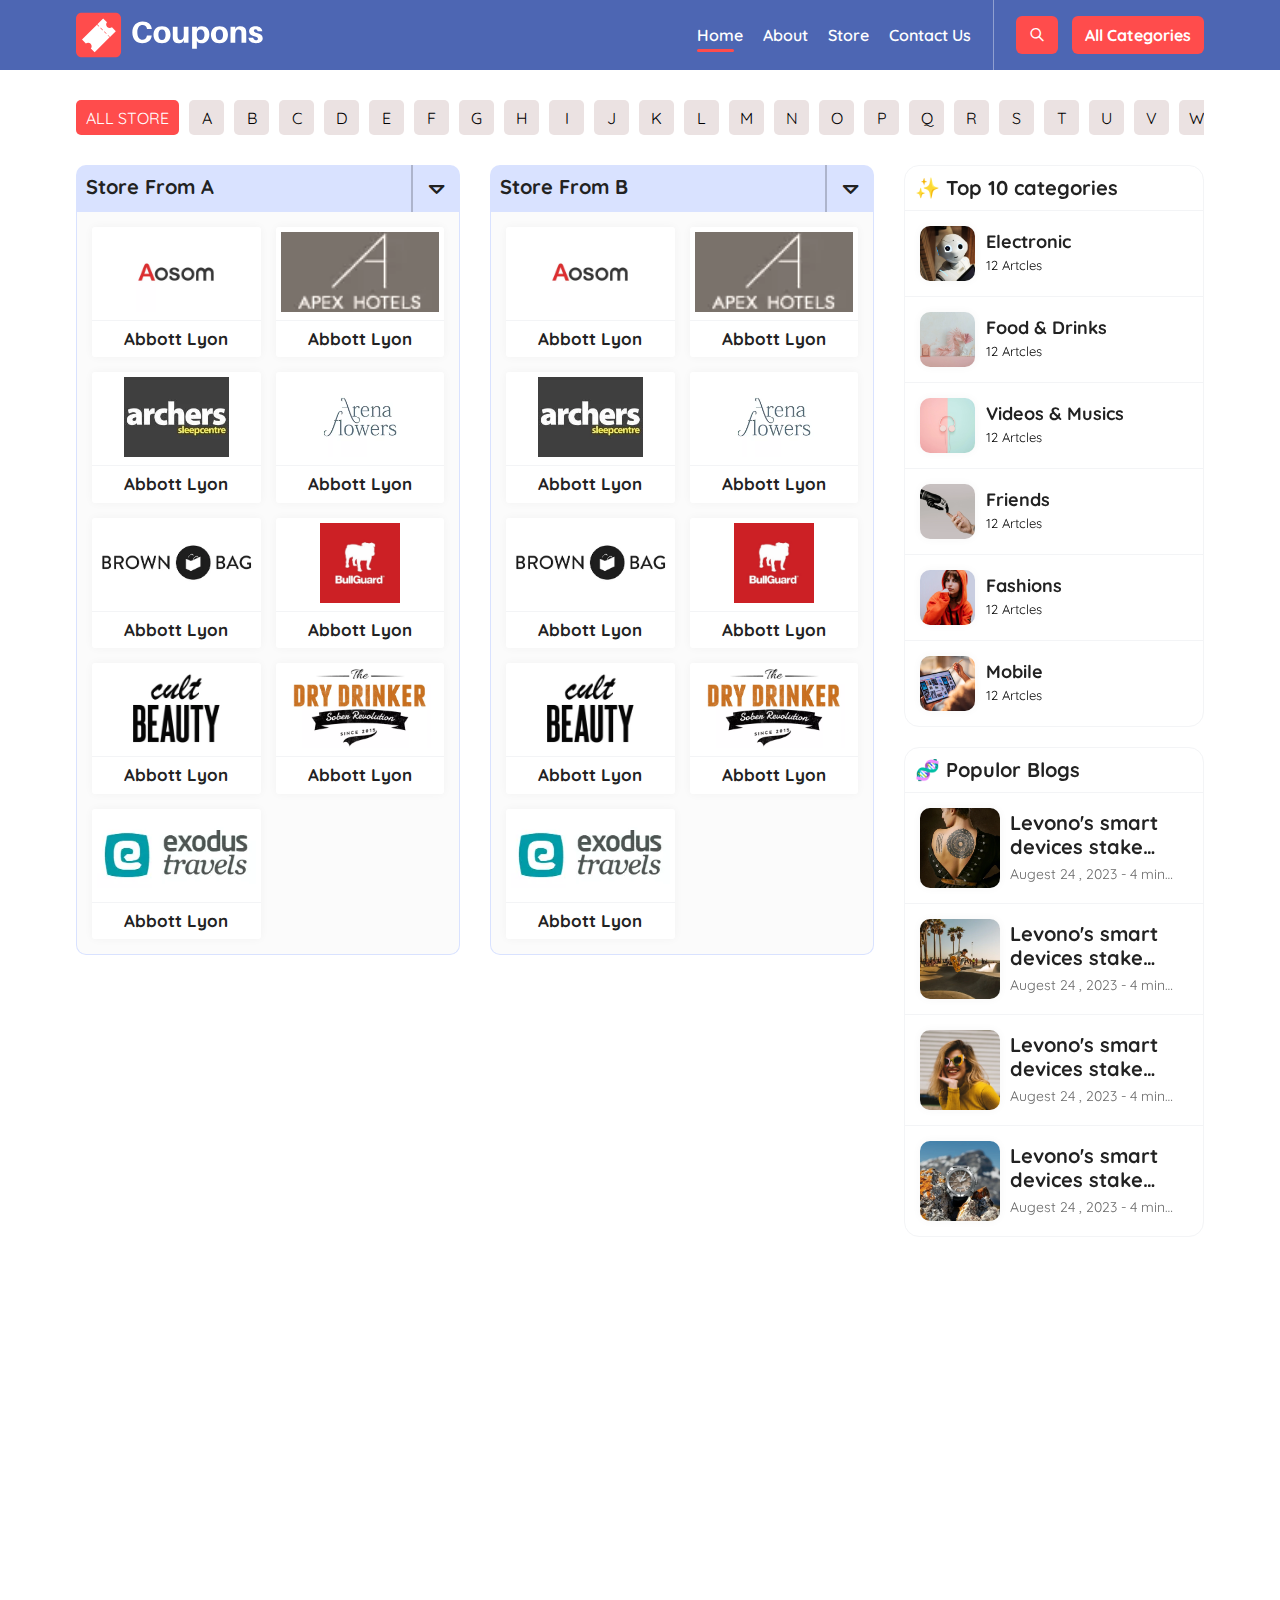
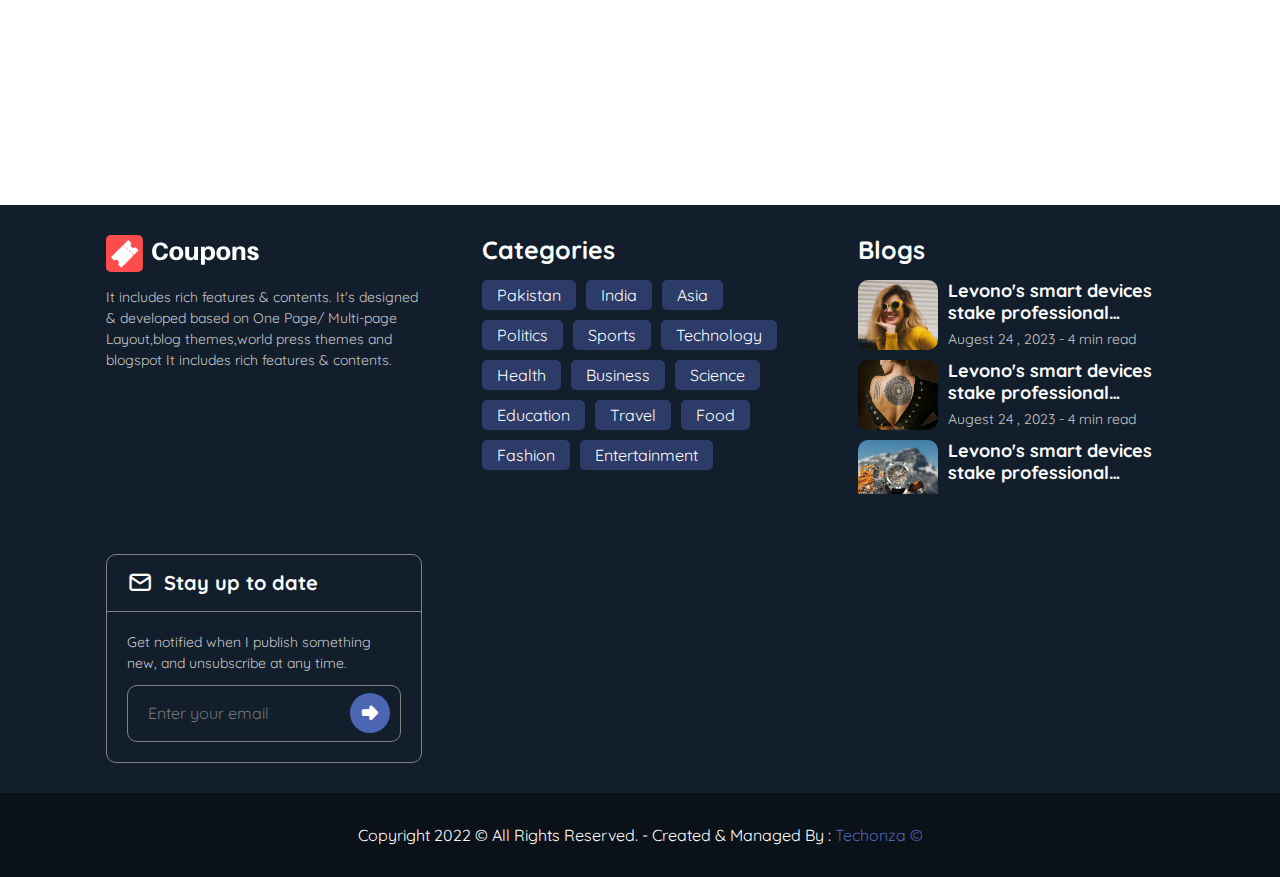
<file: store.html>
<!DOCTYPE html>
<html lang="en">

<head>
    <meta charset="UTF-8">
    <meta name="viewport" content="width=device-width, initial-scale=1.0">
    <title>Blogs-10th</title>
    <link rel="stylesheet" href="./css/bootstrap.css">
    <link rel="stylesheet" href="./css/swiper.css">
    <link rel="stylesheet" href="./css/tabler-icons.min.css">
    <link rel="stylesheet" href="./css/container.css">
    <link rel="stylesheet" href="./css/style.css">
    <link rel="stylesheet" href="./css/responsive.css">
</head>

<body>
    <!-- ==========Header_Start========== -->
        <header class="header">
        <div class="container">
            <div class="row">
                <div class="col-md-12">
                    <div class="header_wrapper">
                        <div class="logo_main">
                            <a href="index.html" class="logo">
                                <img src="images/logo/logo.svg" alt="">
                            </a>
                        </div>
                        <div class="header_nav">
                            <ul class="nav_links">
                                <li><a href="index.html" class="active" >Home</a></li>
                                <li><a href="about.html">About</a></li>
                                <li><a href="store.html">Store</a></li>      
                                <li  class="cate_link" ><a href="category.html" >Categories</a></li>      
                                <li><a href="contact.html">Contact Us</a></li>
                            </ul>
                            <div class="header_cate_section">
                                <button class="search_icon">
                                    <i class="ti ti-search"></i>
                                </button>
                                <button class="menu">
                                   <i class="ti ti-menu-2"></i>
                                </button>
                                <a href="category.html" class="category_btn">
                                    All Categories
                                </a>
                                <button class="menu_btn">
                                    <i class="ti ti-menu-2"></i>
                                </button>
                             </div>
                             <form action="" class="header_form form">
                                <div class="search_field">
                                    <div class="icon">
                                        <i class="ti ti-search"></i>
                                    </div>
                                    <input type="text" placeholder="Seach Here........" id="searchInput">
                                </div>
                                <div class="header_serach_result " style="max-width: 100%; display: flex;">
                                    <div class="search_keys">
                                        <h4>Stores From</h4>
                                    </div>
                                    <div class="header_posts">
                                        <a href="#" class="side_blog_card">
                                            <figure class="side_blog_card_img">
                                                <img src="images/blogs/blog_1.webp" alt="">
                                            </figure>
                                            <div class="side_blog_card_content">
                                                <h4 class="webkit_2">
                                                    Levono's smart devices stake professional passions
                                                </h4>
                                                <p class="webkit_1">Augest 24 , 2023 - 4 min read </p>
                                            </div>
                                        </a>
                                        <a href="#" class="side_blog_card" style="display: flex;">
                                            <figure class="side_blog_card_img">
                                                <img src="images/blogs/blog_2.webp" alt="">
                                            </figure>
                                            <div class="side_blog_card_content">
                                                <h4 class="webkit_2">
                                                    Levono's smart devices stake professional passions
                                                </h4>
                                                <p class="webkit_1">Augest 24 , 2023 - 4 min read </p>
                                            </div>
                                        </a>
                                        <a href="#" class="side_blog_card" style="display: flex;">
                                            <figure class="side_blog_card_img">
                                                <img src="images/blogs/blog_3.webp" alt="">
                                            </figure>
                                            <div class="side_blog_card_content">
                                                <h4 class="webkit_2">
                                                    Levono's smart devices stake professional passions
                                                </h4>
                                                <p class="webkit_1">Augest 24 , 2023 - 4 min read </p>
                                            </div>
                                        </a>
                                        <a href="#" class="side_blog_card" style="display: flex;">
                                            <figure class="side_blog_card_img">
                                                <img src="images/blogs/blog_4.webp" alt="">
                                            </figure>
                                            <div class="side_blog_card_content">
                                                <h4 class="webkit_2">
                                                    Levono's smart devices stake professional passions
                                                </h4>
                                                <p class="webkit_1">Augest 24 , 2023 - 4 min read </p>
                                            </div>
                                        </a>
                                        <a href="#" class="side_blog_card" style="display: flex;">
                                            <figure class="side_blog_card_img">
                                                <img src="images/blogs/blog_5.webp" alt="">
                                            </figure>
                                            <div class="side_blog_card_content">
                                                <h4 class="webkit_2">
                                                    Levono's smart devices stake professional passions
                                                </h4>
                                                <p class="webkit_1">Augest 24 , 2023 - 4 min read </p>
                                            </div>
                                        </a>
                                        <a href="#" class="side_blog_card" style="display: flex;">
                                            <figure class="side_blog_card_img">
                                                <img src="images/blogs/blog_6.webp" alt="">
                                            </figure>
                                            <div class="side_blog_card_content">
                                                <h4 class="webkit_2">
                                                    Levono's smart devices stake professional passions
                                                </h4>
                                                <p class="webkit_1">Augest 24 , 2023 - 4 min read </p>
                                            </div>
                                        </a>
                                    </div>
                                </div>
                            </form>
                        </div>
                    </div>  
                </div>
            </div>
        </div>
     
    </header>
    <!-- ==========Header_End========== -->

    <!-- ==========Main========== -->
    <main>
        <section class="store main_section ">
            <div class="container">
                <div class="row">
                    <div class="col-md-12">
                        <div class="store_main_wrraper">
                            <div class="alphabet">
                                <a href="#" class="alphabet-item all-item active">ALL STORE</a>
                            </div>
                            <div class="store_main main">
                                <div class="store_wrapper">
                                    <div class="store_card_wrapper animate-on-scroll">
                                        <div class="store_heading">
                                            <a href="single_alphabet.html">
                                                <h4>Store From A </h4>
                                            </a>
                                            <button class="slide_down_btn">
                                               <div class="slide_down_icon">
                                                <i class="ti ti-caret-down"></i>
                                               </div>
                                            </button>
                                        </div>
                                        <div class="store_card_wrape">
                                            <a href="single_store.html" class="store_card">
                                                <figure class="store_card_img">
                                                    <img src="images/stores/store_01.webp" alt="">
                                                </figure>
                                                <div class="store_card_content">
                                                    <h4 class="webkit_1" > Abbott Lyon </h4>
                                                </div>
                                            </a>
                                            <a href="single_store.html" class="store_card">
                                                <figure class="store_card_img">
                                                    <img src="images/stores/store_02.webp" alt="">
                                                </figure>
                                                <div class="store_card_content">
                                                    <h4 class="webkit_1" > Abbott Lyon </h4>
                                                </div>
                                            </a>
                                            <a href="single_store.html" class="store_card">
                                                <figure class="store_card_img">
                                                    <img src="images/stores/store_03.webp" alt="">
                                                </figure>
                                                <div class="store_card_content">
                                                    <h4 class="webkit_1" > Abbott Lyon </h4>
                                                </div>
                                            </a>
                                            <a href="single_store.html" class="store_card">
                                                <figure class="store_card_img">
                                                    <img src="images/stores/store_04.webp" alt="">
                                                </figure>
                                                <div class="store_card_content">
                                                    <h4 class="webkit_1" > Abbott Lyon </h4>
                                                </div>
                                            </a>
                                            <a href="single_store.html" class="store_card">
                                                <figure class="store_card_img">
                                                    <img src="images/stores/store_05.webp" alt="">
                                                </figure>
                                                <div class="store_card_content">
                                                    <h4 class="webkit_1" > Abbott Lyon </h4>
                                                </div>
                                            </a>
                                            <a href="single_store.html" class="store_card">
                                                <figure class="store_card_img">
                                                    <img src="images/stores/store_06.webp" alt="">
                                                </figure>
                                                <div class="store_card_content">
                                                    <h4 class="webkit_1" > Abbott Lyon </h4>
                                                </div>
                                            </a>
                                            <a href="single_store.html" class="store_card">
                                                <figure class="store_card_img">
                                                    <img src="images/stores/store_07.webp" alt="">
                                                </figure>
                                                <div class="store_card_content">
                                                    <h4 class="webkit_1" > Abbott Lyon </h4>
                                                </div>
                                            </a>
                                            <a href="single_store.html" class="store_card">
                                                <figure class="store_card_img">
                                                    <img src="images/stores/store_08.webp" alt="">
                                                </figure>
                                                <div class="store_card_content">
                                                    <h4 class="webkit_1" > Abbott Lyon </h4>
                                                </div>
                                            </a>
                                            <a href="single_store.html" class="store_card">
                                                <figure class="store_card_img">
                                                    <img src="images/stores/store_09.webp" alt="">
                                                </figure>
                                                <div class="store_card_content">
                                                    <h4 class="webkit_1" > Abbott Lyon </h4>
                                                </div>
                                            </a>
                                        </div>
                                    </div>
                                    <div class="store_card_wrapper animate-on-scroll">
                                        <div class="store_heading">
                                           <a href="single_alphabet.html">
                                               <h4>Store From B </h4>
                                            </a>
                                            <button class="slide_down_btn">
                                               <div class="slide_down_icon">
                                                <i class="ti ti-caret-down"></i>
                                               </div>
                                            </button>
                                        </div>
                                        <div class="store_card_wrape">
                                            <a href="single_store.html" class="store_card">
                                                <figure class="store_card_img">
                                                    <img src="images/stores/store_01.webp" alt="">
                                                </figure>
                                                <div class="store_card_content">
                                                    <h4 class="webkit_1" > Abbott Lyon </h4>
                                                </div>
                                            </a>
                                            <a href="single_store.html" class="store_card">
                                                <figure class="store_card_img">
                                                    <img src="images/stores/store_02.webp" alt="">
                                                </figure>
                                                <div class="store_card_content">
                                                    <h4 class="webkit_1" > Abbott Lyon </h4>
                                                </div>
                                            </a>
                                            <a href="single_store.html" class="store_card">
                                                <figure class="store_card_img">
                                                    <img src="images/stores/store_03.webp" alt="">
                                                </figure>
                                                <div class="store_card_content">
                                                    <h4 class="webkit_1" > Abbott Lyon </h4>
                                                </div>
                                            </a>
                                            <a href="single_store.html" class="store_card">
                                                <figure class="store_card_img">
                                                    <img src="images/stores/store_04.webp" alt="">
                                                </figure>
                                                <div class="store_card_content">
                                                    <h4 class="webkit_1" > Abbott Lyon </h4>
                                                </div>
                                            </a>
                                            <a href="single_store.html" class="store_card">
                                                <figure class="store_card_img">
                                                    <img src="images/stores/store_05.webp" alt="">
                                                </figure>
                                                <div class="store_card_content">
                                                    <h4 class="webkit_1" > Abbott Lyon </h4>
                                                </div>
                                            </a>
                                            <a href="single_store.html" class="store_card">
                                                <figure class="store_card_img">
                                                    <img src="images/stores/store_06.webp" alt="">
                                                </figure>
                                                <div class="store_card_content">
                                                    <h4 class="webkit_1" > Abbott Lyon </h4>
                                                </div>
                                            </a>
                                            <a href="single_store.html" class="store_card">
                                                <figure class="store_card_img">
                                                    <img src="images/stores/store_07.webp" alt="">
                                                </figure>
                                                <div class="store_card_content">
                                                    <h4 class="webkit_1" > Abbott Lyon </h4>
                                                </div>
                                            </a>
                                            <a href="single_store.html" class="store_card">
                                                <figure class="store_card_img">
                                                    <img src="images/stores/store_08.webp" alt="">
                                                </figure>
                                                <div class="store_card_content">
                                                    <h4 class="webkit_1" > Abbott Lyon </h4>
                                                </div>
                                            </a>
                                            <a href="single_store.html" class="store_card">
                                                <figure class="store_card_img">
                                                    <img src="images/stores/store_09.webp" alt="">
                                                </figure>
                                                <div class="store_card_content">
                                                    <h4 class="webkit_1" > Abbott Lyon </h4>
                                                </div>
                                            </a>
                                        </div>
                                    </div>
                                    <div class="store_card_wrapper animate-on-scroll">
                                        <div class="store_heading">
                                            <a href="single_alphabet.html">
                                                <h4>Store From C </h4>
                                            </a>
                                            <button class="slide_down_btn">
                                               <div class="slide_down_icon">
                                                <i class="ti ti-caret-down"></i>
                                               </div>
                                            </button>
                                        </div>
                                        <div class="store_card_wrape">
                                            <a href="single_store.html" class="store_card">
                                                <figure class="store_card_img">
                                                    <img src="images/stores/store_01.webp" alt="">
                                                </figure>
                                                <div class="store_card_content">
                                                    <h4 class="webkit_1" > Abbott Lyon </h4>
                                                </div>
                                            </a>
                                            <a href="single_store.html" class="store_card">
                                                <figure class="store_card_img">
                                                    <img src="images/stores/store_02.webp" alt="">
                                                </figure>
                                                <div class="store_card_content">
                                                    <h4 class="webkit_1" > Abbott Lyon </h4>
                                                </div>
                                            </a>
                                            <a href="single_store.html" class="store_card">
                                                <figure class="store_card_img">
                                                    <img src="images/stores/store_03.webp" alt="">
                                                </figure>
                                                <div class="store_card_content">
                                                    <h4 class="webkit_1" > Abbott Lyon </h4>
                                                </div>
                                            </a>
                                            <a href="single_store.html" class="store_card">
                                                <figure class="store_card_img">
                                                    <img src="images/stores/store_04.webp" alt="">
                                                </figure>
                                                <div class="store_card_content">
                                                    <h4 class="webkit_1" > Abbott Lyon </h4>
                                                </div>
                                            </a>
                                            <a href="single_store.html" class="store_card">
                                                <figure class="store_card_img">
                                                    <img src="images/stores/store_05.webp" alt="">
                                                </figure>
                                                <div class="store_card_content">
                                                    <h4 class="webkit_1" > Abbott Lyon </h4>
                                                </div>
                                            </a>
                                            <a href="single_store.html" class="store_card">
                                                <figure class="store_card_img">
                                                    <img src="images/stores/store_06.webp" alt="">
                                                </figure>
                                                <div class="store_card_content">
                                                    <h4 class="webkit_1" > Abbott Lyon </h4>
                                                </div>
                                            </a>
                                            <a href="single_store.html" class="store_card">
                                                <figure class="store_card_img">
                                                    <img src="images/stores/store_07.webp" alt="">
                                                </figure>
                                                <div class="store_card_content">
                                                    <h4 class="webkit_1" > Abbott Lyon </h4>
                                                </div>
                                            </a>
                                            <a href="single_store.html" class="store_card">
                                                <figure class="store_card_img">
                                                    <img src="images/stores/store_08.webp" alt="">
                                                </figure>
                                                <div class="store_card_content">
                                                    <h4 class="webkit_1" > Abbott Lyon </h4>
                                                </div>
                                            </a>
                                            <a href="single_store.html" class="store_card">
                                                <figure class="store_card_img">
                                                    <img src="images/stores/store_09.webp" alt="">
                                                </figure>
                                                <div class="store_card_content">
                                                    <h4 class="webkit_1" > Abbott Lyon </h4>
                                                </div>
                                            </a>
                                        </div>
                                    </div>
                                    <div class="store_card_wrapper animate-on-scroll">
                                        <div class="store_heading">
                                            <a href="single_alphabet.html">
                                                <h4>Store From D </h4>
                                            </a>
                                            <button class="slide_down_btn">
                                               <div class="slide_down_icon">
                                                <i class="ti ti-caret-down"></i>
                                               </div>
                                            </button>
                                        </div>
                                        <div class="store_card_wrape">
                                            <a href="single_store.html" class="store_card">
                                                <figure class="store_card_img">
                                                    <img src="images/stores/store_01.webp" alt="">
                                                </figure>
                                                <div class="store_card_content">
                                                    <h4 class="webkit_1" > Abbott Lyon </h4>
                                                </div>
                                            </a>
                                            <a href="single_store.html" class="store_card">
                                                <figure class="store_card_img">
                                                    <img src="images/stores/store_02.webp" alt="">
                                                </figure>
                                                <div class="store_card_content">
                                                    <h4 class="webkit_1" > Abbott Lyon </h4>
                                                </div>
                                            </a>
                                            <a href="single_store.html" class="store_card">
                                                <figure class="store_card_img">
                                                    <img src="images/stores/store_03.webp" alt="">
                                                </figure>
                                                <div class="store_card_content">
                                                    <h4 class="webkit_1" > Abbott Lyon </h4>
                                                </div>
                                            </a>
                                            <a href="single_store.html" class="store_card">
                                                <figure class="store_card_img">
                                                    <img src="images/stores/store_04.webp" alt="">
                                                </figure>
                                                <div class="store_card_content">
                                                    <h4 class="webkit_1" > Abbott Lyon </h4>
                                                </div>
                                            </a>
                                            <a href="single_store.html" class="store_card">
                                                <figure class="store_card_img">
                                                    <img src="images/stores/store_05.webp" alt="">
                                                </figure>
                                                <div class="store_card_content">
                                                    <h4 class="webkit_1" > Abbott Lyon </h4>
                                                </div>
                                            </a>
                                            <a href="single_store.html" class="store_card">
                                                <figure class="store_card_img">
                                                    <img src="images/stores/store_06.webp" alt="">
                                                </figure>
                                                <div class="store_card_content">
                                                    <h4 class="webkit_1" > Abbott Lyon </h4>
                                                </div>
                                            </a>
                                            <a href="single_store.html" class="store_card">
                                                <figure class="store_card_img">
                                                    <img src="images/stores/store_07.webp" alt="">
                                                </figure>
                                                <div class="store_card_content">
                                                    <h4 class="webkit_1" > Abbott Lyon </h4>
                                                </div>
                                            </a>
                                            <a href="single_store.html" class="store_card">
                                                <figure class="store_card_img">
                                                    <img src="images/stores/store_08.webp" alt="">
                                                </figure>
                                                <div class="store_card_content">
                                                    <h4 class="webkit_1" > Abbott Lyon </h4>
                                                </div>
                                            </a>
                                            <a href="single_store.html" class="store_card">
                                                <figure class="store_card_img">
                                                    <img src="images/stores/store_09.webp" alt="">
                                                </figure>
                                                <div class="store_card_content">
                                                    <h4 class="webkit_1" > Abbott Lyon </h4>
                                                </div>
                                            </a>
                                        </div>
                                    </div>
                                </div>
                                <div class="sidebar">
                                    <div class="sidebar_item side_categories animate-on-scroll animate-visible">
                                        <div class="sidebar_main_heading">
                                            <h4>✨ Top 10 categories</h4>
                                        </div>
                                        <div class="side_cate_main">
                                            <a href="single_category.html" class="sidebar_cate_card">
                                                <figure class="sidebar_cate_card_img">
                                                    <img src="images/categories/cate_1.webp" alt="">
                                                </figure>
                                                <div class="sidebar_cate_card_content">
                                                    <h4 class="webkit_1">Electronic</h4>
                                                    <span>12 Artcles</span>
                                                </div>
                                            </a>
                                            <a href="single_category.html" class="sidebar_cate_card">
                                                <figure class="sidebar_cate_card_img">
                                                    <img src="images/categories/cate_2.webp" alt="">
                                                </figure>
                                                <div class="sidebar_cate_card_content">
                                                    <h4 class="webkit_1">Food &amp; Drinks</h4>
                                                    <span>12 Artcles</span>
                                                </div>
                                            </a>
                                            <a href="single_category.html" class="sidebar_cate_card">
                                                <figure class="sidebar_cate_card_img">
                                                    <img src="images/categories/cate_3.webp" alt="">
                                                </figure>
                                                <div class="sidebar_cate_card_content">
                                                    <h4 class="webkit_1">Videos &amp; Musics</h4>
                                                    <span>12 Artcles</span>
                                                </div>
                                            </a>
                                            <a href="single_category.html" class="sidebar_cate_card">
                                                <figure class="sidebar_cate_card_img">
                                                    <img src="images/categories/cate_4.webp" alt="">
                                                </figure>
                                                <div class="sidebar_cate_card_content">
                                                    <h4 class="webkit_1">Friends</h4>
                                                    <span>12 Artcles</span>
                                                </div>
                                            </a>
                                            <a href="single_category.html" class="sidebar_cate_card">
                                                <figure class="sidebar_cate_card_img">
                                                    <img src="images/categories/cate_6.webp" alt="">
                                                </figure>
                                                <div class="sidebar_cate_card_content">
                                                    <h4 class="webkit_1">Fashions</h4>
                                                    <span>12 Artcles</span>
                                                </div>
                                            </a>
                                            <a href="single_category.html" class="sidebar_cate_card">
                                                <figure class="sidebar_cate_card_img">
                                                    <img src="images/categories/cate_7.webp" alt="">
                                                </figure>
                                                <div class="sidebar_cate_card_content">
                                                    <h4 class="webkit_1">Mobile</h4>
                                                    <span>12 Artcles</span>
                                                </div>
                                            </a>
                                        </div>
                                    </div>

                                    <div class="sidebar_item side_categories animate-on-scroll ">
                                        <div class="sidebar_main_heading">
                                            <h4>🧬 Populor Blogs</h4>
                                        </div>
                                        <div class="side_blogs_main">
                                            <a href="#" class="side_blog_card">
                                                <figure class="side_blog_card_img">
                                                    <img src="images/blogs/blog_3.webp" alt="">
                                                </figure>
                                                <div class="side_blog_card_content">
                                                    <h4 class="webkit_2">
                                                        Levono's smart devices stake professional passions
                                                    </h4>
                                                    <p class="webkit_1">Augest 24 , 2023 - 4 min read </p>
                                                </div>
                                            </a>
                                            <a href="#" class="side_blog_card">
                                                <figure class="side_blog_card_img">
                                                    <img src="images/blogs/blog_1.webp" alt="">
                                                </figure>
                                                <div class="side_blog_card_content">
                                                    <h4 class="webkit_2">
                                                        Levono's smart devices stake professional passions
                                                    </h4>
                                                    <p class="webkit_1">Augest 24 , 2023 - 4 min read </p>
                                                </div>
                                            </a>
                                            <a href="#" class="side_blog_card">
                                                <figure class="side_blog_card_img">
                                                    <img src="images/blogs/blog_2.webp" alt="">
                                                </figure>
                                                <div class="side_blog_card_content">
                                                    <h4 class="webkit_2">
                                                        Levono's smart devices stake professional passions
                                                    </h4>
                                                    <p class="webkit_1">Augest 24 , 2023 - 4 min read </p>
                                                </div>
                                            </a>
                                            <a href="#" class="side_blog_card">
                                                <figure class="side_blog_card_img">
                                                    <img src="images/blogs/blog_4.webp" alt="">
                                                </figure>
                                                <div class="side_blog_card_content">
                                                    <h4 class="webkit_2">
                                                        Levono's smart devices stake professional passions
                                                    </h4>
                                                    <p class="webkit_1">Augest 24 , 2023 - 4 min read </p>
                                                </div>
                                            </a>
                                        </div>
                                    </div>
                                    <div class="sidebar_item side_ctags  animate-on-scroll">
                                        <div class="sidebar_main_heading">
                                            <h4>🏷️ Populor Tags</h4>
                                        </div>
                                        <div class="side_tags_main">
                                            <a href="">Pakistan</a>
                                            <a href="#">India</a>
                                            <a href="#">Asia</a>
                                            <a href="#">Politics</a>
                                            <a href="#">Sports</a>
                                            <a href="#">Technology</a>
                                            <a href="#">Health</a>
                                            <a href="#">Business</a>
                                            <a href="#">Science</a>
                                            <a href="#">Education</a>
                                            <a href="#">Travel</a>
                                            <a href="#">Food</a>
                                            <a href="#">Fashion</a>
                                            <a href="#">Entertainment</a>
                                        </div>
                                    </div>
                                </div>
                            </div>
                        </div>
                    </div>
                </div>
            </div>
        </section>
    </main>
    <!-- ==========Footer_Start========== -->
    <footer>
        <div class="container">
            <div class="row">
                <div class="col-md-12">
                    <div class="footer_wrapper">
                        <div class="footer_content">
                            <div class="footer_logo">
                                <a href="index.html" class=" logo footer_logo">
                                    <img src="images/logo/logo.svg" alt="">
                                </a>
                                <p>It includes rich features & contents. It's designed & developed based on One Page/
                                    Multi-page Layout,blog themes,world press themes and blogspot
                                    It includes rich features & contents.
                                </p>
                            </div>
                        </div>
                        <div class="footer_content">
                            <div class="foter_heading">
                                <h4> Categories </h4>
                            </div>
                            <div class="footer_cate">
                                <a href="">Pakistan</a>
                                <a href="#">India</a>
                                <a href="#">Asia</a>
                                <a href="#">Politics</a>
                                <a href="#">Sports</a>
                                <a href="#">Technology</a>
                                <a href="#">Health</a>
                                <a href="#">Business</a>
                                <a href="#">Science</a>
                                <a href="#">Education</a>
                                <a href="#">Travel</a>
                                <a href="#">Food</a>
                                <a href="#">Fashion</a>
                                <a href="#">Entertainment</a>
                            </div>
                        </div>
                        <div class="footer_content">
                            <div class="foter_heading">
                                <h4>Blogs</h4>
                            </div>
                            <div class="footer_cards_main">
                                <a href="#" class="side_blog_card footer_card ">
                                    <figure class="side_blog_card_img">
                                        <img src="images/blogs/blog_2.webp" alt="">
                                    </figure>
                                    <div class="side_blog_card_content">
                                        <h4 class="webkit_2">
                                            Levono's smart devices stake professional passions
                                        </h4>
                                        <p class="webkit_1">Augest 24 , 2023 - 4 min read </p>
                                    </div>
                                </a>
                                <a href="#" class="side_blog_card footer_card ">
                                    <figure class="side_blog_card_img">
                                        <img src="images/blogs/blog_3.webp" alt="">
                                    </figure>
                                    <div class="side_blog_card_content">
                                        <h4 class="webkit_2">
                                            Levono's smart devices stake professional passions
                                        </h4>
                                        <p class="webkit_1">Augest 24 , 2023 - 4 min read </p>
                                    </div>
                                </a>
                                <a href="#" class="side_blog_card footer_card ">
                                    <figure class="side_blog_card_img">
                                        <img src="images/blogs/blog_4.webp" alt="">
                                    </figure>
                                    <div class="side_blog_card_content">
                                        <h4 class="webkit_2">
                                            Levono's smart devices stake professional passions
                                        </h4>
                                        <p class="webkit_1">Augest 24 , 2023 - 4 min read </p>
                                    </div>
                                </a>
                            </div>
                        </div>
                        <div class="footer_content">
                            <div class="subscriber">
                                <div class="subscriber_title">
                                    <span><i class="ti ti-mail"></i></span>
                                    <h4>Stay up to date</h4>
                                </div>
                                <div class="subscriber_field">
                                    <p>Get notified when I publish something new, and unsubscribe at any time.</p>
                                    <form action="" class="subscriber_field_form">
                                        <input type="text" placeholder="Enter your email">
                                        <button class="subs_btn">
                                            <i class="ti ti-arrow-big-right-filled"></i>
                                        </button>
                                    </form>
                                </div>
                            </div>
                        </div>
                    </div>
                </div>
            </div>
        </div>
        <div class="footer_bottom_main ">
            <div class="container">
                <div class="row">
                    <div class="col-md-12">
                        <div class="footer_bottom">
                            <div class="footer_bottom_content">
                                Copyright 2022 © All Rights Reserved. - Created & Managed By : <a
                                    href="https://techonza.netlify.app/">Techonza ©</a>
                            </div>
                            
                        </div>
                    </div>
                </div>
            </div>
        </div>
    </footer>
    <!-- ==========Footer_End========== -->

    <script src="./js/bootstrap.bundle.min.js"></script>
    <script src="./js/jquery-3.6.3.js"></script>
    <script src="./js/swiper.js"></script>
    <script src="./js/script.js"></script>
</body>

</html>
</file>
<file: css/container.css>
@media (min-width: 992px) {
  .container {
    width: 970px;
  }
}

@media (min-width: 768px) {
  .container {
    width: 750px;
  }

  .modal-lg,
  .modal-xl {
    --bs-modal-width: 800px;
  }
}


@media (max-width: 1400px) {
  .container {
    width: 90%;
  }
}

@media (min-width: 1300px) {
  .container {
    width: 1300px;
  }
}

@media (max-width: 992px) {
  .container {
    width: 100%;
  }
}

/* ==========Custom========== */
</file>
<file: css/style.css>
@font-face {
    font-family: Quicksand;
    src: url("../fonts/Quicksand-Light.ttf");
    font-weight: 300;
}

@font-face {
    font-family: Quicksand;
    src: url("../fonts/Quicksand-Regular.ttf");
    font-weight: 400;
}

@font-face {
    font-family: Quicksand;
    src: url("../fonts/Quicksand-Medium.ttf");
    font-weight: 500;
}

@font-face {
    font-family: Quicksand;
    src: url("../fonts/Quicksand-SemiBold.ttf");
    font-weight: 600;
}


@font-face {
    font-family: Quicksand;
    src: url("../fonts/Quicksand-Bold.ttf");
    font-weight: 700;
}


* {
    margin: 0px;
    padding: 0px;
    box-sizing: border-box;
    font-family: Quicksand, sans-serif;

}

body {
    display: flex;
    flex-direction: column;
    height: 100vh;
}


body.fixed {
    overflow: hidden;
}

::selection {
    background-color: var(--secondary-200);
    color: rgba(255, 255, 255, 0.745);
}

body:after {
    content: "";
    position: absolute;
    background: #00000054;
    width: 100%;
    height: 100%;
    z-index: 999;
    /* backdrop-filter: blur(12px); */
    transition: .3s;
    opacity: 0;
    pointer-events: none;
}

:root {




    --secondary-50: #ffd2d2;
    --secondary-100: #ffb7b7;
    --secondary-200: #ff9c9c;
    --secondary-300: #ff8282;
    --secondary-400: #ff6767;
    --secondary-500: #ff4c4c;
    --secondary-600: #e84545;
    --secondary-700: #d13e3e;
    --secondary-800: #b93737;
    --secondary-900: #a23030;




    --primary-50: #6E92FF;
    --primary-100: #5e7cd9;
    --primary-200: #4d66b3;
    --primary-300: #3d518d;
    --primary-400: #2c3b67;
    --primary-500: #1c2541;
    --primary-600: #19223b;
    --primary-700: #171e35;
    --primary-800: #141b2f;
    --primary-900: #121829;

    --box-shadow: 0 0 10px rgb(0 0 0 / 4%);
    --border-1: 1px solid rgba(243, 244, 246);
    --border-2: 2px solid rgba(243, 244, 246);

    --accent: blue;
    --white: #fff;
    --black: #222;
    --gray: #686868;
}

.bg_color {
    box-shadow: inset 0 0 10px #0001;
    background: #fafaff;
}


html,
body {
    font-family: var(--font-400);
}



a {
    text-decoration: none;
    transition: 0.3s ease 0s;
    color: var(--bs-black);
}

a:hover {
    color: var(--primary-200);
}

input,
button,
textarea {
    outline: none;
    border: 0px;
    background: none;
}

.webkit_1 {
    display: -webkit-box;
    -webkit-line-clamp: 1;
    overflow: hidden;
    text-overflow: ellipsis;
    -webkit-box-orient: vertical;
}

.webkit_2 {
    display: -webkit-box;
    -webkit-line-clamp: 2;
    overflow: hidden;
    text-overflow: ellipsis;
    -webkit-box-orient: vertical;
}

.webkit_3 {
    display: -webkit-box;
    -webkit-line-clamp: 3;
    overflow: hidden;
    text-overflow: ellipsis;
    -webkit-box-orient: vertical;
}

.webkit_4 {
    display: -webkit-box;
    -webkit-line-clamp: 4;
    overflow: hidden;
    text-overflow: ellipsis;
    -webkit-box-orient: vertical;
}

figure {
    margin: 0px;
}

figure img {
    height: 100%;
    width: 100%;
    object-fit: cover;
    transition: 0.3s;
}

.overlay {
    position: relative;
}

.overlay:after {
    content: '';
    top: 0;
    position: absolute;
    height: 100%;
    width: 100%;
    left: 0;
    background: linear-gradient(0deg, #000000eb, transparent);
    transition: 0.3s;
}

::-webkit-scrollbar {
    width: 4px;
    height: 4px;
}



::-webkit-scrollbar-thumb {
    background: var(--secondary-400);
}

::selection {
    color: rgba(255, 255, 255, 0.745);
    background: var(--secondary-100);
}

section {
    padding: 30px 0px;
}



figure.overlay {
    position: relative;
    overflow: hidden;
}


h1,
h2,
h3,
h4,
h5,
h6,
label,
ul,
ol,
li,
p {
    margin: 0px;
    list-style: none;
    padding: 0;
}

p {
    font-size: clamp(13px, 2.5vw, 14px);
    color: var(--gray);
}

h4 {
    color: var(--black);
}


.main_heading {
    display: flex;
    align-items: center;
    flex-direction: column;
    gap: 5px;
    position: relative;
    text-align: center;
    margin-bottom: 30px;
    padding-bottom: 30px;
    border-bottom: 2px solid rgba(243, 244, 246);
}

.theme_btn {
    position: relative;
    height: 35px;
    font-size: clamp(17px, 2.5vw, 20px);
    border-radius: 5px;
    text-transform: uppercase;
    border: 1px solid transparent;
    outline: none;
    background: var(--secondary-500);
    overflow: hidden;
    transition: 0.6s;
    color: var(--white);
    padding: 0 15px;
    font-size: clamp(13px, 2.5vw, 15px);
    font-weight: 500;
}

.theme_btn:before,
.theme_btn:after {
    position: absolute;
    content: '';
    left: 0;
    top: 0;
    height: 100%;
    filter: blur(30px);
    opacity: 0.4;
    transition: 0.6s;
}


.theme_btn:before {
    width: 60px;
    background: rgba(255, 255, 255, 0.6);
    transform: translateX(-130px) skewX(-45deg);
}

.theme_btn:after {
    width: 80px;
    background: rgba(255, 255, 255, 0.6);
    transform: translateX(-130px) skewX(-45deg);
}

.theme_btn:hover {
    box-shadow: 0 0 10px 0 var(--secondary-100);
    background: var(--secondary-700);
    border-color: var(--secondary-700);
}

.theme_btn:hover:before,
.theme_btn:hover:after {
    opacity: 0.6;
    transform: translateX(320px) skewX(-45deg);
}

.main_heading h4:after {
    content: "";
}

.main {
    flex: 1;
    display: flex;
    gap: 30px;
    align-items: flex-start;
}

.wrapper {
    display: flex;
    flex-direction: column;
    width: 100%;
}

.sidebar {
    flex: 0 0 300px;
    position: sticky;
    top: 10px;
    display: flex;
    flex-direction: column;
    background: white;
    gap: 20px;
    border-radius: 15px;
}


.fa-star {
    color: #e1e1e1;
    font-size: clamp(21px, 2.5vw, 23px);
    cursor: pointer;
}

.orange {
    color: orange !important;
}

.gray {
    color: rgba(192, 192, 192, 0.719);
}

/* ==========AboutStart==========*/
.about_us_main {
    display: flex;
    flex-direction: column;
    gap: 30px;
}

.about_para {
    display: flex;
    flex-direction: column;
    gap: 5px;
}

.about_para h4 {
    font-size: clamp(20px, 2.5vw, 22px);
    font-family: var(--font-500);
}

/* ==========AbooutEnd==========*/
/*==========CustomCss==========*/


/*==========category_Start==========*/
.cate_main_wrapper {
    display: grid;
    grid-template-columns: repeat(auto-fill, minmax(199px, 1fr));
    gap: 20px;
}

.main_heading>h4 {
    font-size: clamp(25px, 2.5vw, 30px);
    color: var(--black);
    font-weight: 700;
    text-transform: capitalize;
}



.cate_card {
    padding: 20px;
    background: var(--white);
    border-radius: 5px;
    flex-direction: column;
    display: flex;
    align-items: center;
    gap: 10px;
    border: 2px solid #0001;
}

.cate_card_img {
    border-radius: 50px;
    overflow: hidden;
    height: 80px;
    width: 80px;
    box-shadow: var(--box-shadow);
    transition: .3s;
}

.cate_card_content h4 {
    font-size: clamp(17px, 2.5vw, 19px);
    font-weight: 700;
}

.cate_card_content {
    text-align: center;
    flex-direction: column;
    display: flex;
    gap: 3px;
}

.cate_card:hover figure {
    scale: 1.1;
}

.cate_card_content p {
    font-size: 13px;
}

footer {
    background: #121e2c;
}

/*==========category_End==========*/

/*==========Blog_Start==========*/


.main_heading h4 {
    font-size: clamp(25px, 2.5vw, 30px);
    font-weight: 700;
}

.main_heading p {
    font-size: clamp(13px, 2.5vw, 15px);
}

.blog_main {
    display: grid;
    grid-template-columns: repeat(auto-fill, minmax(281px, 1fr));
    gap: 30px;
}

.blog_card {
    height: 384px;
    overflow: hidden;
    border-radius: 10px;
    position: relative;
    display: block;
}

.blog_card>figure {
    height: 100%;
    width: 100%;
}

.blog_card_content {
    position: absolute;
    display: flex;
    flex-direction: column;
    align-items: flex-start;
    gap: 10px;
    color: var(--black);
    bottom: 0;
    margin: 10px;
    background: white;
    border-radius: 10px;
    padding: 15px;
}

.tag {
    padding: 2px 12px;
    border-radius: 50px;
    background: var(--secondary-500);
    font-size: 14px;
    color: var(--white);
}

.blog_card_content>h4 {
    font-size: clamp(16px, 2.5vw, 18px);
    font-weight: 700;
}

.aurthor_main {
    display: flex;
    gap: 10px;
    align-items: center;
}

.aurthor {
    height: 40px;
    width: 40px;
    border-radius: 50px;
    overflow: hidden;
}

.aurthor_content h4 {
    font-size: clamp(13px, 2.5vw, 15px);
    font-weight: 600;
}

.aurthor_content p {
    font-size: 13px;
    display: flex;
    align-items: center;
}

.blog_card:hover>figure img {
    scale: 1.1;
}

.blog_btn {
    background: var(--secondary-500);
    border-radius: 50px;
    height: 50px;
    width: 50px;
    transition: .3s;
    /* border: 2px solid white; */
    box-shadow: 0 0 10px #0001;
}.blog_btn:hover {
    background: var(--secondary-700);
}

.blog_btn:after {
    color: white;
    font-size: 21px;
    font-weight: 600;
}

.swiper-button-next.blog_btn {
    right: 4px;
}
.swiper-button-prev.blog_btn {/* margin-left: 17px; */left: 4px;}
.swiper-button-next.blog_btn {}


.search_field .icon {
    display: flex;
    align-items: center;
    justify-content: center;
    flex: 0 0 40px;
    border-right: 1px solid #0005;
    font-size: clamp(16px, 2.5vw, 18px);
}

.animate-on-scroll {
    opacity: 0;
    transform: translateY(50px);
    /* Move it down a bit */
    transition: opacity 0.5s, transform 0.5s;
}

/* Add styles for the cards as well */
.animate-on-scroll .cate_card {
    opacity: 0;
    transform: translateY(50px);
    /* Move it down a bit */
    transition: opacity 0.5s, transform 0.5s;
}

/* Apply the animation when the element is visible */
.animate-on-scroll.animate-visible {
    opacity: 1;
    transform: translateY(0);
}



.blog_main .swiper-slide {
    width: 405px;
}.social_links {
    display: flex;
    align-items: center;
    gap: 15px;
    flex-wrap: wrap;
}

.social_link {
    height: 35px;
    width: 35px;
    display: flex;
    align-items: center;
    justify-content: center;
    border-radius: 5px;
    position: relative;
    overflow: hidden;
}

.facebook {
    background: #3b5998;
}

.instagram {
    background: -moz-linear-gradient(45deg, #f09433 0%, #e6683c 25%, #dc2743 50%, #cc2366 75%, #bc1888 100%);
    background: -webkit-linear-gradient(45deg, #f09433 0%, #e6683c 25%, #dc2743 50%, #cc2366 75%, #bc1888 100%);
    background: linear-gradient(45deg, #f09433 0%, #e6683c 25%, #dc2743 50%, #cc2366 75%, #bc1888 100%);
    filter: progid:DXImageTransform.Microsoft.gradient(startColorstr='#f09433', endColorstr='#bc1888', GradientType=1);
}

.google_plus {
    background: #db4a39;
}

.linkedin {
    background: #0072b1;
}

.twiiter {
    background: #2db3fd;
}

.pintrest {
    background: #c8232c;
}

.social_link svg {
    fill: white;
    z-index: 2;
    height: 17px;
}

.social_link:after {
    content: "";
    position: absolute;
    transition: 0.3s;
    inset: 0;
}

.social_link:hover:after {
    background: #00000063;
}
.social_links.sidebar_contact {
    padding: 20px;
}
/*==========Blog_End==========*/


/*==========Contact_Start==========*/
.contact_wrapper {
    display: flex;
    align-items: flex-start;
    gap: 30px;
    border-radius: 10px;
    align-items: flex-start;
}



.contact_main_content {
    display: flex;
    flex-direction: column;
    gap: 17px;
}

.contact_title {
    font-size: clamp(31px, 2.5vw, 35px);
    font-weight: 800;
}

.contact_content {
    border-bottom: var(--border-1);
}

.contact_content {
    display: flex;
    align-items: flex-start;
    gap: 10px;
    padding: 10px;
    align-items: center;
}

.contact_content .icon {
    height: 40px;
    width: 40px;
    align-items: center;
    display: flex;
    justify-content: center;
    background: var(--primary-200);
    border-radius: 50px;
}


.contact_content .icon i {
    color: var(--white);
}

.contact_media {
    align-items: center;
    display: flex;
    gap: 17px;
}
.contact_field textarea {
    height: 110px;
}
.contact_field:has(textarea:focus, input:focus){
    border-color: var(--primary-50);
    box-shadow: 0 0 1px #e7edff;
}

/* 
.contact_field:hover:after {
    background: var(--primary-50);
    width: 100%;
} */
.contact_img {
    flex: 1;
    height: 360px;
}

.contact_img img {
    object-fit: contain;
}

.social_media {
    height: 35px;
    width: 35px;
    display: flex;
    align-items: center;
    justify-content: center;
    box-shadow: var(--box-shadow);
    border-radius: 5px;
    position: relative;
    overflow: hidden;
}

.contact_main_wrapper.wrapper {
    background: white;
    padding: 20px;
    border-radius: 10px;
}

.social_media:after {
    content: "";
    position: absolute;
    transition: 0.3s;
    inset: 0;
}

.facebook {
    background: #3b5998;
}

.instagram {
    background: -moz-linear-gradient(45deg, #f09433 0%, #e6683c 25%, #dc2743 50%, #cc2366 75%, #bc1888 100%);
    background: -webkit-linear-gradient(45deg, #f09433 0%, #e6683c 25%, #dc2743 50%, #cc2366 75%, #bc1888 100%);
    background: linear-gradient(45deg, #f09433 0%, #e6683c 25%, #dc2743 50%, #cc2366 75%, #bc1888 100%);
    filter: progid:DXImageTransform.Microsoft.gradient(startColorstr='#f09433', endColorstr='#bc1888', GradientType=1);
}

.google_plus {
    background: #db4a39;
}

.linkedin {
    background: #0072b1;
}

.twitter {
    background: #2db3fd;
}

.youtube {
    background: #c8232c;
}

.social_media i {
    color: var(--white);
    z-index: 4;
}

.social_media:hover:after {
    background: #00000063;
}

.form_main {
    border-radius: 10px;
    display: flex;
    flex-direction: column;
    gap: 20px;
    padding: 20px;
}



.contact_form_main {
    /* padding: 50px; */
    border-radius: 10px;
    /* padding: 28px; */
    background: #fafaff;
    width: 100%;
    flex: 1;
    flex-direction: column;
    display: flex;
    /* gap: 10px; */
    /* border: var(--border-1); */
    border-radius: 10px;
    overflow: hidden;
}

.contact_field input,
.contact_field textarea {
    width: 100%;
    padding-bottom: 4px;
    background: white;
    height: 100%;
    padding: 10px;
}

.contact_field_main {
    display: flex;
    align-items: center;
    gap: 25px;
}

.contact_field_main>* {
    flex: 1;
}

.contact_field {
    position: relative;
    transition: .3s;
    background: white;
    border-radius: 5px;
    overflow: hidden;
    border: 1px solid transparent;
    width: 100%;
}

.form_heading {
    display: flex;
    align-items: center;
    justify-content: center;
    text-align: center;
    border-bottom: var(--border-1);
    padding: 14px;
    background: var(--primary-50);
}

.form_heading h4 {
    font-size: 25px;
    font-weight: 700;
    color: var(--white);
}

.contact_field:after {
    content: "";
    position: absolute;
    bottom: -1px;
    height: 1px;
    width: 40px;
    background: var(--black);
    left: 0;
    transition: 0.3s;
}

textarea {
    resize: none;
    border: none;
    outline: navajowhite;
}

.contact_btn {
    height: 35px;
    padding: 0 20px;
    background: var(--primary-100);
    border-radius: 5px;
    color: var(--white);
    font-weight: 700;
    font-size: 18px;
    display: flex;
    align-items: center;
    justify-content: center;
    align-self: flex-end;
    transition: .3s;
}

.contact_btn:hover {
    background: var(--primary-400);
}

.contact_social_media {
    grid-template-columns: repeat(auto-fill, minmax(299px, 1fr));
    display: grid;
    gap: 0 30px;
}

.other_contact_media {
    display: flex;
    flex-direction: column;
    padding: 0 5px;
    align-items: center;
    gap: 10px;
    background: white;
    border-radius: 5px;
    padding-bottom: 20px;
    margin-top: 60px;
    cursor: pointer;
    box-shadow: var(--box-shadow);
    transition: .3s;
}

.contact_icon {
    border-radius: 50px;
    height: 60px;
    width: 60px;
    display: flex;
    font-size: 30px;
    align-items: center;
    justify-content: center;
    background: var(--white);
    margin-top: -30px;
    color: white;
    box-shadow: var(--box-shadow);
    background: var(--primary-50);
}

.contact_icon_content {
    display: flex;
    flex-direction: column;
    align-items: center;
    color: black;
    gap: 5px;
}

.contact_icon_content h4 {
    font-size: 24px;
    font-weight: 700;
}

.contact_icon_content p {
    font-size: 15px;
    /* font-weight: 300; */
    text-align: center;
}

.contact_icon i {
    color: var(--white);
}

.other_contact_media:hover {
    transform: translatey(-4px);
}

/*==========Contact_End==========*/

/*==========single_category_Start==========*/
.single_category_wrapper {
    width: 100%;
    display: grid;
    grid-template-columns: repeat(auto-fill, minmax(239px, 1fr));
    gap: 30px;
}

.single_category {
    padding-top: 40px;
}

.sidebar_main_heading h4 {
    font-size: clamp(17px, 2.5vw, 20px);
    font-weight: 700;
}

.sidebar_item {
    border: var(--border-1);
    border-radius: 15px;
    overflow: hidden;
}

.sidebar_main_heading {
    padding: 10px;
    border-bottom: var(--border-1);
}

.sidebar_cate_card {
    display: flex;
    align-items: center;
    padding: 15px;
    gap: 11px;
    width: 100%;
}

.sidebar_cate_card:not(:last-child) {
    border-bottom: var(--border-1);

}

.sidebar_cate_card_img {
    height: 55px;
    flex: 0 0 55px;
    border-radius: 10px;
    overflow: hidden;
    box-shadow: var(--box-shadow);
}

.sidebar_cate_card_content h4 {
    font-size: clamp(16px, 2.5vw, 18px);
    font-weight: 700;
}

.sidebar_cate_card_content span {
    font-size: 13px;
}

.sidebar_cate_card_content {
    width: 100%;
}

.sidebar_cate_card:hover {
    background: #fbfbfb99;
}

.side_blog_card {
    display: flex;
    align-items: center;
    padding: 15px;
    gap: 10px;
}

.side_blog_card_img {
    height: 80px;
    flex: 0 0 80px;
    border-radius: 10px;
    overflow: hidden;
    background: white;
    box-shadow: var(--box-shadow);
}

.side_blog_card_content h4 {
    font-size: clamp(17px, 2.5vw, 20px);
    font-weight: 700;
}

.side_blog_card:hover {
    background: #fbfbfb99;
}

.side_blog_card_content {
    display: flex;
    flex-direction: column;
    gap: 5px;
}

.side_blog_card:not(:last-child) {
    border-bottom: var(--border-1);
}

.side_tags_main {
    display: flex;
    align-items: center;
    gap: 8px;
    flex-wrap: wrap;
    padding: 15px;
}

.side_tags_main a {
    padding: 3px 14px;
    border-radius: 5px;
    font-weight: 700;
    color: var(--black);
    border-color: #e1e1e1;
    background: rgb(243, 243, 243);
    font-size: clamp(14px, 2.5vw, 16px);
}

.side_tags_main a:hover {
    background: var(--primary-50);
    border-color: var(--primary-50);
    color: var(--white);
}

/*==========single_category_End==========*/


/*==========About_Start==========*/
.about_main {
    display: flex;
    flex-direction: column;
    gap: 10px;
}

.about_main h4 {
    font-size: clamp(21px, 2.5vw, 23px);
    font-weight: 700;
}

/*==========About_End==========*/
/*==========latest_blog_Start==========*/

.single_blog_main {
    flex: 1;
}.single_blog_main_content > p {
    font-size: clamp(14px, 2.5vw, 16px);
}.single_blog_content p {
    font-size: clamp(14px, 2.5vw, 16px);
}

/*==========latest_blog_End==========*/


/*==========Footer_Start==========*/
.footer_bottom_main {
    display: flex;
    align-items: center;
    justify-content: center;
    text-align: center;
    padding: 30px;
    background: #0b1118;
    color: var(--white);
    /* margin-top: 40px; */
}

.footer_bottom a {
    color: var(--primary-200);
}

.footer_wrapper {
    /* padding: 20px; */
    /* margin-top: 40px; */
    display: grid;
    grid-template-columns: repeat(auto-fill, minmax(292px, 1fr));
    /* gap: 30px; */
    /* border: var(--border-1); */
    border-radius: 10px;
}

.footer_bottom {
    display: flex;
    gap: 50px;
    align-items: center;
    justify-content: center;
    text-align: center;
}

.subscriber_title h4 {
    color: white;
}

.subscriber_title {
    display: flex;
    align-items: center;
    gap: 7px;
    padding: 15px;
    border-bottom: var(--border-1);
    border-color: gray;
}

.subscriber {
    border: var(--border-1);
    border-radius: 10px;
    border-color: gray;
}

.subscriber_field {
    padding: 20px;
    flex-direction: column;
    display: flex;
    gap: 11px;
}

.subscriber_title span i {
    font-size: clamp(24px, 2.5vw, 26px);
    color: white;
}

.subscriber_title span {
    flex: 0 0 35px;
    display: flex;
    align-items: center;
    justify-content: center;
}

.subscriber_title h4 {
    font-size: clamp(17px, 2.5vw, 20px);
    font-weight: 700;
}



.subscriber_field_form {
    display: flex;
    align-items: center;
    width: 100%;
    border: var(--border-1);
    border-radius: 10px;
    overflow: hidden;
    gap: 10px;
    padding-right: 10px;
    border-color: gray;
}

.subscriber_field_form input {
    width: 100%;
    color: #c7c7c7;
    height: 55px;
    padding-left: 20px;
}

.subscriber_field p {
    color: #c7c7c7;
}

.subs_btn {
    height: 40px;
    flex: 0 0 40px;
    background: var(--primary-200);
    border-radius: 50px;
    display: flex;
    align-items: center;
    justify-content: center;
    transition: .3s;
}

.subs_btn i {
    color: var(--white);
    font-size: clamp(17px, 2.5vw, 20px);
}

.subs_btn:hover {

    background: var(--primary-400);
}

.logo.footer_logo {
    background: transparent;
    padding: 0;
}

.logo.footer_logo:after {
    content: none;
}

.logo.footer_logo {
    width: 153px;
    margin: 0;
    display: flex;
}

.footer_logo {
    display: flex;
    flex-direction: column;
    gap: 15px;
}

.footer_logo p {
    color: #c7c7c7;
}

.foter_heading h4 {
    font-size: clamp(23px, 2.5vw, 25px);
    color: var(--white);
    font-weight: 700;
}

.footer_content {
    display: flex;
    flex-direction: column;
    gap: 15px;
    text-align: unset;
    padding: 30px;
}

.logo.footer_logo img {
    height: 100%;
    width: 100%;
    object-fit: contain;
}

.footer_cate a {
    padding: 2px 14px;
    color: var(--white);
    border: var(--border-1);
    border-radius: 5px;
    border-color: gray;
    background: var(--primary-400);
    border-color: transparent;
}

.footer_cate {
    display: flex;
    flex-wrap: wrap;
    gap: 10px;
    max-height: 214px;
    overflow: auto;
    padding-right: 5px;
}

.footer_cate a:hover {
    background: var(--primary-300);
}

.side_blog_card.footer_card {
    padding: 0;
    border: none;
}

.side_blog_card.footer_card .side_blog_card_content h4 {
    font-size: clamp(16px, 2.5vw, 18px);
    color: var(--white);
}

.side_blog_card.footer_card:hover {
    background: none;
}

.side_blog_card.footer_card:hover figure img {
    scale: 1.1;
}

.side_blog_card.footer_card .side_blog_card_content p {
    color: #c7c7c7;
}

.side_blog_card.footer_card .side_blog_card_img {
    flex: 0 0 80px;
    height: 70px;
    box-shadow: none;
}

.footer_cards_main {
    flex-direction: column;
    display: flex;
    gap: 10px;
    max-height: 214px;
    overflow: auto;
    padding-right: 6px;
}

/*==========Footer_End==========*/
/*==========single_blog_Start==========*/


.single_blog_main_img {
    height: 350px;
    border-radius: 10px;
    overflow: hidden;
}

.single_blog_main_content_wrapper {
    position: relative;
}

.single_blog_main_content {
    position: absolute;
    bottom: 0;
    padding: 20px;
    background: white;
    margin: 20px;
    flex-direction: column;
    border-radius: 10px;
    box-shadow: var(--box-shadow);
    display: flex;
    gap: 10px;
}

.single_blog_main_content>h4 {
    font-size: clamp(23px, 2.5vw, 25px);
    font-weight: 700;
}

.single_blog_content {
    flex-direction: column;
    display: flex;
    gap: 20px;
    margin-top: 20px;
}

.single_blog_content figure {
    height: 210px;
    border-radius: 10px;
    overflow: hidden;
}

.single_blog_content h4 {
    font-size: clamp(21px, 2.5vw, 23px);
    font-weight: 700;
}

.single_blog_main_list {
    margin-top: 20px;
    flex-direction: column;
    display: flex;
    gap: 10px;
}

.single_blog_main_list h4 {
    font-size: clamp(21px, 2.5vw, 23px);
    font-weight: 700;
}

.single_blog_main_list ul li {
    list-style: disc;
    list-style-position: inside;
}

.single_blog_main_list ul {
    display: flex;
    flex-direction: column;
    gap: 5px;
}

.single_blog_main_list ul li::marker {
    color: var(--primary-500);
}

.blog_main_tags {
    display: flex;
    align-items: flex-start;
    gap: 20px;
}

.blog_main_tags h4 {
    font-size: clamp(21px, 2.5vw, 23px);
    font-family: var(--fomt-500);
}

.main_tags {
    display: flex;
    gap: 5px;
    flex-wrap: wrap;
}

.main_tags a {
    padding: 3px 14px;
    color: gray;
    border-radius: 5px;
    font-weight: 700;
    color: var(--black);
    border-color: #e1e1e1;
    background: rgb(243, 243, 243);
    font-size: clamp(14px, 2.5vw, 16px);
}

.main_tags a:hover {
    background: var(--primary-50);
    border-color: var(--primary-50);
    color: white;
}

.next_prev_post_main {
    display: flex;
    justify-content: space-between;
    gap: 30px;
    margin-top: 20px;
}

.next_prev_post {
    display: flex;
    align-items: center;
    border: var(--border-1);
    border-radius: 10px;
    max-width: 458px;
}

.prev_post_img.prev_img {
    border-right: var(--border-1);
}

.next_prev_post.next_post {
    flex-direction: row-reverse;
    margin-left: auto;
}

.prev_post_img figure {
    height: 100px;
    width: 120px;
    border-radius: 10px;
    overflow: hidden;
    box-shadow: var(--box-shadow);
    position: relative;
}

.prev_post_img {
    padding: 15px;
}

.prev_post_img.next_img {
    border-left: var(--border-1);
}

.prev_post_content {
    padding: 0 10px;
    display: flex;
    flex-direction: column;
    gap: 6px;
}

.prev_post_content.next_content {
    text-align: end;
}

.prev_post_content h4 {
    font-size: clamp(17px, 2.5vw, 20px);
    font-weight: 700;
}

.prev_post_img_title {
    position: absolute;
    width: 100%;
    bottom: 0;
    background: var(--primary-600);
    display: flex;
    align-items: center;
    justify-content: center;
    height: 27%;
    transition: .3s;
}

.prev_post_img_title h4 {
    font-size: clamp(15px, 2.5vw, 17px);
    padding: 3px;
    text-align: center;
    color: var(--white);
    font-weight: 600;
}


.next_prev_post:hover .prev_post_img .prev_post_img_title {
    width: 100%;
    height: 100%;
    background: #000000a8;
}

.next_prev_post.prev_post {
    margin-right: auto;
}

/*==========single_blog_End==========*/



/*==========Lates_blog_Start==========*/

.latest_msin.wrapper {
    flex: 1;
    grid-template-columns: repeat(auto-fill, minmax(283px, 1fr));
    display: grid;
    gap: 20px;
}

.latest_card:nth-child(3n + 1) {
    grid-column: span 2;
}

.latest_card:nth-child(3n + 1) .latest_content .aurthor_main {
    display: flex;
}

.latest_card:nth-child(3n + 1) .latest_card_img.overlay:after {
    background: linear-gradient(0deg, #000000b3, transparent);
}

.latest_card:nth-child(3n + 1) .latest_content {
    bottom: 0;
    top: auto;
    flex-direction: column;
}

.latest_card_img.overlay:after {
    background: linear-gradient(178deg, #000000b3, transparent);
}

.latest_card:nth-child(3n + 1) .latest_content>h4 {
    font-size: clamp(20px, 2.5vw, 22px);
}

.latest_card .aurthor_main {
    display: none;
}

.latest_card>figure {
    height: 320px;
    border-radius: 10px;
    overflow: hidden;
    position: relative;
}

.latest_card:hover {
    transform: translateY(-2px);
}

.latest_content {
    display: flex;
    flex-direction: column;
    gap: 9px;
    align-items: flex-start;
    position: absolute;
    bottom: 0;
    padding: 15px;
    border-radius: 10px;
}

.latest_card .latest_content {
    top: 0;
    flex-direction: column-reverse;
    justify-content: flex-end;
}

.latest_content>h4 {
    font-size: clamp(16px, 2.5vw, 18px);
    color: var(--white);
    font-weight: 700;
}

.tag span {
    color: var(--white);
}

.latest_content .tag {
    background: var(--primary-300);
}

.latest_content .tag span {
    color: white;
}

.latest_card .aurthor_main .aurthor_content h4 {
    color: var(--white);
}

.latest_card .aurthor_main .aurthor_content p {
    color: gainsboro;
}

/*==========Latest_blog_End==========*/

/*==========Store_Start==========*/
.alphabet {
    display: flex;
    overflow-x: scroll;
    gap: 10px;
    position: relative;
    padding-bottom: 10px;
    max-width: 1270px;
}

.alphabet-item.active {
    background-color: var(--secondary-500);
    color: var(--white);
}

.alphabet-item.all-item {
    flex: 0 0 auto;
    position: sticky;
    left: 0;
    padding: 5px 10px;
}

.alphabet-item {
    padding: 5px;
    display: flex;
    align-items: center;
    justify-content: center;
    border-radius: 5px;
    transition: all 0.3s ease 0s;
    height: 35px;
    background: rgb(235, 226, 226);
    flex: 0 0 35px;
}

.alphabet-item:hover {
    background-color: var(--secondary-500);
    color: var(--white);
}

.store_main_wrraper {
    flex-direction: column;
    display: flex;
    gap: 20px;
}

.store_wrapper {
    flex: 1;
    display: grid;
    grid-template-columns: repeat(auto-fill, minmax(305px, 1fr));
    gap: 30px;
    width: 100%;
}


.store_card_wrapper>h4 {
    font-size: clamp(23px, 2.5vw, 25px);
    font-weight: 800;
    color: var(--white);
}

.store_heading {
    display: flex;
    justify-content: space-between;
    /* padding: 10px; */
    border-radius: 10px 10px 0 0;
    align-items: flex-start;
    background: #d9e2ff;
    overflow: hidden;
    transition: 0.3s;
}

.slide_down_btn {
    padding: 10px;
    border-left: var(--border-2);
    display: flex;
    border-color: #00000033;
    align-self: stretch;
    align-items: center;
}

.slide_down_btn i {
    color: var(--black);
    font-size: clamp(25px, 2.5vw, 27px);
    transition: .3s;
}

.slide_down_icon.rotate {
    rotate: 180deg;
}

.slide_down_icon {
    rotate: 0deg;
    transition: .3s;
    line-height: 0;
}


.store_main_footer h4 {
    text-align: center;
    width: 100%;
    font-size: clamp(17px, 2.5vw, 20px);
    font-weight: 800;
    color: var(--black);
    transition: .3s;
}

.store_heading h4 {
    font-size: clamp(18px, 2.5vw, 20px);
    font-weight: 800;
    padding: 10px;
    padding-right: 20px;
}

.store_main_footer:hover h4 {
    color: var(--white);
}

.store_card_wrapper {
    border-radius: 10px;
}

.store_card_wrape {
    border: var(--border-1);
    border-radius: 0 0 10px 10px;
    border-top: 0;
    display: grid;
    grid-template-columns: repeat(auto-fill, minmax(120px, 1fr));
    padding: 15px;
    gap: 15px;
    background: #fbfbfb;
    border-color: #d9e2ff;
}

.store_heading.border-radious {
    border-radius: 10px;
    transition-delay: 0.5s;
}

.store_card {
    display: flex;
    background: white;
    border-radius: 2px;
    box-shadow: var(--box-shadow);
    flex-direction: column;
    gap: 3px;
    /* padding: 5px; */
    border-radius: 3px;
}

.store_card_img {
    height: 90px;
    border-radius: 5px 0 0 5px;
    overflow: hidden;
    padding: 5px;
}

.store_card_img img {
    object-fit: contain;
}

.store_card:hover {
    transform: translateY(-2px);
}

.store_card_content h4 {
    font-size: clamp(15px, 2.5vw, 17px);
    font-weight: 800;
    border-top: var(--border-1);
    text-align: center;
    padding: 8px 5px;
}

.store_card.animate {
    opacity: 0.5;
    transform: translateY(-10px);
}

.store_wrapper.single_store_wrapper {
    display: flex;
}

.store_wrapper.single_store_wrapper .store_card_wrapper {
    width: 100%;
}

/*==========Store_End==========*/


/*==========single_Store_Start==========*/
.single_store_main {
    flex: 1;
    width: 100%;
}

.single_store_main_card {
    display: flex;
    box-shadow: var(--box-shadow);
    border-radius: 10px;
    gap: 15px;
    align-items: center;
}

.single_store_main_card_img {
    height: 110px;
    width: 110px;
    border-radius: 10px;
    box-shadow: var(--box-shadow);
    overflow: hidden;
}


.single_store_main_card_img img {
    object-fit: contain;
}

.single_card_main_content h4 {
    font-size: clamp(20px, 2.5vw, 22px);
    font-weight: 700;
}

.store-verify__tag {
    gap: 5px;
    display: flex;
    align-items: center;
    justify-content: center;
    text-align: center;
}

.store-verify__tag svg {
    width: 20px;
    flex: 0 20px;
    height: 20px;
    fill: green;
}

.store-verify__tag p {
    color: #999999;
    font-size: 14px;
}

.single_card_main_content {
    flex-direction: column;
    display: flex;
    gap: 7px;
}

.rating_star i {
    font-size: clamp(18px, 2.5vw, 20px);
}

.side_single_store .sidebar_main_heading {
    display: flex;
    align-items: center;
    justify-content: center;
    padding: 15px;
}

.side_single_store_content {
    padding: 15px;
    text-align: center;
    flex-direction: column;
    display: flex;
    gap: 8px;
}

.side_single_store_content h4 {
    font-size: clamp(17px, 2.5vw, 20px);
    font-weight: 700;
}

.sidebar_item.side_single_store {
    position: relative;
    overflow: visible;
}

.bages_items.verified {
    position: absolute;
    right: -37px;
    color: #fff;
    padding: 0;
    top: 11px;
    transform: rotate(45deg);
    text-align: center;
}

.bages_items.verified:before,
.bages_items.verified:after {
    position: absolute;
    content: '';
    height: 13px;
    width: 13px;
    background: #38913c;
    top: 99%;
}

.bages_items.verified:after {
    right: 0;
    clip-path: polygon(100% 0, 100% 100%, 0 0);
}

.bages_items.verified:before {
    left: 0;
    clip-path: polygon(100% 0, 0 0, 0 100%);
}

.bages_items {
    display: flex;
    grid-gap: 5px;
    padding: 5px 0;
    position: relative;
    justify-content: center;
    align-items: center;
}

.bages_items.verified p {
    background: #4caf50;
    clip-path: polygon(22% 0, 78% 0, 100% 100%, 0% 100%);
    width: 120px;
    border-radius: 3px;
    text-align: center;
    color: var(--white);
    padding: 3px 0;
    font-weight: 700;
    display: flex;
    align-items: center;
    justify-content: center;
    gap: 3px;
}

.bages_items p svg {
    height: 14px;
    width: 14px;
    fill: #fff;
}


.single_store_wrapper.main {
    gap: 37px;
}

.filters_main {
    flex-direction: column;
    display: flex;
    gap: 20px;
}

.filters_main h4 {
    font-size: clamp(24px, 2.5vw, 26px);
    font-weight: 700;
}

.filter_btn_main {
    display: flex;
    align-items: center;
    justify-content: space-between;
    padding: 10px;
    background: #f7f7f7;
    border-radius: 10px;
    gap: 2px;
}

.filter_code {
    display: flex;
    align-items: center;
    justify-content: center;
    text-align: center;
    width: 100%;
    height: 35px;
    background: #ededed;
    border-radius: 5px;
    transition: 0.3s;
}

.filter_code:where(.active, :hover) {
    background: var(--primary-100);
    color: white;
    /* box-shadow: var(--box-shadow); */
}

.filter_code span {
    font-size: clamp(14px, 2.5vw, 16px);
    font-weight: 700;
}

.single_store_cards_main {
    margin-top: 30px;
    display: grid;
    grid-template-columns: repeat(auto-fill, minmax(445px, 1fr));
    gap: 40px;
}

.single_store_card_main {
    margin-top: 40px;
    display: grid;
    grid-template-columns: repeat(auto-fill, minmax(350px, 1fr));
    gap: 40px;
}

.single_store_card_imges {
    display: flex;
    align-items: center;
    gap: 20px;
    padding-bottom: 10px;
    border-bottom: var(--border-1);
    padding-right: 20px;
}

.single_store_card_img {
    height: 80px;
    width: 80px;
    flex: 0 0 102px;
    padding: 5px;
    background: white;
    box-shadow: var(--box-shadow);
    border-radius: 10px;
}

.single_store_card_img img {
    object-fit: contain;
}

.single_store_card {
    padding: 15px;
    border-radius: 10px;
    background: #fbfbfb;
    position: relative;
    margin-right: 16px;
    box-shadow: var(--box-shadow);
}

.single_store_card_content h4 {
    font-size: clamp(18px, 2.5vw, 20px);
    font-weight: 700;
}

.single_store_card_content_main {
    padding-top: 10px;
}

.single_store_btn_main {
    margin-top: 10px;
    flex-direction: column;
    display: flex;
    gap: 10px;
}

.store_btn {
    height: 40px;
    display: flex;
    align-items: center;
    justify-content: center;
    background: var(--primary-200);
    width: 170px;
    border-radius: 5px;
    color: white;
    flex: 1;
    font-weight: 700;
    align-self: flex-end;
    position: relative;
    overflow: hidden;
}

.single_store_tags_main {
    display: flex;
    justify-content: space-between;
    padding: 10px 0;
    border-bottom: 1px solid #0001;
}

.card_tag {
    display: flex;
    align-items: center;
    gap: 5px;
    font-size: 14px;
}

.card_tag i {
    font-size: clamp(15px, 2.5vw, 17px);
}

.card_tag.added {
    color: #00a500;
}

.card_tag.user {
    font-size: 13px;
    background: no-repeat;
    color: var(--accent);
    border: 0;
    padding: 0;
    flex: 1;
}

.card_tag.exp {
    color: red;
}

.stre_btn_main {
    display: flex;
    justify-content: space-between;
    align-items: center;
}

.store_btn span {
    position: absolute;
    background: var(--primary-300);
    height: 100%;
    display: flex;
    align-items: center;
    justify-content: center;
    left: -163px;
    padding-right: 20px;
    /* box-shadow: var(--box-shadow); */
    overflow: hidden;
    opacity: 0;
    transition: .3s cubic-bezier(0.5, 0.07, 0, -0.3);
    /* clip-path: polygon(0 0, 100% 0%, 74% 100%, 0% 100%); */
    width: 100%;
    justify-content: flex-end;
}



.store_btn:not(.deal):hover span {
    left: 0;
    opacity: 1;
    width: 50%;
}

.store_btn p {
    color: white;
    font-size: clamp(14px, 2.5vw, 16px);
    transition: .3s cubic-bezier(0.5, 0.07, 0, -0.3);
    transition-delay: .1s;
}

.store_btn:not(.deal):hover p {
    margin-left: 85px;
    font-size: 14px;
}

.deal {
    background: var(--secondary-200);
    transition: .3s;
}

.deal:hover {
    background: var(--secondary-300);
}

.modal_img {
    height: 93px;
    padding: 5px;
    background: white;
    width: 120px;
    border-radius: 10px;
    flex: 0 0 99px;
    box-shadow: var(--box-shadow);
}

.modal_img img {
    object-fit: contain;
}

.modal-header {
    align-items: center;
    justify-content: center;
    display: flex;
    background: #fbfbfb;
    border-bottom: var(--border-2);
    gap: 20px;
}

.modal-body {
    background: white;
}

.modal-footer {
    background: #fbfbfb;
    border-top: var(--border-2);
}

.modal-header h4 {
    font-size: clamp(20px, 2.5vw, 22px);
    font-weight: 700;
}

.coupon_img_tags {
    display: flex;
    align-items: center;
    justify-content: space-between;
    width: 100%;
    font-size: 13px;
    gap: 9px;
}

.exp {
    color: red;
}

.added {
    color: green;
}

.modal_content {
    flex-direction: column;
    display: flex;
    gap: 12px;
}

.about_coupon {
    display: flex;
    gap: 10px;
}

.about_coupon p {
    font-size: clamp(13px, 2.5vw, 15px);
}

.about_coupon p strong {
    font-size: clamp(13px, 2.5vw, 15px);
}

.midal_close {
    position: absolute;
    right: 0;
    top: 0;
    height: 35px;
    width: 35px;
    background: var(--primary-200);
    border-radius: 0 0 0 5px;
    color: white;
    font-size: clamp(17px, 2.5vw, 19px);
    transition: .3s;
}

.modal-content {
    overflow: hidden;
}



.midal_close:hover {
    background: var(--primary-500);
}

.click_code_main {
    display: flex;
    width: 100%;
    align-items: center;
    gap: 20px;
}

.copy_code {
    border: 2px solid var(--primary-200);
    width: 100%;
    padding: 8px;
    border-radius: 5px;
    display: flex;
    align-items: center;
    background: white;
}

.copy_code_btn {
    display: flex;
    align-items: center;
    transition: 0.3s;
    gap: 5px;
    background: var(--primary-200);
    padding: 5px 12px;
    border-radius: 5px;
    color: white;
    transition: 0.3s;
}

.copy_code_btn.visit_store {
    flex: 0 0 130px;
    height: 34px;
}

.copy_code span {
    flex: 1;
}

.exp_coupons {
    filter: grayscale(1);
    margin-top: 30px;
}

.gray_filter_content {
    display: flex;
    flex-direction: column;
    gap: 10px;
}

.gray_filter_content h4 {
    font-size: clamp(18px, 2vw, 20px);
    font-weight: 600;
}

.gray_filter_content h4 {
    font-size: clamp(18px, 2vw, 20px);
    font-weight: 600;
}

/*==========single_Store_End==========*/


/*==========category_Snd==========*/
.category_main {
    display: grid;
    grid-template-columns: repeat(auto-fill, minmax(350px, 1fr));
    gap: 30px;
}

.cate_main_img {
    height: 90px;
    width: 90px;
    border-radius: 5px;
    overflow: hidden;
    box-shadow: var(--box-shadow);
    flex: 0 0 90px;
}

.category_top {
    border-bottom: var(--border-2);
    padding: 15px;
    display: flex;
    gap: 20px;
    align-items: center;
    position: relative;
}

.category_cards_wrapper {
    border: var(--border-2);
    border-radius: 10px;
}

.cate_main_content {
    display: flex;
    flex-direction: column;
    width: 100%;
    gap: 10px;
}

.cate_main_content h4 {
    font-size: clamp(21px, 2.5vw, 23px);
    font-weight: 700;
}

.cate_visit_main {
    display: flex;
    align-items: center;
    gap: 15px;
    justify-content: space-between;
}

.visit_all_btn {
    padding: 0 22px;
    height: 31px;
    display: flex;
    align-items: center;
    justify-content: center;
    background: var(--primary-200);
    gap: 5px;
    color: white;
    border-radius: 5px;
    transition: .3s;
}

.post {
    color: var(--primary-50);
    font-weight: 600;
    font-size: 15px;
}

.visit_all_btn:hover {
    background: var(--primary-500);
}

.cate_main_content:after {
    content: "";
    position: absolute;
    left: 113px;
    height: 100%;
    background: rgba(243, 244, 246);
    width: 2px;
    top: 0;
}

.cate_cards {
    display: grid;
    padding: 15px;
    grid-template-columns: repeat(auto-fill, minmax(136px, 1fr));
    background: #fbfbfb;
    gap: 20px;
}

.cate_card.cateogry_card {
    border: 0;
    padding: 10px;
    box-shadow: 0 0 5px #e9e9e9;
}

.cate_card.cateogry_card figure {
    height: 60px;
    width: 60px;
}

.cate_card.cateogry_card .cate_card_content h4 {
    font-size: clamp(15px, 2.5vw, 17px);
}

/*==========category_End==========*/



/*==========Header_start==========*/
.header {
    background: var(--primary-200);
    /* max-height: 90px; */
    padding: 0;
}

.logo_main {
    display: flex;
    flex: 1;
}

.logo_main>.logo {
    height: 54px;
    width: 187px;
    /* filter: drop-shadow(0px 2px 3px #0005); */
}

.logo_main>.logo img {
    height: 100%;
    width: 100%;
}

.header_wrapper {
    display: flex;
    align-items: center;
    justify-content: space-between;
    gap: 30px;
    padding: 8px 0;
    position: relative;
}

.nav_links {
    display: flex;
    align-items: center;
    gap: 20px;
    justify-content: center;
}

.header_cate_section {
    flex: 1;
    display: flex;
    align-items: center;
    justify-content: flex-end;
    gap: 14px;
}

.nav_links li a {
    font-size: 16px;
    font-weight: 600;
    color: var(--white);
}

.search_icon,
.menu_btn,
.category_btn {
    height: 38px;
    display: flex;
    align-items: center;
    justify-content: center;
    background: var(--secondary-500);
    padding: 0 13px;
    border-radius: 6px;
    color: var(--white);
    font-size: clamp(14px, 2.5vw, 16px);
    transition: .3s;
    /* box-shadow: var(--box-shadow); */
    font-weight: 700;
}

.search_icon.active {
    background: var(--secondary-700);
}

.menu {
    display: none;
}

.search_icon:hover,
.category_btn:hover {
    background: var(--secondary-700);
    color: var(--white);
}

.header_nav {
    display: flex;
    align-items: center;
    gap: 45px;
}

.header_wrapper:after {
    position: absolute;
    content: "";
    right: 210.38px;
    height: 100%;
    background: #ffffff61;
    width: 1px;
}

.header_form {
    box-shadow: var(--box-shadow);
    width: 100%;
    max-width: 405.33px;
    top: 100%;
    position: absolute;
    background: var(--primary-300);
    padding: 7px;
    right: 0;
    z-index: 5;
    border-radius: 0 0 10px 10px;
    display: none;
    right: 140px;
}

.search_field {
    border-radius: 5px;
    overflow: hidden;
    background: white;
    flex: 1;
    display: flex;
    position: relative;
}

.search_field .icon {
    display: flex;
    align-items: center;
    justify-content: center;
    flex: 0 0 40px;
    border-right: 1px solid #0005;
    font-size: clamp(16px, 2.5vw, 18px);
}

.form input {
    height: 45px;
    background: var(--white);
    padding-left: 10px;
    flex: 1;
    width: 100%;
}

.cate_link,
.cate_link a {
    display: none !important;
}

.menu_btn {
    display: none;
}

.nav_links li a:after {
    content: "";
    position: absolute;
    top: 100%;
    left: 0;
    background: var(--secondary-500);
    height: 2.5px;
    width: 0;
    transition: .3s;
    border-radius: 10px;
}

.nav_links li a {
    position: relative;
    padding-bottom: 4px;
}

.nav_links li a.active:after {
    width: 80%;
}

.nav_links li a:hover:after {
    width: 80%;
}

.header_serach_result {
    position: absolute;
    top: 100%;
    width: 100%;
    left: 0;
    background: white;
    border-bottom: 5px;
    margin-top: 6px;
    box-shadow: var(--box-shadow);
    border-radius: 5px;
    z-index: 10;
    flex-direction: column;
    height: 371px;
    overflow: auto;
    display: none;
}

.search_keys {
    position: sticky;
    top: 0;
}

.search_keys h4 {
    font-size: clamp(16px, 2.5vw, 18px);
    font-weight: 700;
    padding: 10px;
    background: #f9f9f9;
    border-bottom: var(--border-1);
}

.header_posts {
    background: white;
}

/*==========Header_End==========*/



/*==========Hero_Start==========*/
.hero_card {
    display: flex;
    border-radius: 10px;
    overflow: hidden;
    gap: 30px;
    padding: 20px;
    box-shadow: var(--box-shadow);
    align-items: center;
    background: var(--white);
    height: 100%;
    box-shadow: 0 0 10px #d5d5d555;
    margin: 8px;
}
.swiper-slide-active  > .hero_card{
    box-shadow: 0px 0px 10px rgb(245 245 245);
}
.hero_content {
    flex: 1;
    display: flex;
    flex-direction: column;
    gap: 15px;
    align-items: flex-start;
}

.hero_img {
    flex: 1;
    height: 300px;
    border-radius: 10px;
}

.hero_content>a h4 {
    font-size: clamp(25px, 2.5vw, 30px);
    font-weight: 700;
    transition: .3s;
}

.hero_tags_parent {
    display: flex;
    align-items: center;
    gap: 7px;
    flex-wrap: wrap;
}

.hero_tags_child {
    display: flex;
    align-items: center;
    gap: 5px;
}

.hero_tags_child i {
    font-size: 19px;
    color: var(--primary-200);
}

.hero_content>a:hover h4 {
    color: var(--primary-100);
}

.hero_slid_btn {
    position: unset;
    margin: 0;
    font-size: 21px;
    color: var(--primary-50);
}

.aurthor_posts {
    display: flex;
    align-items: center;
    justify-content: space-between;
    width: 100%;
}

.hero_slide_btn_main {
    display: flex;
    gap: 5px;
}

.hero_slid_btn:after {
    content: none;
}

.hero_img .home_blog_tag {
    right: 10px;
    left: auto;
}.hero_content p {
    font-size: clamp(15px, 2.5vw, 16px);
}
.contact_field textarea {height: 130px;}
.prev_post_content p {
    font-size: clamp(13px, 2.5vw, 14px);
}

.prev_post_content p i {
    color: var(--primary-200);
    font-size: clamp(14px, 2.5vw, 16px);
    font-weight: 700;
}
.latest_wrapper .sidebar {
    background: transparent;
}

.latest_wrapper .sidebar > * {
    background: white;
}
/*==========Hero_end==========*/



/*==========Home_Blog_Start==========*/
.home_blog_main {
    display: grid;
    grid-template-columns: repeat(auto-fill , minmax(406px , 1fr));
    gap: 30px;
}
.home_blog_top {
    display: flex;
    gap: 20px;
    align-items: center;
}

.home_blog_img {
    height: 162px;
    flex: 0 0 191px;
    border-radius: 10px;
    overflow: hidden;
}

.home_blog_top_content {
    display: flex;
    flex-direction: column;
    align-items: flex-start;
    gap: 9px;
}

.home_blog_card {
    flex-direction: column;
    display: flex;
    gap: 10px;
    padding: 15px;
    background: white;
    border-radius: 10px;
    box-shadow: var(--box-shadow);
    border-left: 5px solid var(--secondary-100);
}

.home_blog_top_content > a {
    font-size: 22px;
    font-weight: 700;
}.home_blog_date:after {
    position: absolute;
    top: 0;
    left: 0;
    width: 24px;
    content: '';
    border-top: 2px solid var(--secondary-100);
}

.home_blog_date {
    position: relative;
    padding-top: 4px;
    font-size: 14px;
    font-weight: 600;
    color: #afafaf;
    margin-bottom: -11px;
}

.home_blog_bottom p {
    font-size: 16px;
    color: #484848;
    font-weight: 400;
}
.home_blog_card:nth-child(2n + 2)  {
    border-left: 0;
    border-right: 5px solid var(--secondary-100);
}
.home_blog_card:nth-child(2n + 2) .home_blog_top {
    flex-direction: row-reverse;
}

.home_blog_bottom {
    display: flex;
    align-items: center;
    justify-content: center;
}.home_blog_top_content a:hover {
    color: var(--primary-200);
}.aurthor_content p i {
    color: var(--secondary-100);
    font-size: 17px;
    margin-right: 6px;
}

.aurthor_content {
    flex-direction: column;
    display: flex;
    gap: 3px;
}
.home_blog_card:nth-child(2n + 2) .home_blog_top  .home_blog_top_content{
    align-items: flex-start;
    width: 100%;
} 

/*==========Home_Blog_End==========*/
</file>
<file: css/responsive.css>
@media (max-width: 1104px) {
   .home_blog_top {
      flex-direction: column;
      align-items: flex-start;
  }
  .home_blog_img{
   flex: 0 0 160px;
   width: 100%;
  }

  
  .home_blog_card:nth-child(2n + 2) .home_blog_top {
      flex-direction: column;
  }
  
  .home_blog_card {
      border-left: 0;
      border-right: 0 !important;
      border-bottom: 5px solid var(--secondary-100);
  }
  .home_blog_main{
   grid-template-columns: repeat(auto-fill , minmax(296px , 1fr));
  }
}


@media (max-width: 1237px) {
   .home_blog_wrapper:nth-child(even) .home_blog_card:nth-child(1) {
      order: 3;
   }
}

@media (max-width: 1024px) {}

@media (max-width: 992px) {
   .menu_btn {
      display: flex;
      z-index: 44;
   }

   .nav_links.active {
      opacity: 1;
      pointer-events: all;
      right: 0;
   }

   .nav_link:has(.active, :hover) {

      width: 100%;

      text-align: center;

      background: var(--secondary-400);

      border-radius: 10px;

      box-shadow: var(--box-shadow);

   }

   .header_wrapper:after {
      content: none;
   }

   .nav_links {
      position: fixed;
      background: var(--primary-400);
      height: 230px;
      align-items: flex-start;
      z-index: 7;
      align-items: center;
      justify-content: flex-start;
      flex-direction: column;
      width: 300px;
      box-shadow: var(--box-shadow);
      opacity: 0;
      pointer-events: none;
      gap: 8px;
      padding: 10px;
      z-index: 10;
      transition: .3s;
      right: -300px;
      top: 0;
      height: 100vh;
      padding-top: 70px;
      padding-left: 16px;
   }

   .nav_link {
      padding: 7px 0;
   }

   body.active {
      overflow: hidden;
      transition: 0.3s;
   }

   body:after {
      content: "";
      position: absolute;
      background: #00000054;
      width: 100%;
      height: 100%;
      z-index: 9;
      transition: .3s;
      opacity: 0;
      pointer-events: none;
   }

   body.active:after {
      opacity: 1;
      pointer-events: auto;
   }

   .nav_link a:hover:after {
      content: none;
   }

   .nav_link a.active:after {
      content: none;
   }

   .header_wrraper:has(form) {
      position: relative;
   }

   .main_coloum_reverse {
      display: flex;
      flex-direction: column-reverse;
   }

   .main {
      flex-direction: column;
   }

   .single_store_wrapper.main {
      flex-direction: column-reverse;
      position: relative;
   }


   .cate_main_wrapper {
      grid-template-columns: repeat(auto-fill, minmax(155px, 1fr));
   }

   .sidebar {
      display: grid;
      grid-template-columns: repeat(auto-fill, minmax(242px, 1fr));
      align-items: flex-start;
      position: unset;
   }

   .hero_card_content>p {
      display: none;
   }

   .hero_card_content {
      padding-bottom: 80px;
   }

   .home_blog_wrapper {
      flex-direction: column;
      height: unset;
   }

   a.blog_home_card {
      flex: 0 0 auto;
      width: 100%;
   }

   .blog_home_child_main {
      flex-direction: row;
      flex: 0 0 auto;
      width: 100%;
   }

   .home_blog_wrapper:nth-child(odd) {
      flex-direction: column;
   }

   .home_blog_card_img {
      height: 299px;
   }

   .blog_home_child_main .blog_home_card .home_blog_card_content>p {
      display: block;
   }

   .blog_home_child_main>a {
      flex: 1;
   }

   .hero_img {
      /* display: none; */
      flex: 0 0 250px;
      width: 100%;
   }

   .sidebar_item.side_single_store {
      position: absolute;
      z-index: 4;
      background: white;
      top: 0;
      display: flex;
      border: 0;
      width: 100%;
      align-items: center;
      gap: 20px;
   }

   .side_single_store_content h4 {
      text-align: start;
   }

   .side_single_store_content {
      align-items: flex-start;
      padding: 0;
   }

   .side_single_store .sidebar_main_heading {
      border: 0;
      padding: 0;
   }

   .single_store_main {
      padding-top: 137px;
   }

   .store-verify__tag {
      align-items: flex-start;
      text-align: start;
   }

   .nav_links li {
      width: 100%;
      display: flex;
      align-items: center;
      justify-content: center;
   }

   .nav_links li a {
      width: 100%;
      display: flex;
      padding: 5px 0;
   }

   .nav_links li a.active {
      background: var(--secondary-500);
      border-radius: 10px;
      box-shadow: 0 10px 15px -3px rgb(0 0 0 / 14%), 0 4px 6px -4px rgb(0 0 0 / 8%);
      padding-left: 20px;
   }

   .nav_links li a:after {
      content: none;
   }

   .hero_card {
      flex-direction: column-reverse;
   }
   .contact_img {
      display: none;
  }.latest_wrapper .sidebar , .blog_btn   {
   display: none;
  }

}


@media (max-width: 768px) {
   .contact_wrapper {
      flex-direction: column-reverse;
      align-items: flex-start;
   }

   .footer_bottom {
      flex-direction: column;
      align-items: center;
      gap: 10px;
   }

   .contact_form_main {
      width: 100%;
   }

   .contact_main_content {
      width: 100%;
   }

   .single_blog_main_content {
      margin: 0;
      position: unset;
      box-shadow: none;
      padding: 0;
   }

   .single_blog_main_content_wrapper {
      flex-direction: column;
      display: flex;
      gap: 10px;
   }

   .next_prev_post_main {
      flex-direction: column;
   }

   .swiper-button-prev.arrow_btn {
      margin-left: 5px;
   }

   .swiper-button-next.arrow_btn {
      margin-right: 5px;
   }

   /* .home_blog_wrapper .home_blog_card:nth-child(1) {
   order: 3;
   grid-column: 1;
} */
   .blog_home_child_main {
      flex-direction: column;

   }
}

@media (max-width: 640px) {

   /* .latest_msin.wrapper{
      grid-template-columns: repeat(auto-fill , minmax(283px , 1fr));
   } */
   .latest_card:nth-child(3n + 1) {
      grid-column: span 1;
   }

   .latest_card .latest_content {
      top: auto;
      bottom: 0;
      flex-direction: column;
      justify-content: flex-start;

   }

   .latest_wrapper .sidebar {
      display: flex;
   }

   .latest_card .aurthor_main {
      display: flex;
   }

   .latest_card_img.overlay:after {
      background: linear-gradient(0deg, #000000b3, transparent)
   }

   .header_form {
      right: 0;
      max-width: 303.33px;
   }
 
}


@media (max-width: 608px) {

}
@media (max-width: 607px) {
   .tags_content{
      background: transparent;
      border: 0;
      justify-self: flex-start;
   }
   .footer_content:has(.subscriber){
      border-radius: 5px 5px 0 0;
      background-color: transparent;

   }
}

@media (max-width: 597px) {}

@media (max-width: 571px) {
   .contact_field_main{
      flex-direction: column;
   }
}

@media (max-width: 509px) {
   .hero_card {
   gap: 10px;
   }

   .hero_card_content .aurthor_main {
      display: none;
   }

   .single_store_main {
      padding-top: 243px;
   }

   .side_single_store_content {
      align-items: center;
   }

   .side_single_store_content h4 {
      text-align: center;
   }

   .sidebar_item.side_single_store {
      flex-direction: column;
   }
  

   .category_btn {
      display: none;
   }

   .cate_link,
   .cate_link a {
      display: flex !important;
   }
}

@media (max-width: 480px) {
 

}

@media (max-width: 465px) {
   .modal-header {
      flex-direction: column;
   }
   .hero_tags_parent {
   display: none;
   }
   .modal-header h4 {
      text-align: center;
   }

   .click_code_main {
      flex-direction: column;
      gap: 10px;
   }

   .copy_code_btn.visit_store {
      flex: auto;
   }
   .cate_main_content{
      width: 100%;
      align-items: flex-start;
      gap: 5px;
   }
}

@media (max-width: 425px) {
   .cate_visit_main{
      flex-direction: column-reverse;
      align-items: flex-start;
      gap: 5px;
   }
}
</file>
